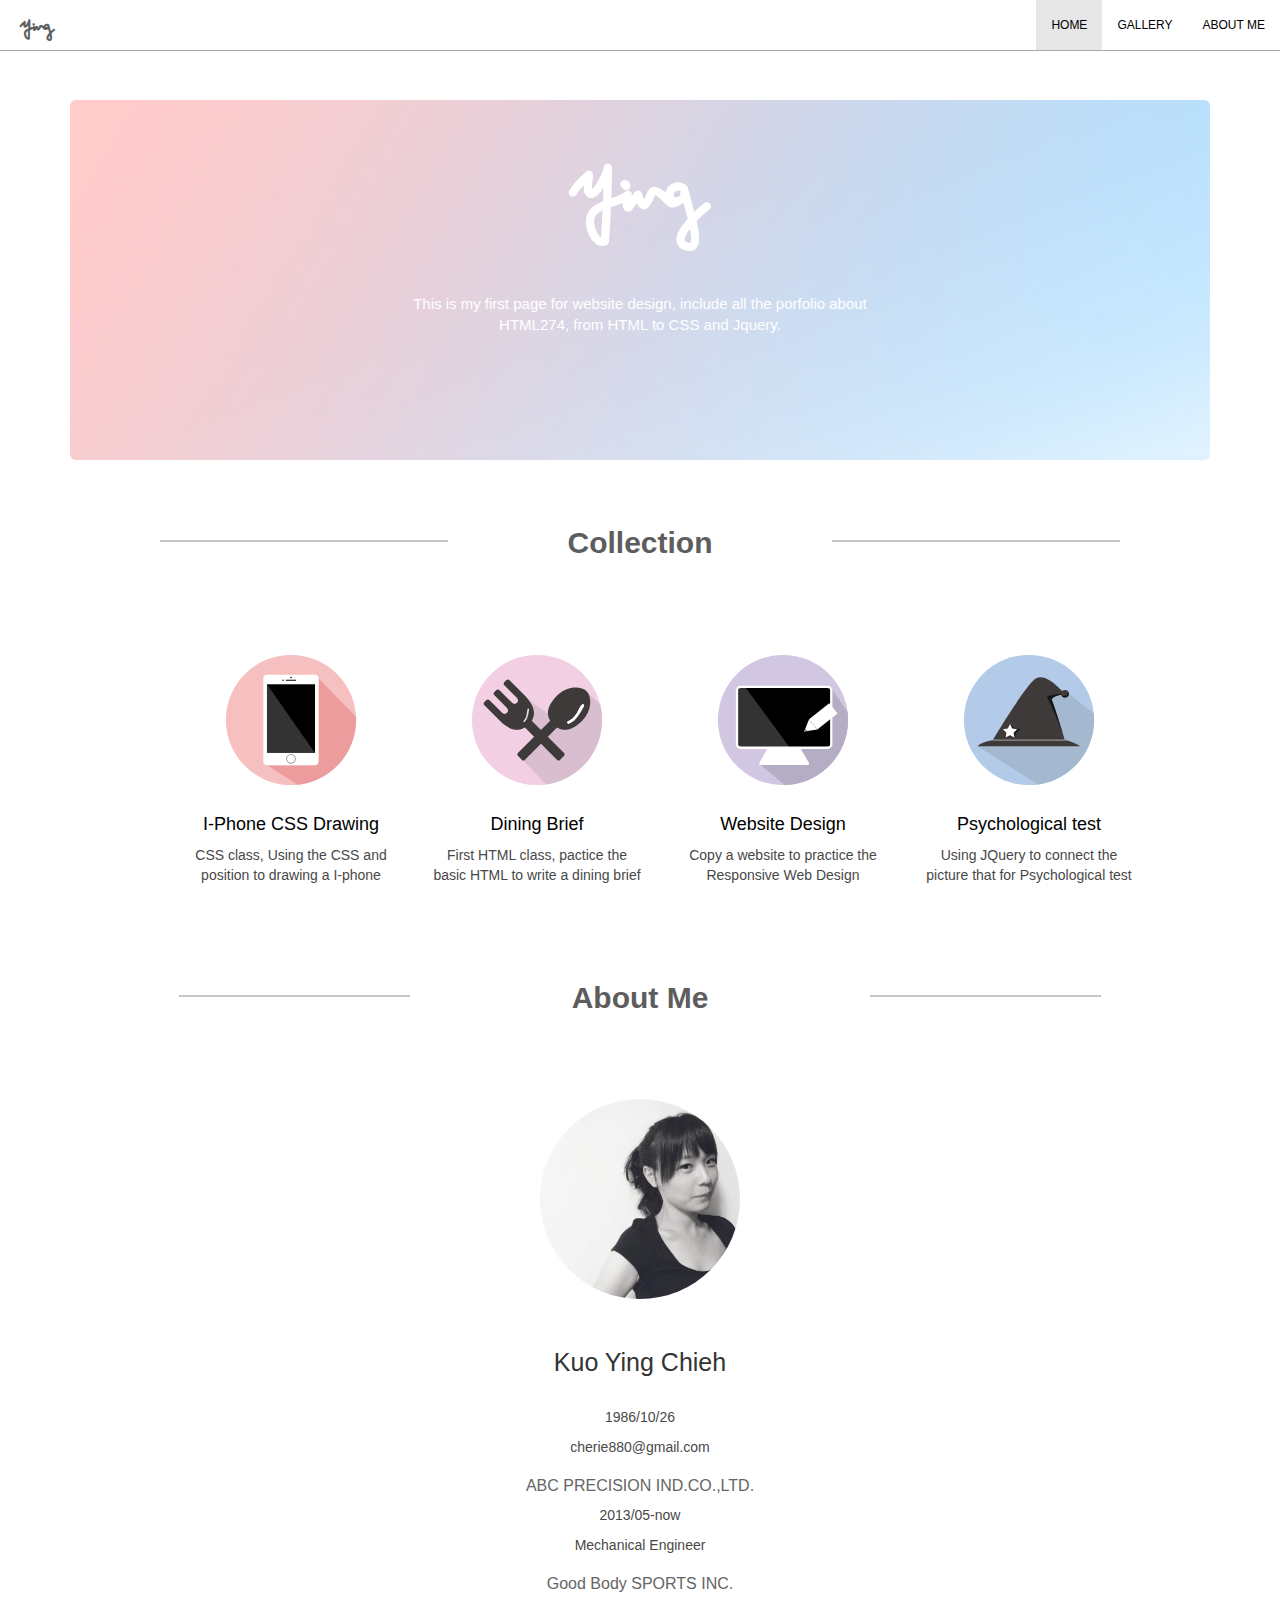
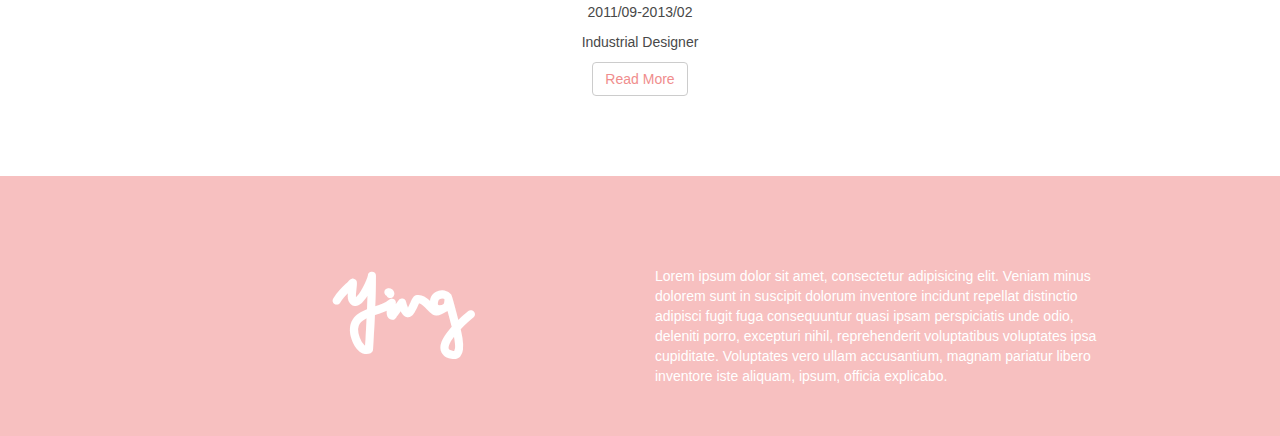
<file: index.html>
<!DOCTYPE html>
<html lang="en">

<head>
    <meta charset="UTF-8">
    <meta name="viewport" content="width=device-width, initial-scale=1, maximum-scale=1.0">
    <meta http-equiv="X-UA-Compatible" content="IE=edge">
    <meta name="renderer" content="webkit">
    <title>Final Test</title>
    <link rel="stylesheet" href="https://maxcdn.bootstrapcdn.com/bootstrap/3.3.4/css/bootstrap.min.css">
    <link rel="stylesheet" href="css/main.css">
    <link rel="stylesheet" href="icon/style.css">
</head>

<body data-spy="scroll" data-target=".navbar" data-offset="30">

    <!--Nav-->
    <nav class="navbar navbar-default navbar-fixed-top">
        <div class="container-fluid">
            <div class="navbar-header">
                <a class="navbar-brand icon-Ying-03" href="#"></a>
                <button type="button" class="navbar-toggle collapsed" data-toggle="collapse" data-target="#menu-nav" aria-expanded="false">
                        <span class="icon-bar"></span>
                        <span class="icon-bar"></span>
                        <span class="icon-bar"></span>
                    </button>
            </div>
            <div class="collapse navbar-collapse" id="menu-nav">
                <ul class="nav navbar-nav navbar-right">
                    <li class="active"><a href="">HOME</a></li>
                    <li><a href="#gallery">GALLERY</a></li>
                    <li><a href="#aboutMe">ABOUT ME</a></li>
                </ul>
            </div>
        </div>
    </nav>

    <!--Nav END-->
    <!--Jumbotron-->
    <div class="container">
        <div class="jumbotron">
            <div class="logo-name">
                <div class="icon-Ying-03"></div>
            </div>
            <p class="intro-web">This is my first page for website design, include all the porfolio about HTML274, from HTML to CSS and Jquery.</p>
        </div>
    </div>
    <!--Jumbotron END-->
    <!--Collection-->
    <section>
        <div class="gallery-title" id="gallery"><span>Collection</span></div>
        <div class="section-gallery">
            <div class="row section-container">
                <ul>
                    <!--I-Phone CSS Drawing-->
                    <li class="col-md-3" >
                        <a href="homework/HTML274-iphone/">
                            <div class=""><img class="pic-iphone iPhoneIcon" src="img/iphone-05.svg" alt="iphone"></div>
                            <div>
                                <h1 class="section-h1">I-Phone CSS Drawing</h1>
                                <P class="section-p">CSS class, Using the CSS and position to drawing a I-phone</P>
                            </div>
                        </a>
                    </li>
                    <!--Dining Brief-->
                    <li class="col-md-3" >
                        <a href="homework/HTML274-1/">
                            <div><img class="pic-dining diningIcon" src="img/eating-06.svg" alt="eating"></div>
                            <div>
                                <h1 class="section-h1">Dining Brief</h1>
                                <P class="section-p">First HTML class, pactice the basic HTML to write a dining brief </P>
                            </div>
                        </a>
                    </li>
                    <!--Web Design-->
                    <li class="col-md-3" id="webDesign">
                         <a  href="">
                                <div><img class="pic-web webIcon" src="img/html-07.svg" alt="website design"></div>
                                <div>
                                    <h1 class="section-h1">Website Design</h1>
                                    <P class="section-p">Copy a website to practice the Responsive Web Design</P>
                                </div>
                            </a>
                        <!--Sub-menu-hover setting-->
                        <div class="subMenu-container subMenu">
                            <a href="homework/HTML274-4-1/">
                                <div><img src="img/4-1.jpg" alt=""></div>
                                <h1 class="section-h1">4-1</h1>
                                <p class="section-p">Website Copy</p>
                            </a>

                            <div>
                                <a href="homework/HTML274-4-2/">
                                    <div><img src="img/4-2.jpg" alt=""></div>
                                    <h1 class="section-h1">4-2</h1>
                                    <p class="section-p">Website Copy</p>
                                </a>
                            </div>
                            <div>
                                <a href="homework/HTML274-5-1_MediaQuery/">
                                    <div><img src="img/4-1.jpg" alt=""></div>
                                    <h1 class="section-h1">5-1</h1>
                                    <p class="section-p">MediaQuery</p>
                                </a>
                            </div>


                            <div>
                                <a href="homework/HTML274-5-2_GridSystem/">
                                    <div><img src="img/4-2.jpg" alt=""></div>
                                    <h1 class="section-h1">5-2</h1>
                                    <p class="section-p">GridSystem</p>
                                </a>
                            </div>


                            <div>
                                <a href="homework/HTML274-6-1-Bootstrap/">
                                    <div><img src="img/4-2.jpg" alt=""></div>
                                    <h1 class="section-h1">6-1</h1>
                                    <p class="section-p">Bootstrap</p>
                                </a>
                            </div>

                            <a href="homework/HTML274-6-2-Bootstrap/">
                                <div><img src="img/6-2.jpg" alt=""></div>
                                <h1 class="section-h1">6-2</h1>
                                <p class="section-p">Bootstrap</p>
                            </a>

                        </div>
                    </li>
                    <!--Psychological test-->
                    <li class="col-md-3" >
                        <a href="homework/HTML274-7/">
                            <div><img class="pic-psychological psychologicalIcon" src="img/jq-08.svg" alt="Psychological test"></div>
                            <div>
                                <h1 class="section-h1">Psychological test</h1>
                                <P class="section-p">Using JQuery to connect the picture that for Psychological test</P>
                            </div>
                        </a>
                    </li>
                </ul>
            </div>
        </div>

    </section>
    <section>
        <div class="aboutMe-container" id="aboutMe">
            <div class="aboutMe-title"><span>About Me</span></div>
            <div>
                <div class="author-img"><img src="img/394308_478193725533206_1740356856_n.jpg" alt=""></div>
            </div>
            <!--  Collection End-->
            <!--基本資料-->
            <div class="mydata">
                <h2>Kuo Ying Chieh</h2>
                <P>1986/10/26</P>
                <P>cherie880@gmail.com</P>
                <h3>ABC PRECISION IND.CO.,LTD.</h3>
                <P>2013/05-now</P>
                <P>Mechanical Engineer</P>
                <h3>Good Body SPORTS INC.</h3>
                <P>2011/09-2013/02</P>
                <P>Industrial Designer</P>
                <div class="dataHide">
                    <h3 class="skill">Skill</h3>
                    <P>Software</P>
                    <p>Adobe illustrator</p>
                    <p>Adobe photoshop</p>
                    <p>Cole draw</p>
                    <p>Pro/E</p>
                    <p>C4D</p>
                    <p>Keyshot</p>

                </div>
                <button class="btn btn-default" id="readMore-btn">Read More</button>
            </div>

        </div>
    </section>
    <footer>
        <div class="row footer-container">
            <div class="col-md-6 footer-icon">
                <a class="icon-Ying-03" href=""></a>
            </div>
            <div class="col-md-6 loremWord">Lorem ipsum dolor sit amet, consectetur adipisicing elit. Veniam minus dolorem sunt in suscipit dolorum inventore incidunt repellat distinctio adipisci fugit fuga consequuntur quasi ipsam perspiciatis unde odio, deleniti porro, excepturi nihil, reprehenderit voluptatibus voluptates ipsa cupiditate. Voluptates vero ullam accusantium, magnam pariatur libero inventore iste aliquam, ipsum, officia explicabo.</div>
        </div>

    </footer>

    <script src="https://cdnjs.cloudflare.com/ajax/libs/jquery/1.12.4/jquery.min.js"></script>
    <script src="https://maxcdn.bootstrapcdn.com/bootstrap/3.3.6/js/bootstrap.min.js"></script>
    <script src="app.js"></script>

</body>
</file>
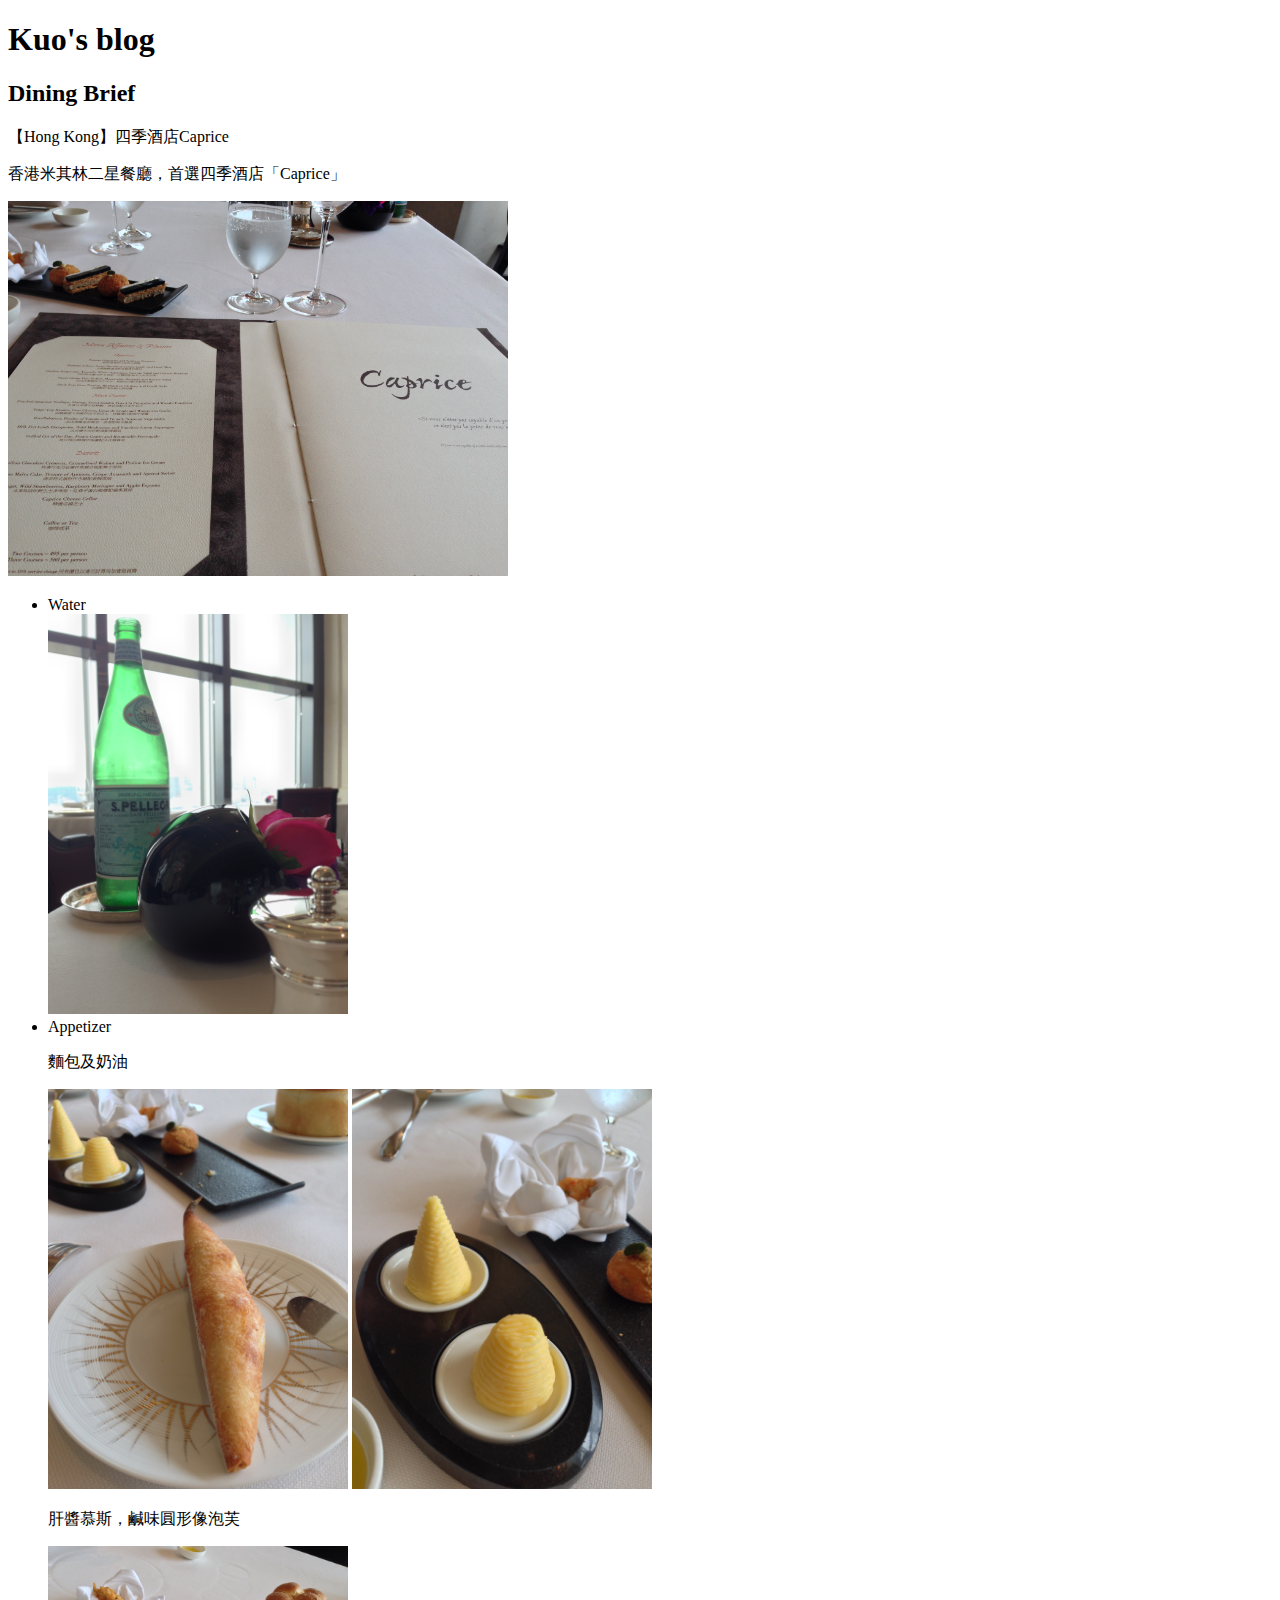
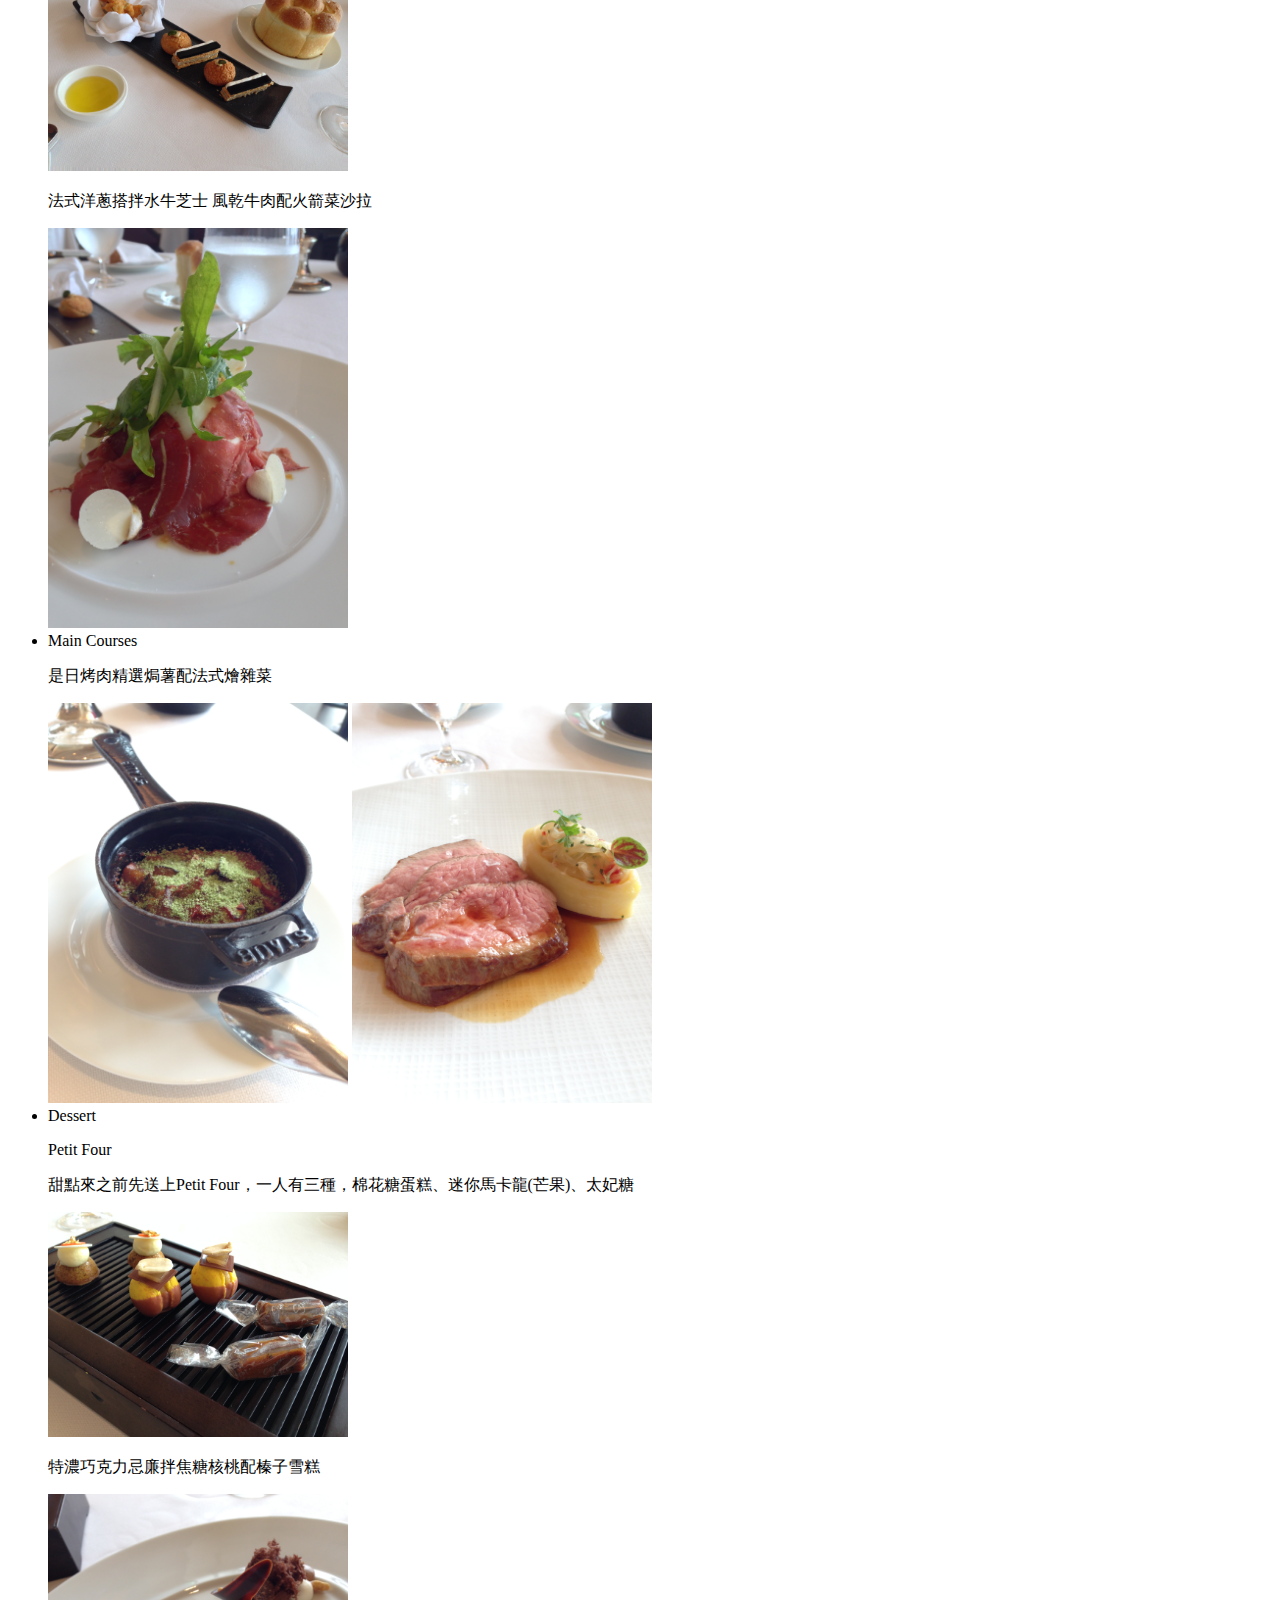
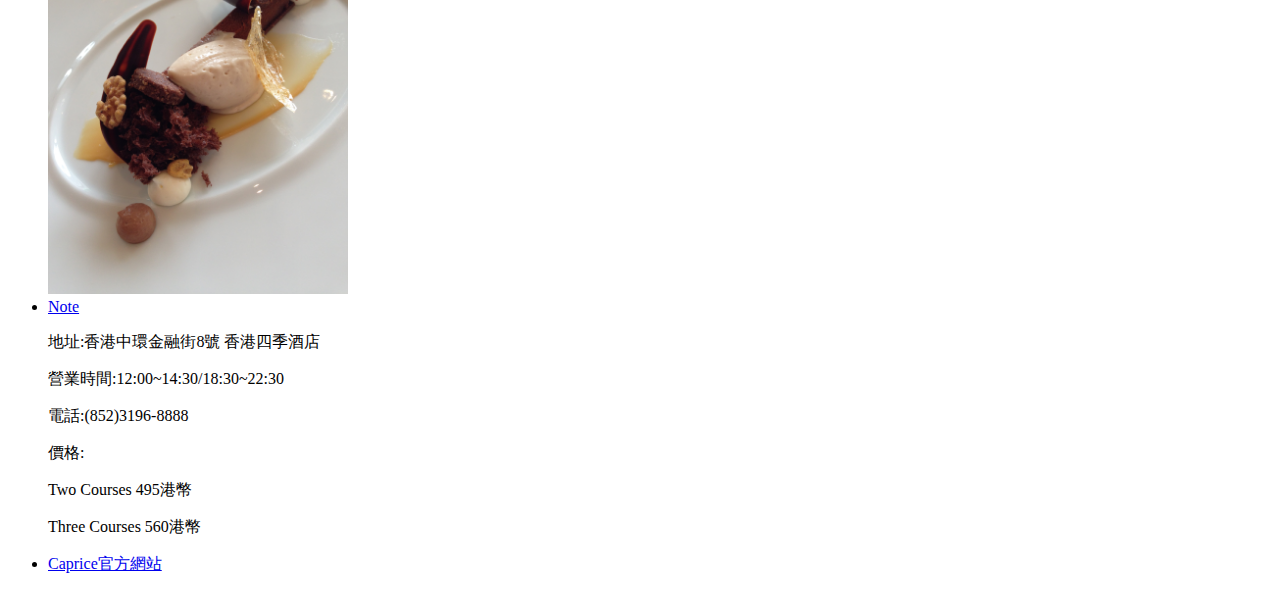
<file: homework/HTML274-1/index.html>
<!DOCTYPE html>
<html lang="en">
<head>
    <meta charset="UTF-8">
    <title>Kuo's Blog</title>
</head>
<body>
   <h1>Kuo's blog</h1>
   <h2>Dining Brief</h2>
  <p>【Hong Kong】四季酒店Caprice</p>
   <p>香港米其林二星餐廳，首選四季酒店「Caprice」</p>
    <img src="images/SSDL7343.jpg" width="500px" alt="">
    <ul>
    <li>Water</li>
    <img src="images/OEYL3436.jpg" width="300px" alt="">
    <li>Appetizer</li>
    <p>麵包及奶油</p>
    <img src="images/ABZO5445.jpg" width="300PX" alt="">
    <img src="images/OQXB5676.jpg" width="300PX" alt="">
    <p>肝醬慕斯，鹹味圓形像泡芙</p>
    <img src="images/EEJT3005.jpg" width="300PX" alt="">
    <p>法式洋蔥搭拌水牛芝士 風乾牛肉配火箭菜沙拉</p>
    <img src="images/KPZE7671.jpg" width="300px" alt="">
    <li>Main Courses</li>
    <p>是日烤肉精選焗薯配法式燴雜菜</p>
    <img src="images/XJQW8558.jpg" width="300PX" alt="">
    <img src="images/KQIP5050.jpg" width="300PX" alt="">
    <li>Dessert</li>
    <p>Petit Four</p>
    <p>甜點來之前先送上Petit Four，一人有三種，棉花糖蛋糕、迷你馬卡龍(芒果)、太妃糖</p>
    <img src="images/LZYY1051.jpg" width="300PX" alt="">
    <p>特濃巧克力忌廉拌焦糖核桃配榛子雪糕</p>
    <img src="images/JMTP7735.jpg" width="300PX" alt="">
    
    <li><a href="Pages/Note.html">Note</a></li>
  <P>地址:香港中環金融街8號 香港四季酒店</P>
  <P>營業時間:12:00~14:30/18:30~22:30</P>
  <P>電話:(852)3196-8888</P>
  <P>價格:</P>
   <p>Two Courses 495港幣</p>
   <p>Three Courses 560港幣</p>
     <li><a href="http://www.fourseasons.com/zh/hongkong/dining/restaurants/caprice/">Caprice官方網站</a></li></ul>
</body>
</html>
</file>
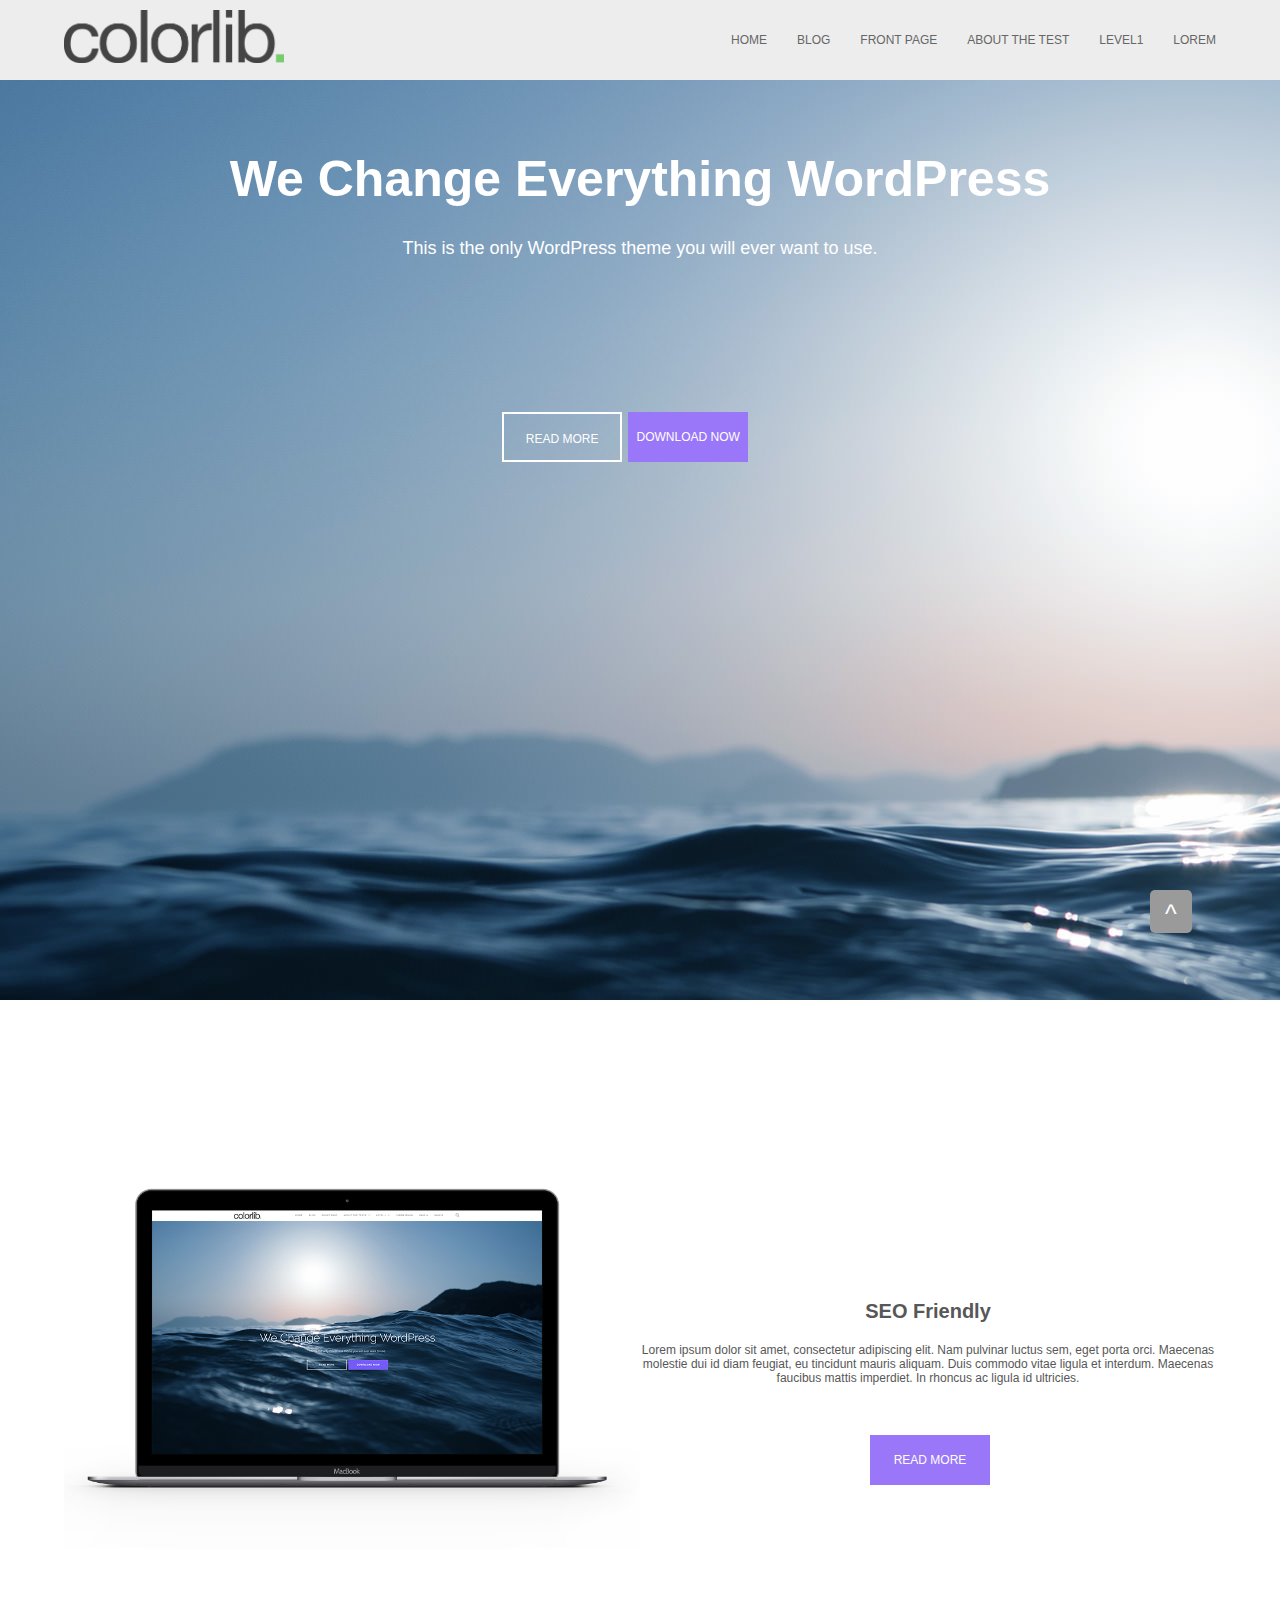
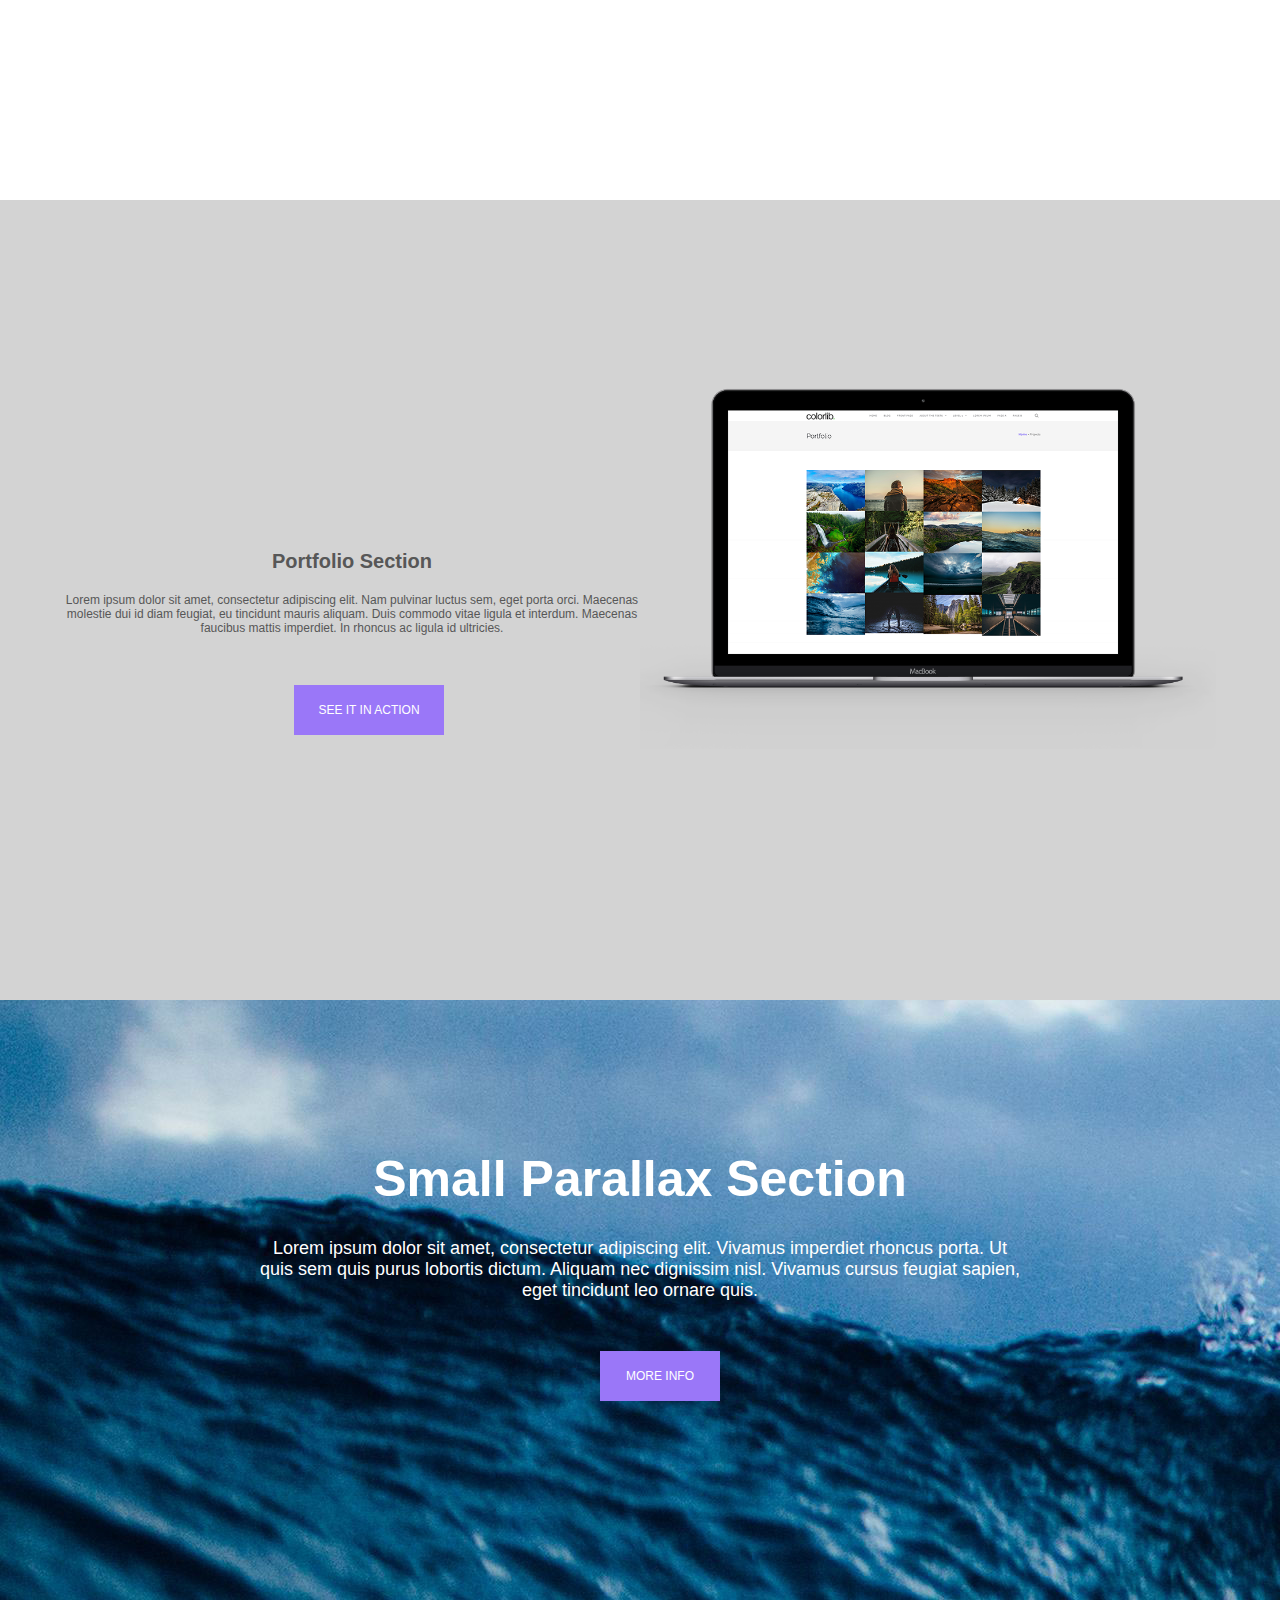
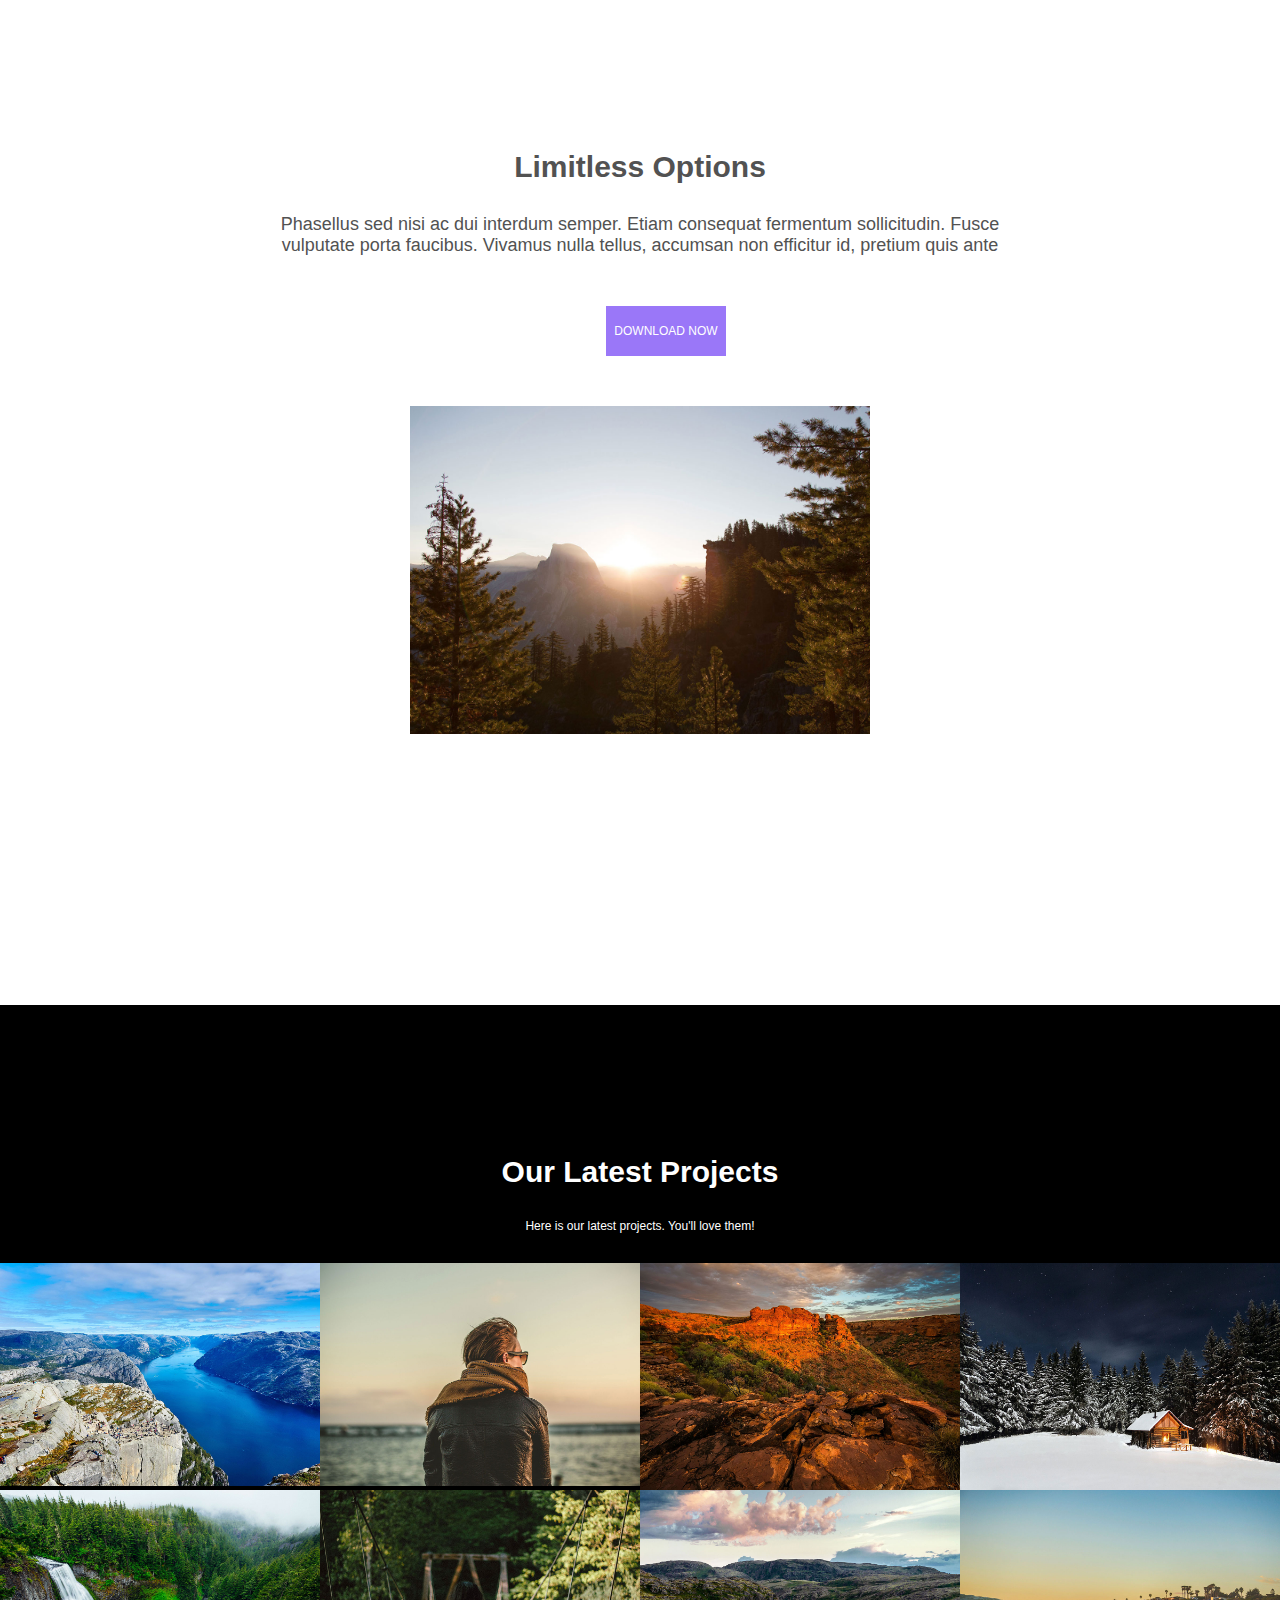
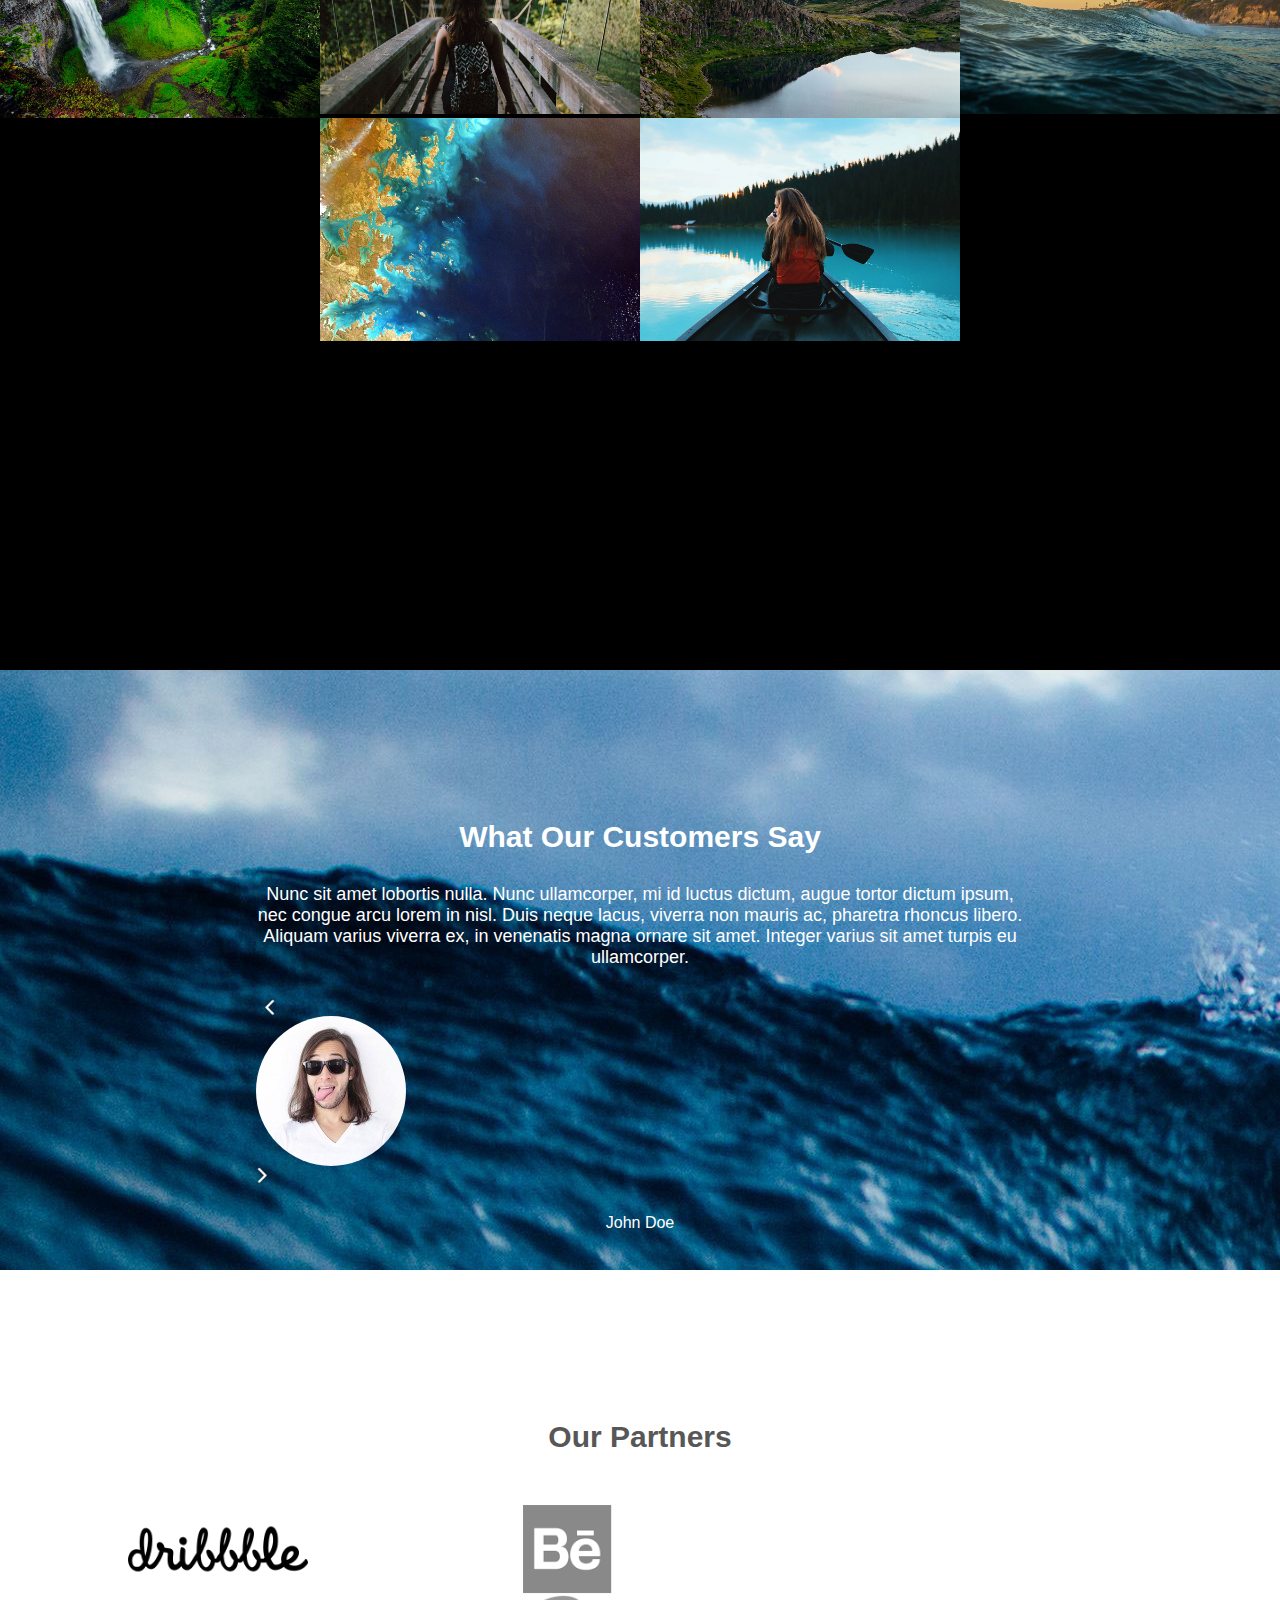
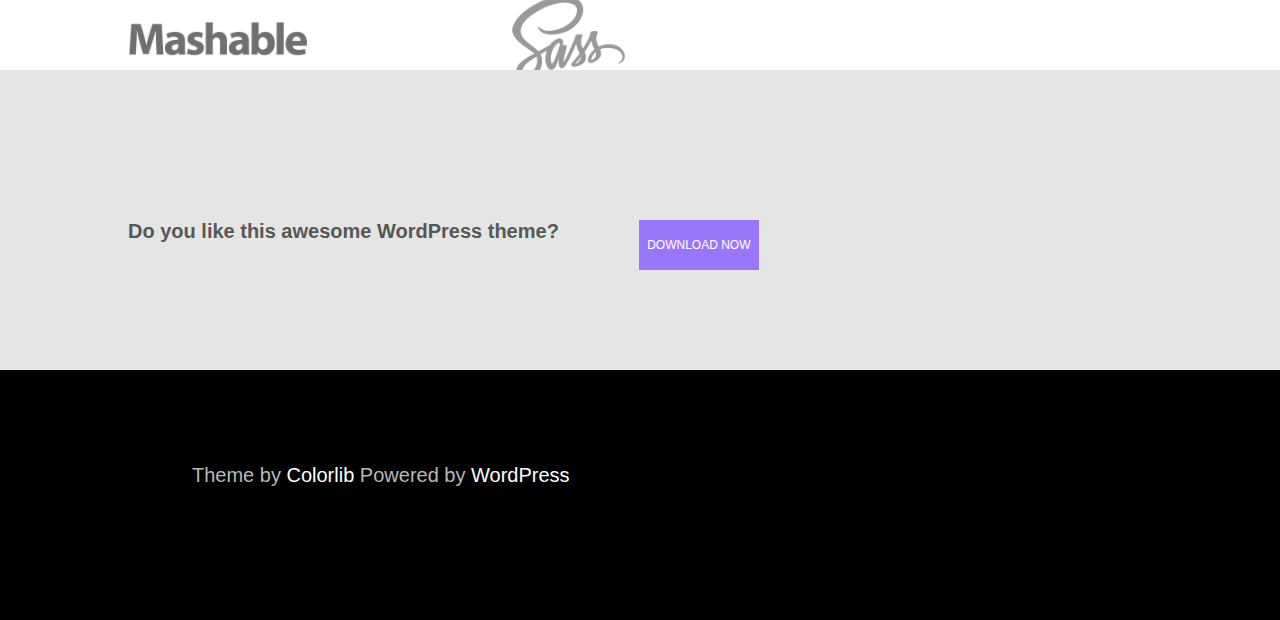
<file: homework/HTML274-4-1/index.html>
<!DOCTYPE html>
<html lang="en">

<head>
    <meta charset="UTF-8">
    <title>Document</title>
    <link rel="stylesheet" href="css/basic.css">
    <link rel="stylesheet" href="css/main.css">
</head>

<body>
    <!--導覽列-->
    <nav>
        <!--導覽列容器設定-->
        <div class="nav-container">
            <!--導覽列左方連結-->
            <div class="nav-logo"><img src="img/colorlib-logo-top.png" width="220px" alt=""></div>
            <!--導覽列右方連結-->
            <ul class="nav-item">
                <li><a href="">HOME</a></li>
                <li><a href="">BLOG</a></li>
                <li><a href="">FRONT PAGE</a></li>
                <li><a href="">ABOUT THE TEST</a></li>
                <li><a href="">LEVEL1</a></li>
                <li><a href="">LOREM</a></li>
            </ul>
        </div>
    </nav>
    <!--文章區塊-->
    <section>
        <!--文章段落1-->
        <div class="section-1">
            <h1>We Change Everything WordPress</h1>
            <p>This is the only WordPress theme you will ever want to use.</p>
            <div class="button-section-1-all">
                <div class="button-section-1-read_more">
                    <a href="">READ MORE</a></div>
                <div class="button-section-1-download"> <a href="">DOWNLOAD NOW</a></div>
            </div>
        </div>
        <!--文章段落2-->
        <div class="section-2">
            <div class="section-2-container">
                <div class="section-2-pic"><img src="img/macbook-preview-flexible.png" alt=""></div>
                <div class="section-2-word">
                    <h1>SEO Friendly</h1>
                    <p>Lorem ipsum dolor sit amet, consectetur adipiscing elit. Nam pulvinar luctus sem, eget porta orci. Maecenas molestie dui id diam feugiat, eu tincidunt mauris aliquam. Duis commodo vitae ligula et interdum. Maecenas faucibus mattis imperdiet. In rhoncus ac ligula id ultricies.</p>
                    <div class="section-2-button">
                        <a href="">READ MORE</a></div>
                </div>
            </div>

        </div>
        <!--文章段落3-->
        <div class="section-3">
            <div class="section-3-container">
                <div class="section-3-word">
                    <h1>Portfolio Section</h1>
                    <p>Lorem ipsum dolor sit amet, consectetur adipiscing elit. Nam pulvinar luctus sem, eget porta orci. Maecenas molestie dui id diam feugiat, eu tincidunt mauris aliquam. Duis commodo vitae ligula et interdum. Maecenas faucibus mattis imperdiet. In rhoncus ac ligula id ultricies.</p>
                    <div class="section-3-button"><a href="">SEE IT IN ACTION</a></div>



                </div>
                <div class="section-3-pic"><img src="img/flexible-portfolio.png" width="500px" alt=""></div>
            </div>

        </div>
        <!--文章段落4-->
        <div class="section-4">
            <h1>Small Parallax Section</h1>
            <p>Lorem ipsum dolor sit amet, consectetur adipiscing elit. Vivamus imperdiet rhoncus porta. Ut quis sem quis purus lobortis dictum. Aliquam nec dignissim nisl. Vivamus cursus feugiat sapien, eget tincidunt leo ornare quis.</p>

            <div class="section-4-button">
                <a href="">MORE INFO</a></div>

        </div>
        <!--文章段落5-->
        <div class="section-5">
            <div class="section-5-container">
                <h1>Limitless Options</h1>
                <p>Phasellus sed nisi ac dui interdum semper. Etiam consequat fermentum sollicitudin. Fusce vulputate porta faucibus. Vivamus nulla tellus, accumsan non efficitur id, pretium quis ante</p>

                <div class="section-5-button">
                    <a href="">DOWNLOAD NOW</a></div>
                <div class="section-5-pic"><img src="img/photo-1440557653082-e8e186733eeb-1.jpg" alt=""></div>
            </div>


        </div>
        <!--文章段落6-->
        <div class="section-6">
            <h1>Our Latest Projects</h1>
            <p>Here is our latest projects. You'll love them!</p>

            <div class="section-6-pic"><img src="img/photo-1443890484047-5eaa67d1d630-1.jpg" alt=""><img src="img/photo-1422568374078-27d3842ba676-1.jpg" alt=""><img src="img/photo-1447834353189-91c48abf20e1-1.jpg" alt=""><img src="img/photo-1447877085163-3cce903855cd-1.jpg" alt=""><img src="img/photo-1447958374760-1ce70cf11ee3-1.jpg" alt=""><img src="img/photo-1430329429612-babb42f88673-1.jpg" alt=""><img src="img/photo-1449057528837-7ca097b3520c-1.jpg" alt=""><img src="img/photo-1449168013943-3a15804bb41c-1.jpg" alt=""><img src="img/photo-1451186859696-371d9477be93-1.jpg" alt=""><img src="img/photo-1448518184296-a22facb4446f-1.jpg" alt="">
            </div>
        </div>
        <!--文章段落7-->
        <div class="section-7">
            <div class="section-7-container">
                <h1>What Our Customers Say</h1>
                <p>Nunc sit amet lobortis nulla. Nunc ullamcorper, mi id luctus dictum, augue tortor dictum ipsum, nec congue arcu lorem in nisl. Duis neque lacus, viverra non mauris ac, pharetra rhoncus libero. Aliquam varius viverra ex, in venenatis magna ornare sit amet. Integer varius sit amet turpis eu ullamcorper.</p>
                <div class="section-7-pic-all">
                    <div class="section-7-pic-1"><img src="img/prev.png" alt=""> </div>
                    <div class="section-7-pic-2"><img src="img/mike-muller-150x150.jpg" alt=""> </div>
                    <div class="section-7-pic-3"><img src="img/next.png" alt=""></div>
                </div>
                <div id="john">John Doe</div>
            </div>

        </div>
        <!--文章段落8-->
        <div class="section-8">
            <div class="section-8-container">
                <h1>Our Partners</h1>
                <div class="section-8-pic-all">
                    <div class="section-8-pic-1"><img src="img/l1.png" alt=""> </div>
                    <div class="section-8-pic-2"><img src="img/l2.png" alt=""> </div>
                    <div class="section-8-pic-3"><img src="img/l3.png" alt=""></div>
                    <div class="section-8-pic-4"><img src="img/l4.png" alt=""></div>
                </div>
            </div>
        </div>
        <!--文章段落9-->
        <div class="section-9">
            <div class="section-9-container">
                <h1>Do you like this awesome WordPress theme?</h1>
                <div class="section-9-button">
                    <a href="">DOWNLOAD NOW</a></div>
            </div>

        </div>
    </section>

    <!--Footer設定-->
    <footer>
        <!--footer容器設定-->
        <div class="footer-container">
            <!--footer連結<-->
            <div id="footer-link">
                <p>Theme by <a href="">Colorlib</a> Powered by <a href="">WordPress</a> </p>
            </div>
            <!--回上層箭頭-->
                <div class="top"><a href="">^</a></div>
        </div>
    </footer>

</body>
</file>
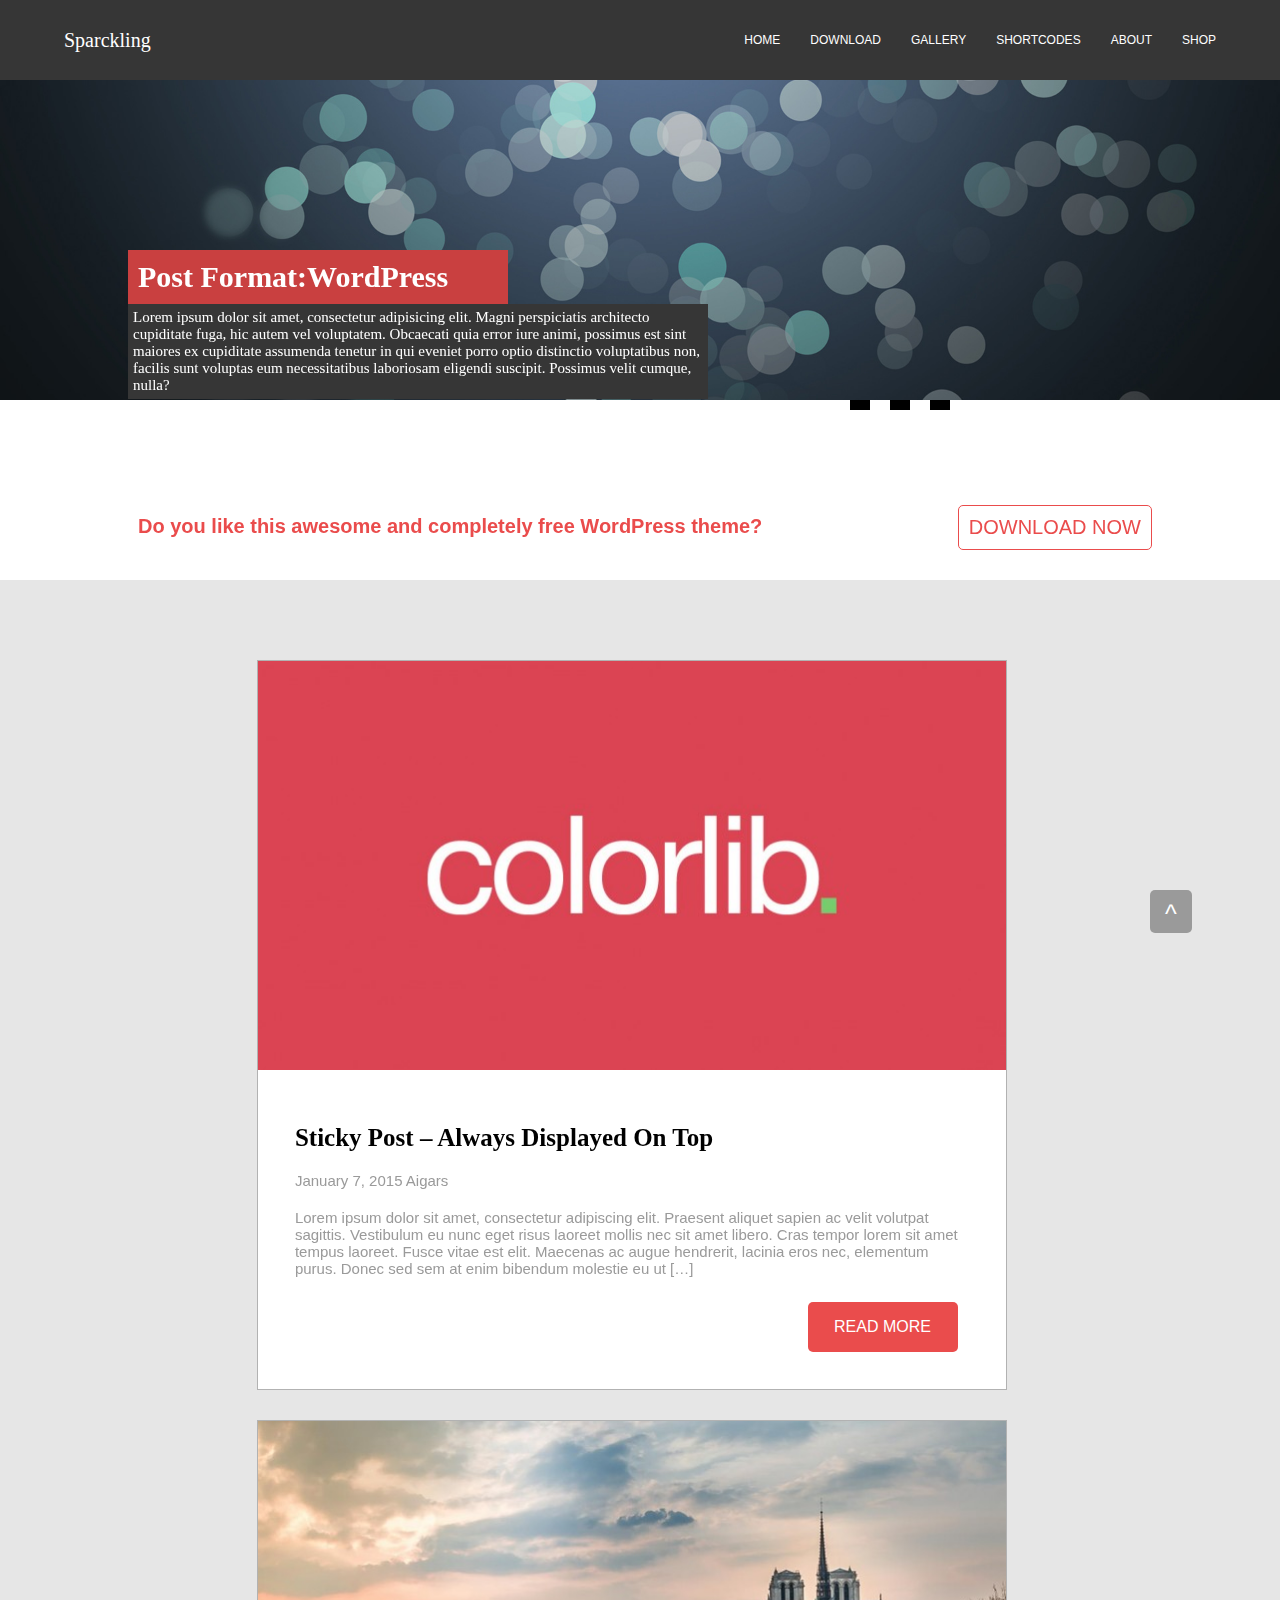
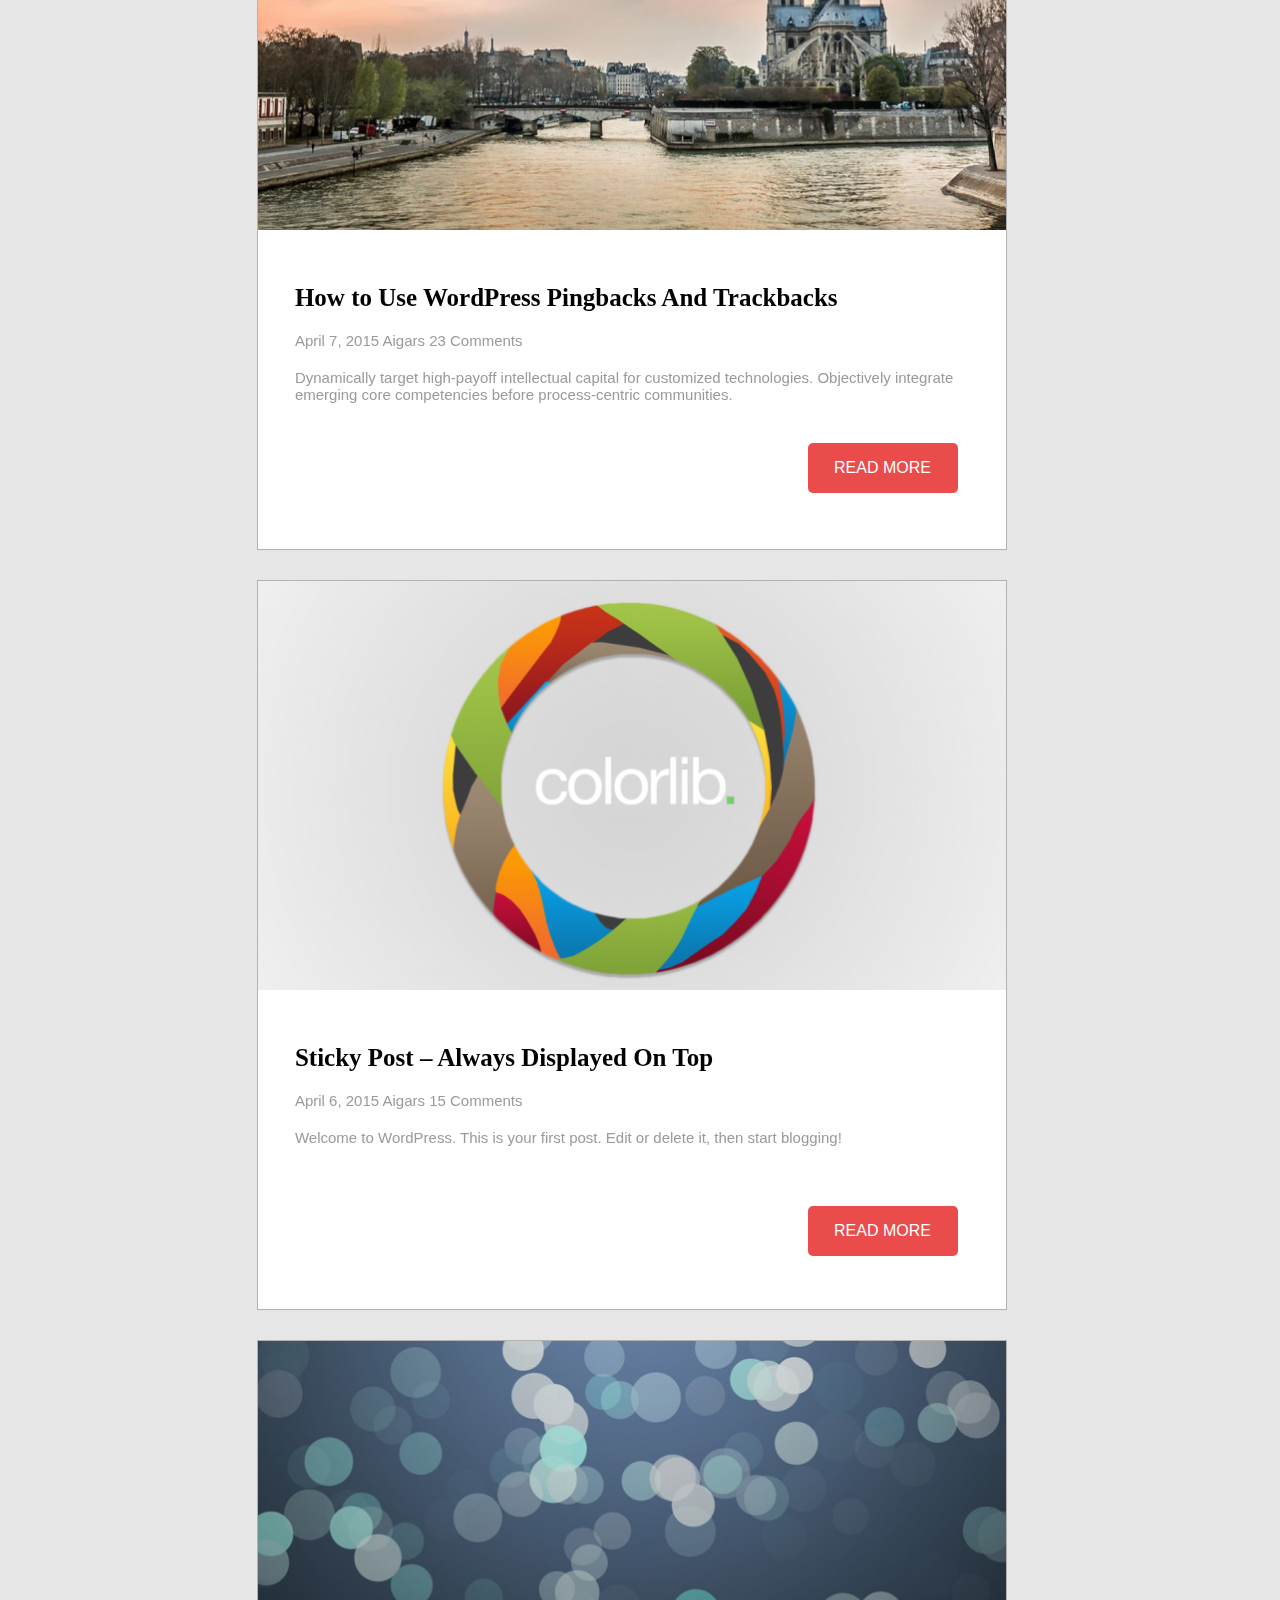
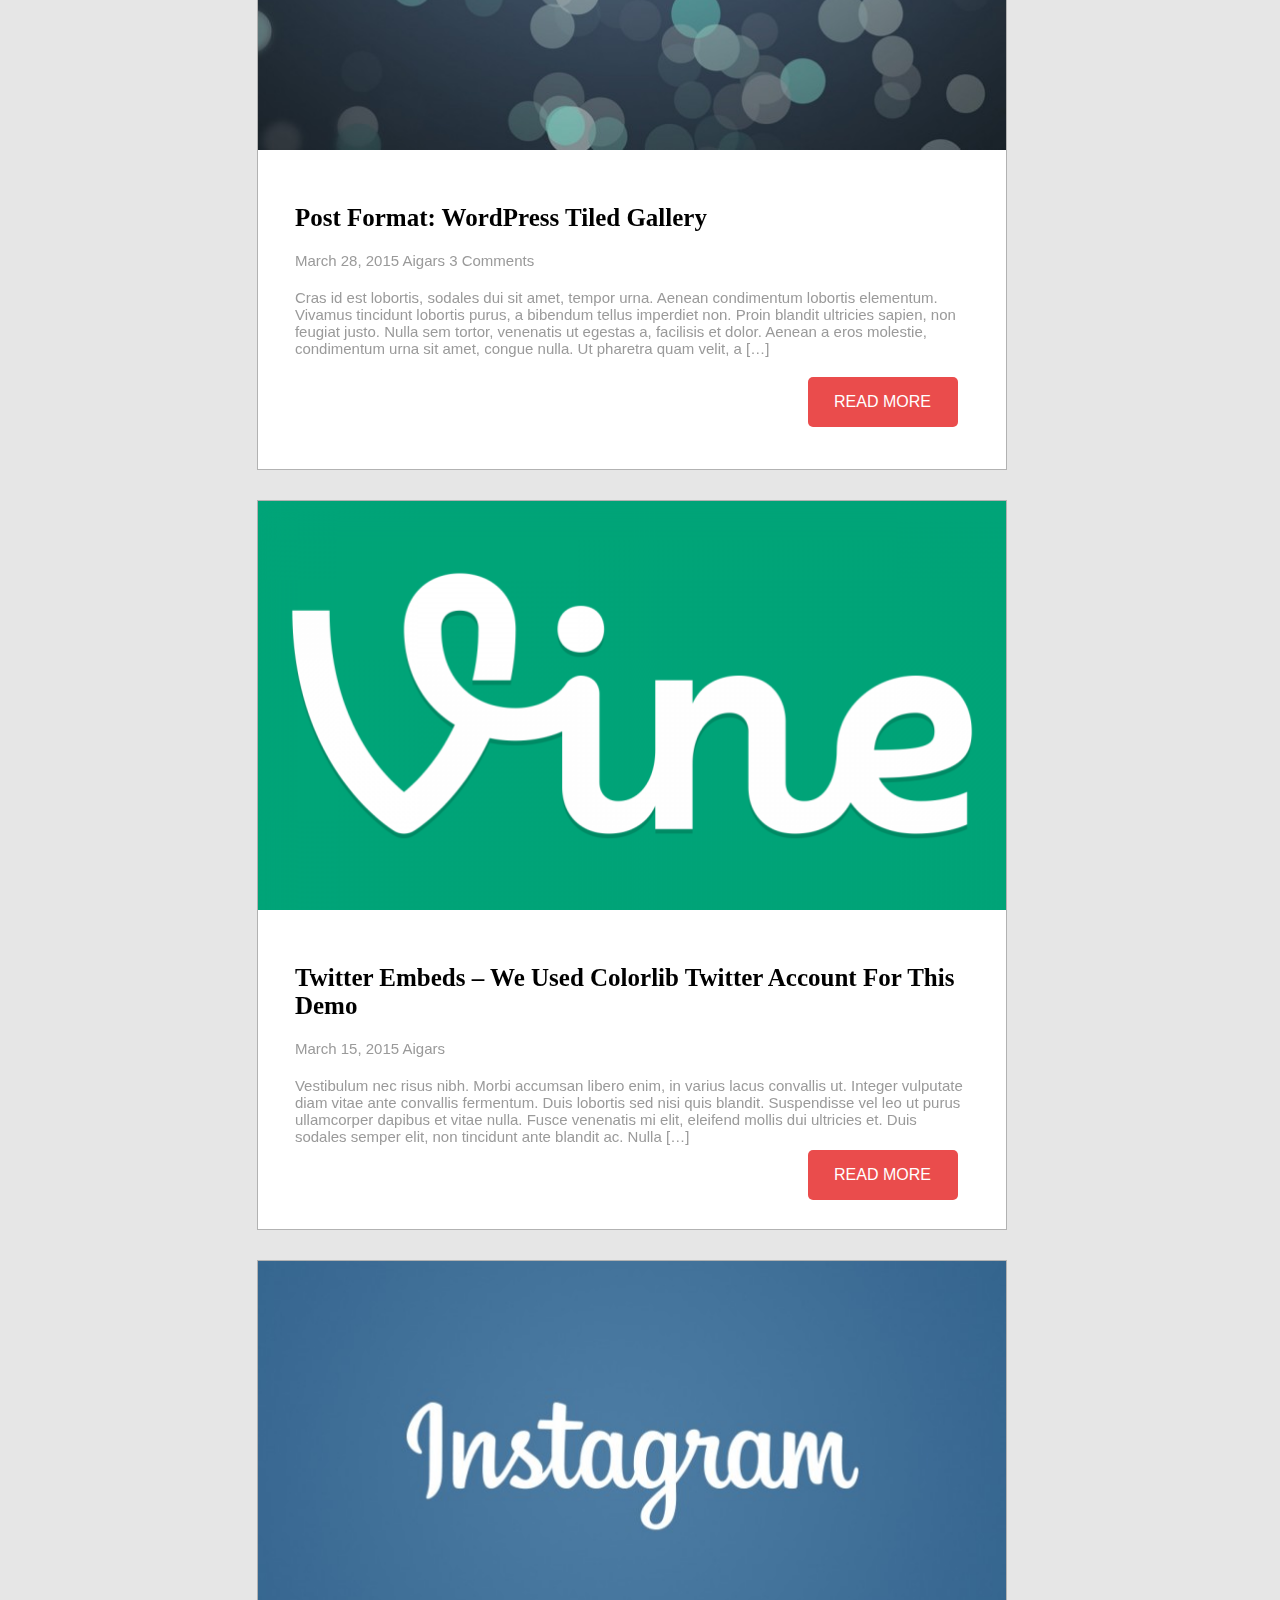
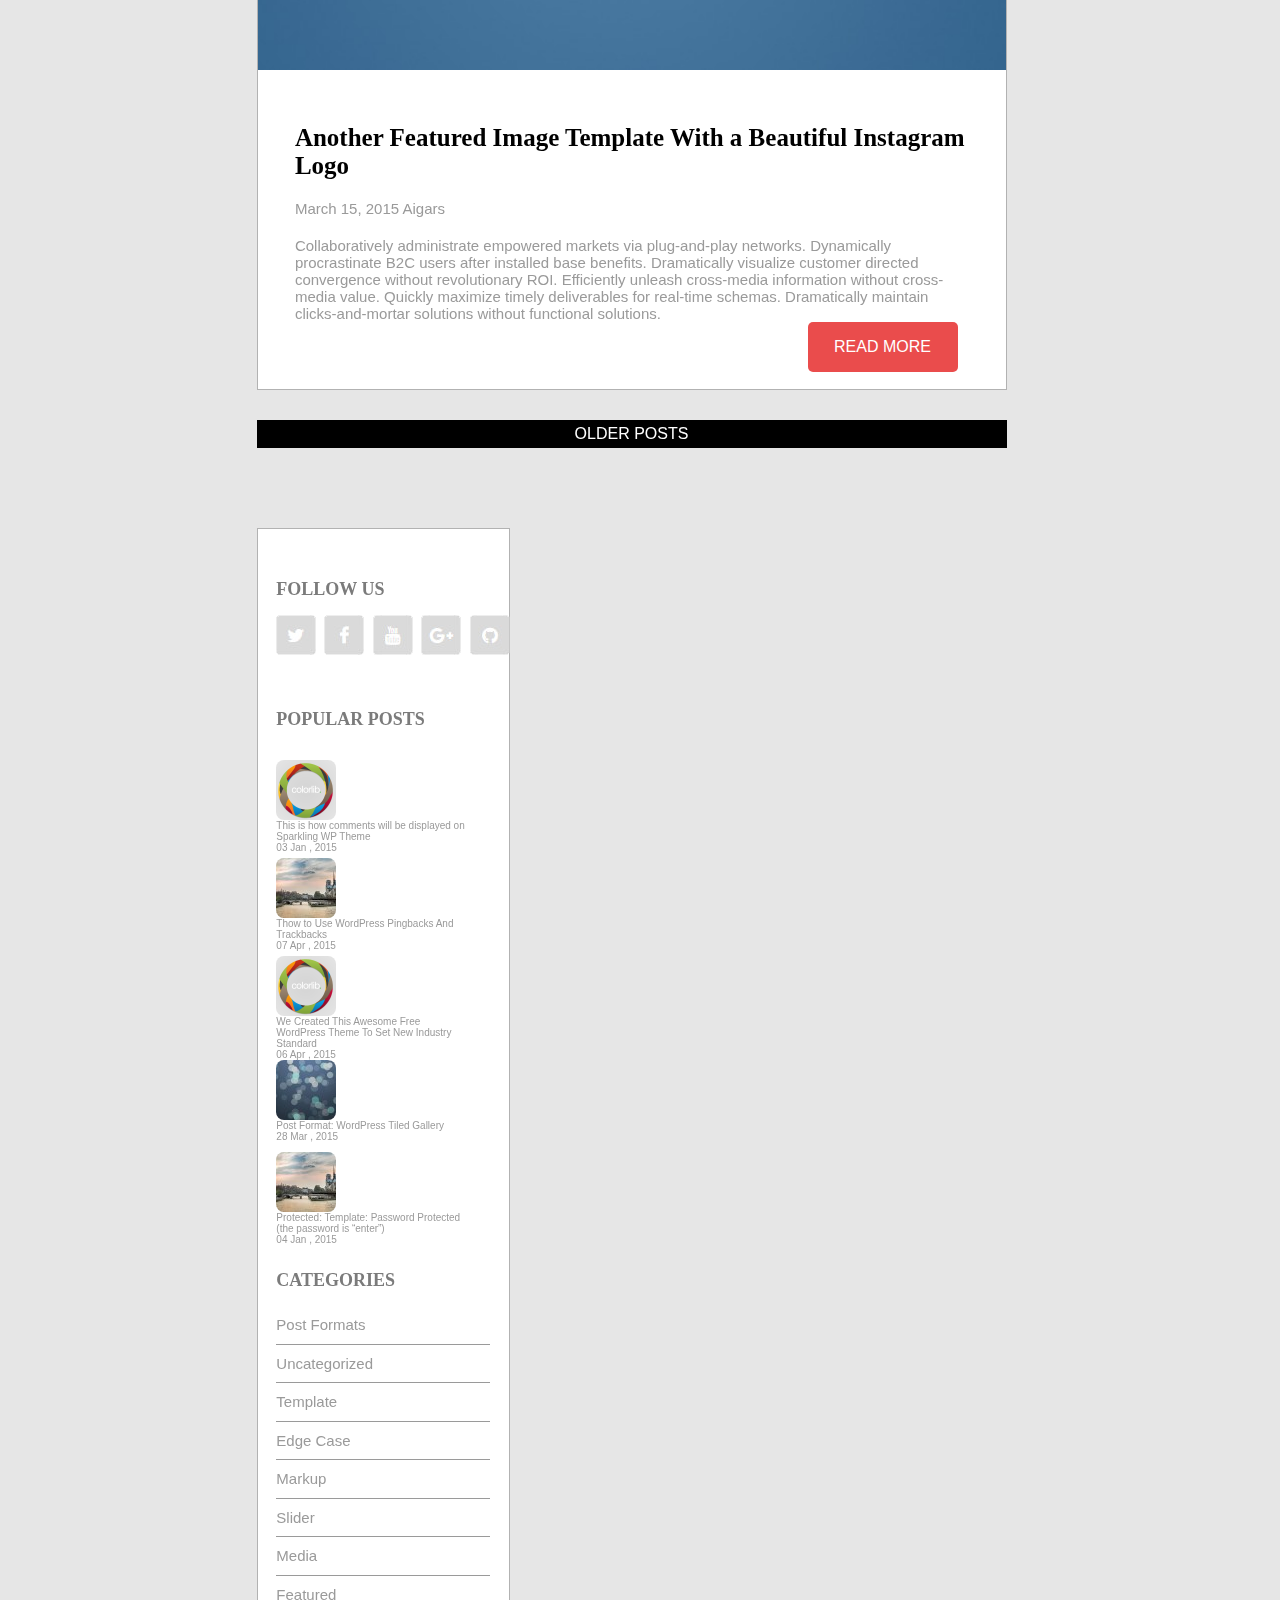
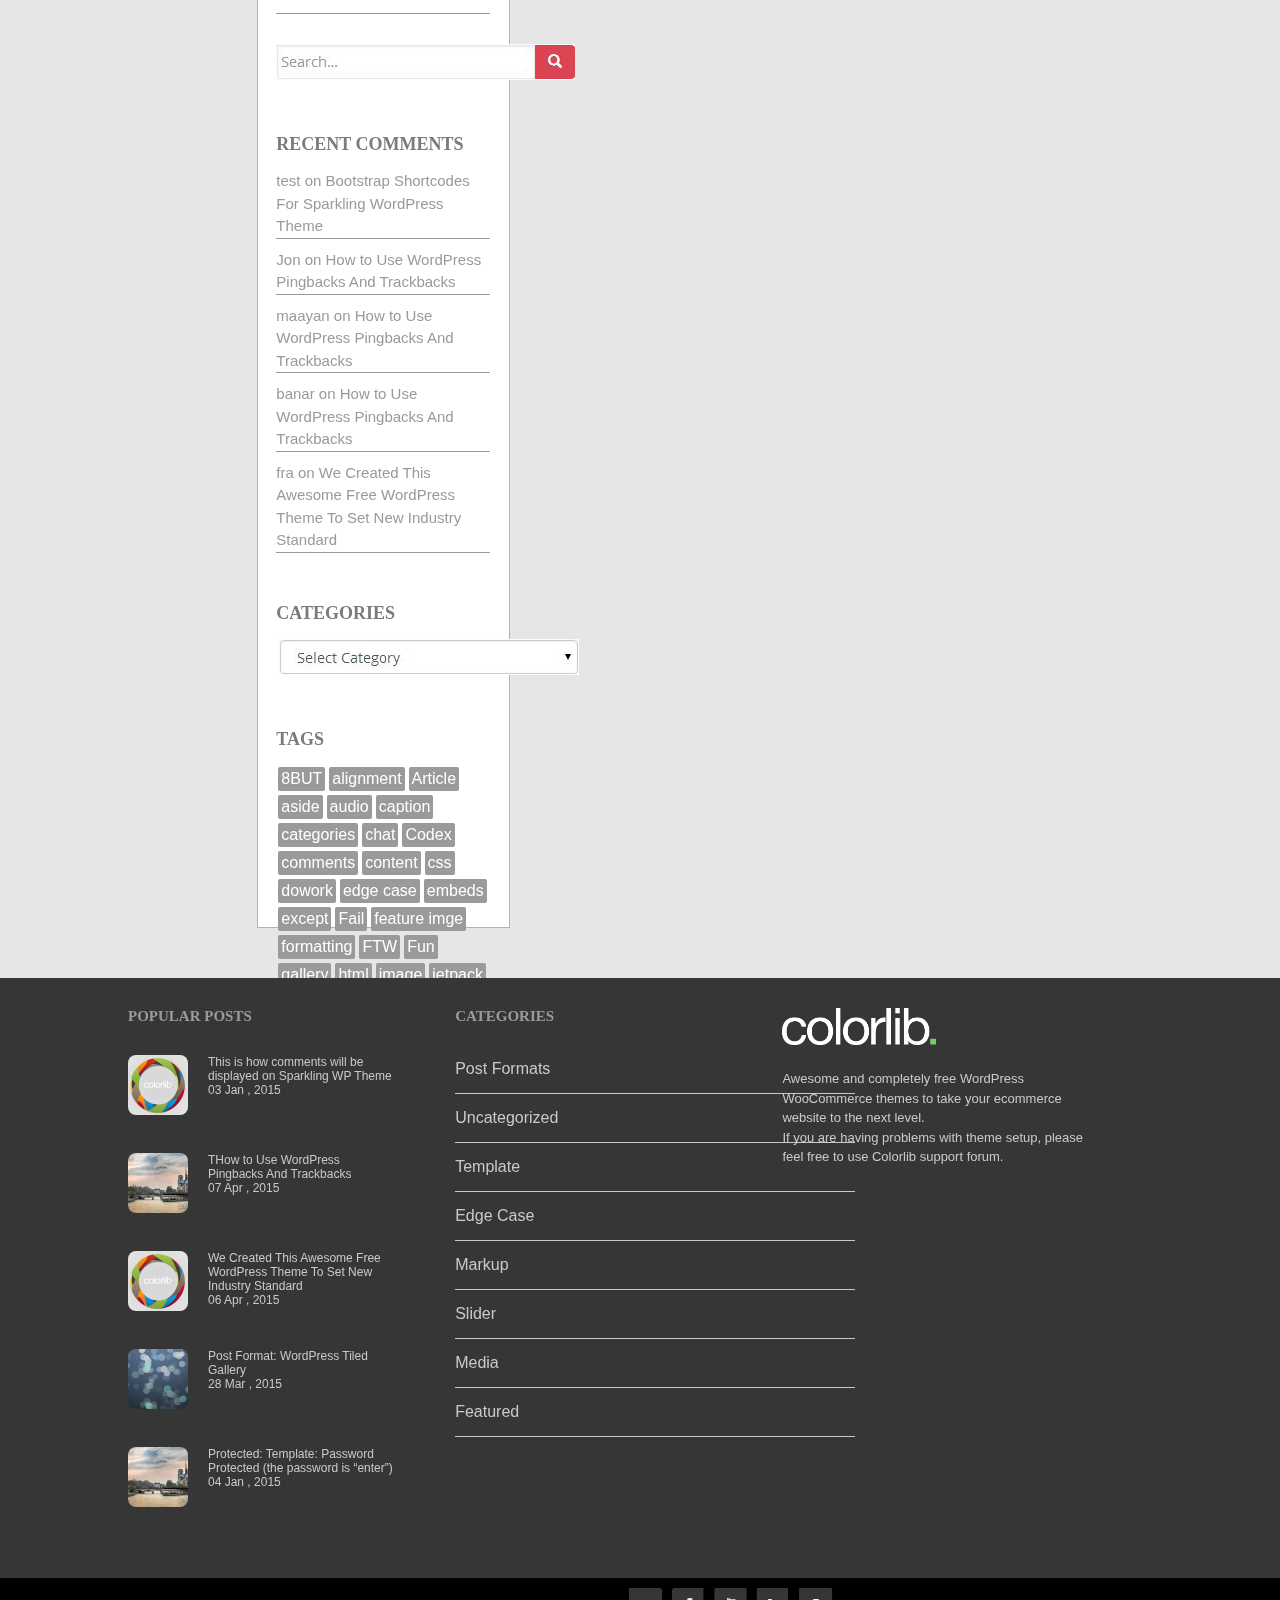
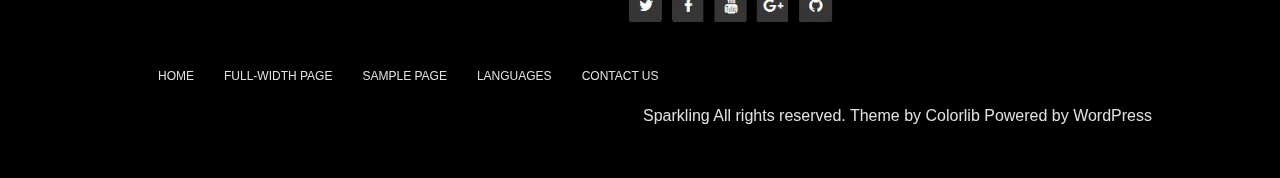
<file: homework/HTML274-4-2/index.html>
<!DOCTYPE html>
<html lang="en">

<head>
    <meta charset="UTF-8">
    <title>Document</title>
    <link rel="stylesheet" href="css/basic.css">
    <link rel="stylesheet" href="css/main.css">
</head>

<body>
    <!--導覽列-->
    <nav>
        <!--導覽列容器設定-->
        <div class="nav-container">
            <!--導覽列左方連結-->
            <div class="sparkling"><a href="">Sparckling</a></div>
            <!--導覽列右方連結-->
            <ul class="nav-item">
                <li><a href="">HOME</a></li>
                <li><a href="">DOWNLOAD</a></li>
                <li><a hr                                                               ef="">GALLERY</a></li>
                <li><a href="">SHORTCODES</a></li>
                <li><a href="">ABOUT</a></li>
                <li><a href="">SHOP</a></li>
            </ul>
        </div>
    </nav>
    <!--標題列-->
    <header>
        <!--標題列上方區塊-->
        <div class="header-top">
            <!--標題列上方區塊容器-->
            <div class="header-top-container">
                <!--標題列上方區塊容器區塊-->
                <div class="top-container-box">
                    <!--標題列上方區塊容器內容物-->
                    <div class="post-format">
                        <h1>Post Format:WordPress</h1></div>
                    <div class="post-format-contain">Lorem ipsum dolor sit amet, consectetur adipisicing elit. Magni perspiciatis architecto cupiditate fuga, hic autem vel voluptatem. Obcaecati quia error iure animi, possimus est sint maiores ex cupiditate assumenda tenetur in qui eveniet porro optio distinctio voluptatibus non, facilis sunt voluptas eum necessitatibus laboriosam eligendi suscipit. Possimus velit cumque, nulla?</div>
                </div>
                <!--切換格子-->
                <div class="black_box1"></div>
                <div class="black_box2"></div>
                <div class="black_box3"></div>
            </div>
        </div>
        <!--標題列下方區塊-->
        <div class="header-bot">
            <!--標題列下方區塊容器-->
            <div class="header-bot-container">
                <!--標題列下方區塊容器區塊-->
                <div class="bop-container-box">
                    <!--標題列下方區塊容器內容物-->
                    <h1>Do you like this awesome and completely free WordPress theme?</h1>
                    <a href="">DOWNLOAD NOW</a>
                </div>
            </div>
        </div>
    </header>
    <!--文章區塊-->
    <section>
        <!--文章區塊容器-->
        <div class="section-container">
            <!--左區塊-->
            <div class="left-section">
                <!--文章1-->
                <div class="article"><img src="img/colorlib-logo-slider-750x410.jpg" alt="">
                    <div class="block-1">
                        <h1><a href="">Sticky Post – Always Displayed On Top</a></h1>
                        <p>January 7, 2015 Aigars</p>
                        <p>Lorem ipsum dolor sit amet, consectetur adipiscing elit. Praesent aliquet sapien ac velit volutpat sagittis. Vestibulum eu nunc eget risus laoreet mollis nec sit amet libero. Cras tempor lorem sit amet tempus laoreet. Fusce vitae est elit. Maecenas ac augue hendrerit, lacinia eros nec, elementum purus. Donec sed sem at enim bibendum molestie eu ut […]</p>
                    </div>
                    <div class="read_more-button-1"><a href="">READ MORE</a></div>
                </div>
                <!--文章2-->
                <div class="article"><img src="img/city-landscape-slider-750x410.jpg" alt="">
                    <div class="block-1">
                        <h1><a href="">How to Use WordPress Pingbacks And Trackbacks</a></h1>
                        <p>April 7, 2015 Aigars 23 Comments</p>
                        <p>Dynamically target high-payoff intellectual capital for customized technologies. Objectively integrate emerging core competencies before process-centric communities.</p>
                    </div>
                    <div class="read_more-button-2"><a href="">READ MORE</a></div>
                </div>
                <!--文章3-->
                <div class="article"><img src="img/slider-wallpaper-colorlib-750x410.png" alt="">
                    <div class="block-1">
                        <h1><a href="">Sticky Post – Always Displayed On Top</a></h1>
                        <p>April 6, 2015 Aigars 15 Comments</p>
                        <p>Welcome to WordPress. This is your first post. Edit or delete it, then start blogging!</p>
                    </div>
                    <div class="read_more-button-3"><a href="">READ MORE</a></div>
                </div>
                <!--文章4-->
                <div class="article"><img src="img/slider-image-blurry-750x410.jpg" alt="">
                    <div class="block-1">
                        <h1><a href="">Post Format: WordPress Tiled Gallery</a></h1>
                        <p>March 28, 2015 Aigars 3 Comments</p>
                        <p>Cras id est lobortis, sodales dui sit amet, tempor urna. Aenean condimentum lobortis elementum. Vivamus tincidunt lobortis purus, a bibendum tellus imperdiet non. Proin blandit ultricies sapien, non feugiat justo. Nulla sem tortor, venenatis ut egestas a, facilisis et dolor. Aenean a eros molestie, condimentum urna sit amet, congue nulla. Ut pharetra quam velit, a […]</p>
                    </div>
                    <div class="read_more-button-4"><a href="">READ MORE</a></div>
                </div>
                <!--文章5-->
                <div class="article"><img src="img/vine-logo-750x410.png" alt="">
                    <div class="block-1">
                        <h1><a href="">Twitter Embeds – We Used Colorlib Twitter Account For This Demo</a></h1>
                        <p>March 15, 2015 Aigars</p>
                        <p>Vestibulum nec risus nibh. Morbi accumsan libero enim, in varius lacus convallis ut. Integer vulputate diam vitae ante convallis fermentum. Duis lobortis sed nisi quis blandit. Suspendisse vel leo ut purus ullamcorper dapibus et vitae nulla. Fusce venenatis mi elit, eleifend mollis dui ultricies et. Duis sodales semper elit, non tincidunt ante blandit ac. Nulla […]</p>
                    </div>
                    <div class="read_more-button-5"><a href="">READ MORE</a></div>
                </div>
                <!--文章6-->
                <div class="article"><img src="img/instagram_logo_new-750x410.jpg" alt="">
                    <div class="block-1">
                        <h1><a href="">Another Featured Image Template With a Beautiful Instagram Logo</a></h1>
                        <p> March 15, 2015 Aigars</p>
                        <p>Collaboratively administrate empowered markets via plug-and-play networks. Dynamically procrastinate B2C users after installed base benefits. Dramatically visualize customer directed convergence without revolutionary ROI. Efficiently unleash cross-media information without cross-media value. Quickly maximize timely deliverables for real-time schemas. Dramatically maintain clicks-and-mortar solutions without functional solutions.</p>
                    </div>
                    <div class="read_more-button-6"><a href="">READ MORE</a></div>
                </div>
                <div class="older_posts"><a href="">OLDER POSTS</a></div>
            </div>
            <!--右區塊-->
            <div class="right-section">
                <div class="right-section-container">
                    <!--社群網站連結-->
                    <h1>FOLLOW US</h1>
                    <!--社群網站連結圖示-->
                    <div class="snap1"><img src="img/Snap1.png" alt=""></div>
                    <!--熱點連結-->
                    <h1>POPULAR POSTS</h1>
                    <div class="popular-link-all">
                        <!--熱點圖示1-->
                        <div class="popular-link">
                            <div class="popular-link-pic"><img src="img/slider-wallpaper-colorlib-60x60.png" alt=""></div>
                            <div class="popular-link-word">
                                <p>This is how comments will be displayed on Sparkling WP Theme</p>
                                <p>03 Jan , 2015</p>
                            </div>
                        </div>
                        <!--熱點圖示2-->
                        <div class="popular-link">
                            <div class="popular-link-pic"><img src="img/city-landscape-slider-60x60.jpg" alt=""></div>
                            <div class="popular-link-word">
                                <p>Thow to Use WordPress Pingbacks And Trackbacks</p>
                                <p>07 Apr , 2015</p>
                            </div>
                        </div>
                        <!--熱點圖示3-->
                        <div class="popular-link">
                            <div class="popular-link-pic"><img src="img/slider-wallpaper-colorlib-60x60.png" alt=""></div>
                            <div class="popular-link-word">
                                <p>We Created This Awesome Free WordPress Theme To Set New Industry Standard</p>
                                <p>06 Apr , 2015</p>
                            </div>
                        </div>
                        <!--熱點圖示4-->
                        <div class="popular-link">
                            <div class="popular-link-pic"><img src="img/slider-image-blurry-60x60.jpg" alt=""></div>
                            <div class="popular-link-word">
                                <p>Post Format: WordPress Tiled Gallery</p>
                                <p>28 Mar , 2015</p>
                            </div>
                        </div>
                        <!--熱點圖示5-->
                        <div class="popular-link">
                            <div class="popular-link-pic"><img src="img/city-landscape-slider-60x60.jpg" alt=""></div>
                            <div class="popular-link-word">
                                <p>Protected: Template: Password Protected (the password is “enter”)</p>
                                <p>04 Jan , 2015</p>
                            </div>
                        </div>
                    </div>
                    <!--分類表-->
                    <div class="right-section-catagory1">
                        <h1>CATEGORIES</h1>
                        <ul>
                            <li>Post Formats</li>
                            <li>Uncategorized</li>
                            <li>Template</li>
                            <li>Edge Case</li>
                            <li>Markup</li>
                            <li>Slider</li>
                            <li>Media</li>
                            <li>Featured</li>
                        </ul>
                    </div>
                    <!--搜尋-->
                    <div class="right-section-search"><img src="img/search.png" alt=""></div>
                    <!--評論列表-->
                    <div class="right-section-commet">
                        <h1>RECENT COMMENTS</h1>
                        <ul>
                            <li>test on Bootstrap Shortcodes For Sparkling WordPress Theme</li>
                            <li>Jon on How to Use WordPress Pingbacks And Trackbacks</li>
                            <li>maayan on How to Use WordPress Pingbacks And Trackbacks</li>
                            <li>banar on How to Use WordPress Pingbacks And Trackbacks</li>
                            <li>fra on We Created This Awesome Free WordPress Theme To Set New Industry Standard</li>
                        </ul>
                    </div>

                    <!--分類選單-->
                    <h1>CATEGORIES</h1>
                    <img src="img/select-category.png" alt="">
                    <div></div>
                    <!--關鍵字-->
                    <h1>TAGS</h1>
                    <div class="tag-container">
                        <ul>
                            <li>8BUT</li>
                            <li>alignment</li>
                            <li>Article</li>
                            <li>aside</li>
                            <li>audio</li>
                            <li>caption</li>
                            <li>categories</li>
                            <li>chat</li>
                            <li>Codex</li>
                            <li>comments</li>
                            <li>content</li>
                            <li>css</li>
                            <li>dowork</li>
                            <li>edge case</li>
                            <li>embeds</li>
                            <li>except</li>
                            <li>Fail</li>
                            <li>feature imge</li>
                            <li>formatting</li>
                            <li>FTW</li>
                            <li>Fun</li>
                            <li>gallery</li>
                            <li>html</li>
                            <li>image</li>
                            <li>jetpack</li>
                            <li>layout</li>
                            <li>link</li>
                            <li>lists</li>
                            <li>love</li>
                            <li>markup</li>
                            <li>media</li>
                            <li>MOthership</li>
                            <li>Must Read</li>
                            <li>Neiled It</li>
                            <li>quote</li>
                        </ul>
                    </div>

                </div>
            </div>
            

        </div>
    </section>
    <!--Footer-->
    <footer>
        <div class="footer1">
            <!--連結區塊-->
            <div class="footer-container">
                <!--第一區-->
                <div class="zone1">
                    <h1>POPULAR POSTS</h1>

                    <div class="popular-link-all">
                        <!--熱點圖示1-->
                        <div class="popular-link">
                            <div class="popular-link-pic"><img src="img/slider-wallpaper-colorlib-60x60.png" alt=""></div>
                            <div class="popular-link-word">
                                <p>This is how comments will be displayed on Sparkling WP Theme</p>
                                <p>03 Jan , 2015</p>
                            </div>
                        </div>
                        <!--熱點圖示2-->
                        <div class="popular-link">
                            <div class="popular-link-pic"><img src="img/city-landscape-slider-60x60.jpg" alt=""></div>
                            <div class="popular-link-word">
                                <p>THow to Use WordPress Pingbacks And Trackbacks</p>
                                <p>07 Apr , 2015</p>
                            </div>
                        </div>
                        <!--熱點圖示3-->
                        <div class="popular-link">
                            <div class="popular-link-pic"><img src="img/slider-wallpaper-colorlib-60x60.png" alt=""></div>
                            <div class="popular-link-word">
                                <p>We Created This Awesome Free WordPress Theme To Set New Industry Standard</p>
                                <p>06 Apr , 2015</p>
                            </div>
                        </div>
                        <!--熱點圖示4-->
                        <div class="popular-link">
                            <div class="popular-link-pic"><img src="img/slider-image-blurry-60x60.jpg" alt=""></div>
                            <div class="popular-link-word">
                                <p>Post Format: WordPress Tiled Gallery</p>
                                <p>28 Mar , 2015</p>
                            </div>
                        </div>
                        <!--熱點圖示5-->
                        <div class="popular-link">
                            <div class="popular-link-pic"><img src="img/city-landscape-slider-60x60.jpg" alt=""></div>
                            <div class="popular-link-word">
                                <p>Protected: Template: Password Protected (the password is “enter”)</p>
                                <p>04 Jan , 2015</p>
                            </div>
                        </div>
                    </div>
                </div>
                <!--第2區-->
                <div class="zone2">
                    <h1>CATEGORIES</h1>
                    <ul>
                        <li>Post Formats</li>
                        <li>Uncategorized</li>
                        <li>Template</li>
                        <li>Edge Case</li>
                        <li>Markup</li>
                        <li>Slider</li>
                        <li>Media</li>
                        <li>Featured</li>
                    </ul>
                </div>
                <!--第3區-->
                <div class="zone3">
                    <div><img src="img/colorlib-logo.png" alt=""></div>
                    <p> Awesome and completely free WordPress WooCommerce themes to take your ecommerce website to the next level.</p>
                    <p>If you are having problems with theme setup, please feel free to use Colorlib support forum.</p>
                </div>
            </div>
        </div>
        <div class="footer2">
            <div class="footer-container">
                <div class="footer2-1"><img src="img/Snap2.png" alt=""></div>
                <div class="footer2-2">
                    <!--footer2連結-->
                    <ul class="footer2-2-item">
                        <li><a href="">HOME</a></li>
                        <li><a href="">FULL-WIDTH PAGE</a></li>
                        <li><a href="">SAMPLE PAGE</a></li>
                        <li><a href="">LANGUAGES</a></li>
                        <li><a href="">CONTACT US</a></li>
                    </ul>
                    <div class="footer2-2_word">Sparkling All rights reserved. Theme by Colorlib Powered by WordPress</div>

                </div>

            </div>
        </div>

    </footer>
    <!--回上層箭頭-->
                <div class="top"><a href="">^</a></div>

</body>
</file>
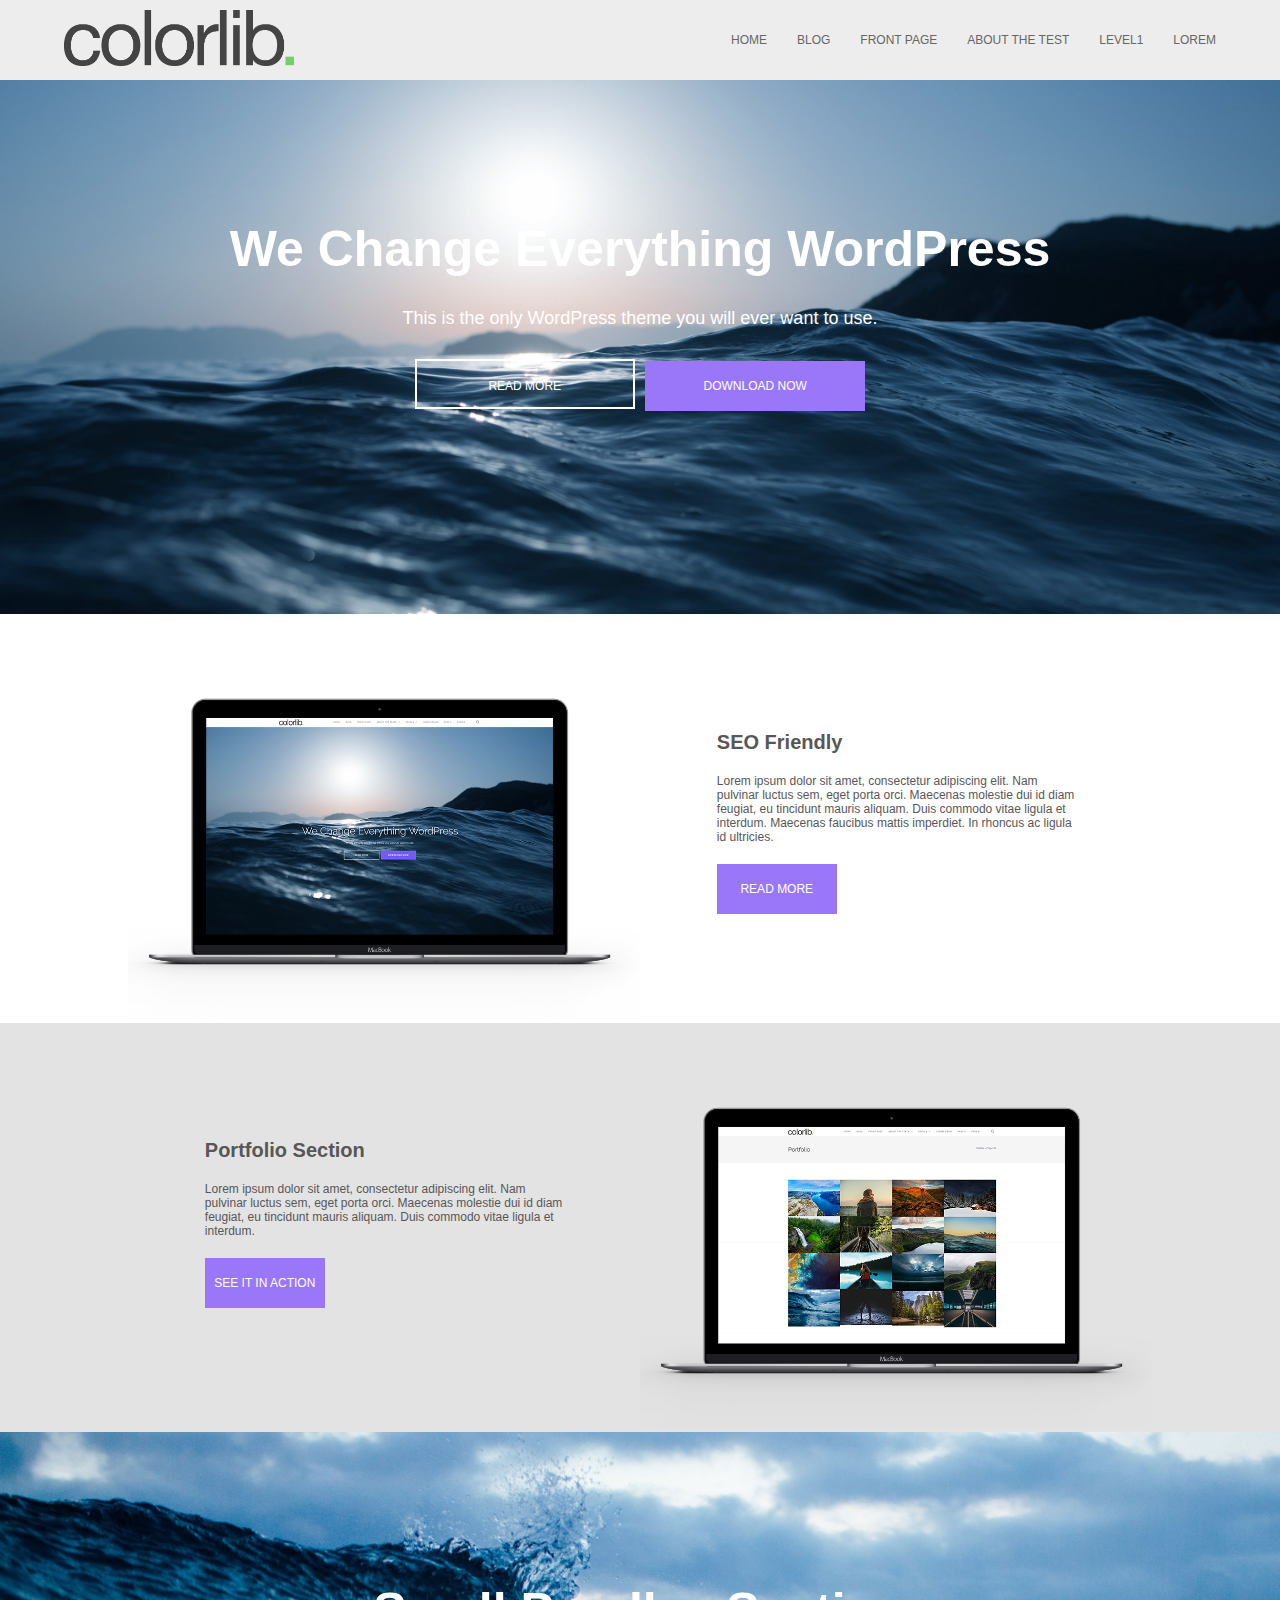
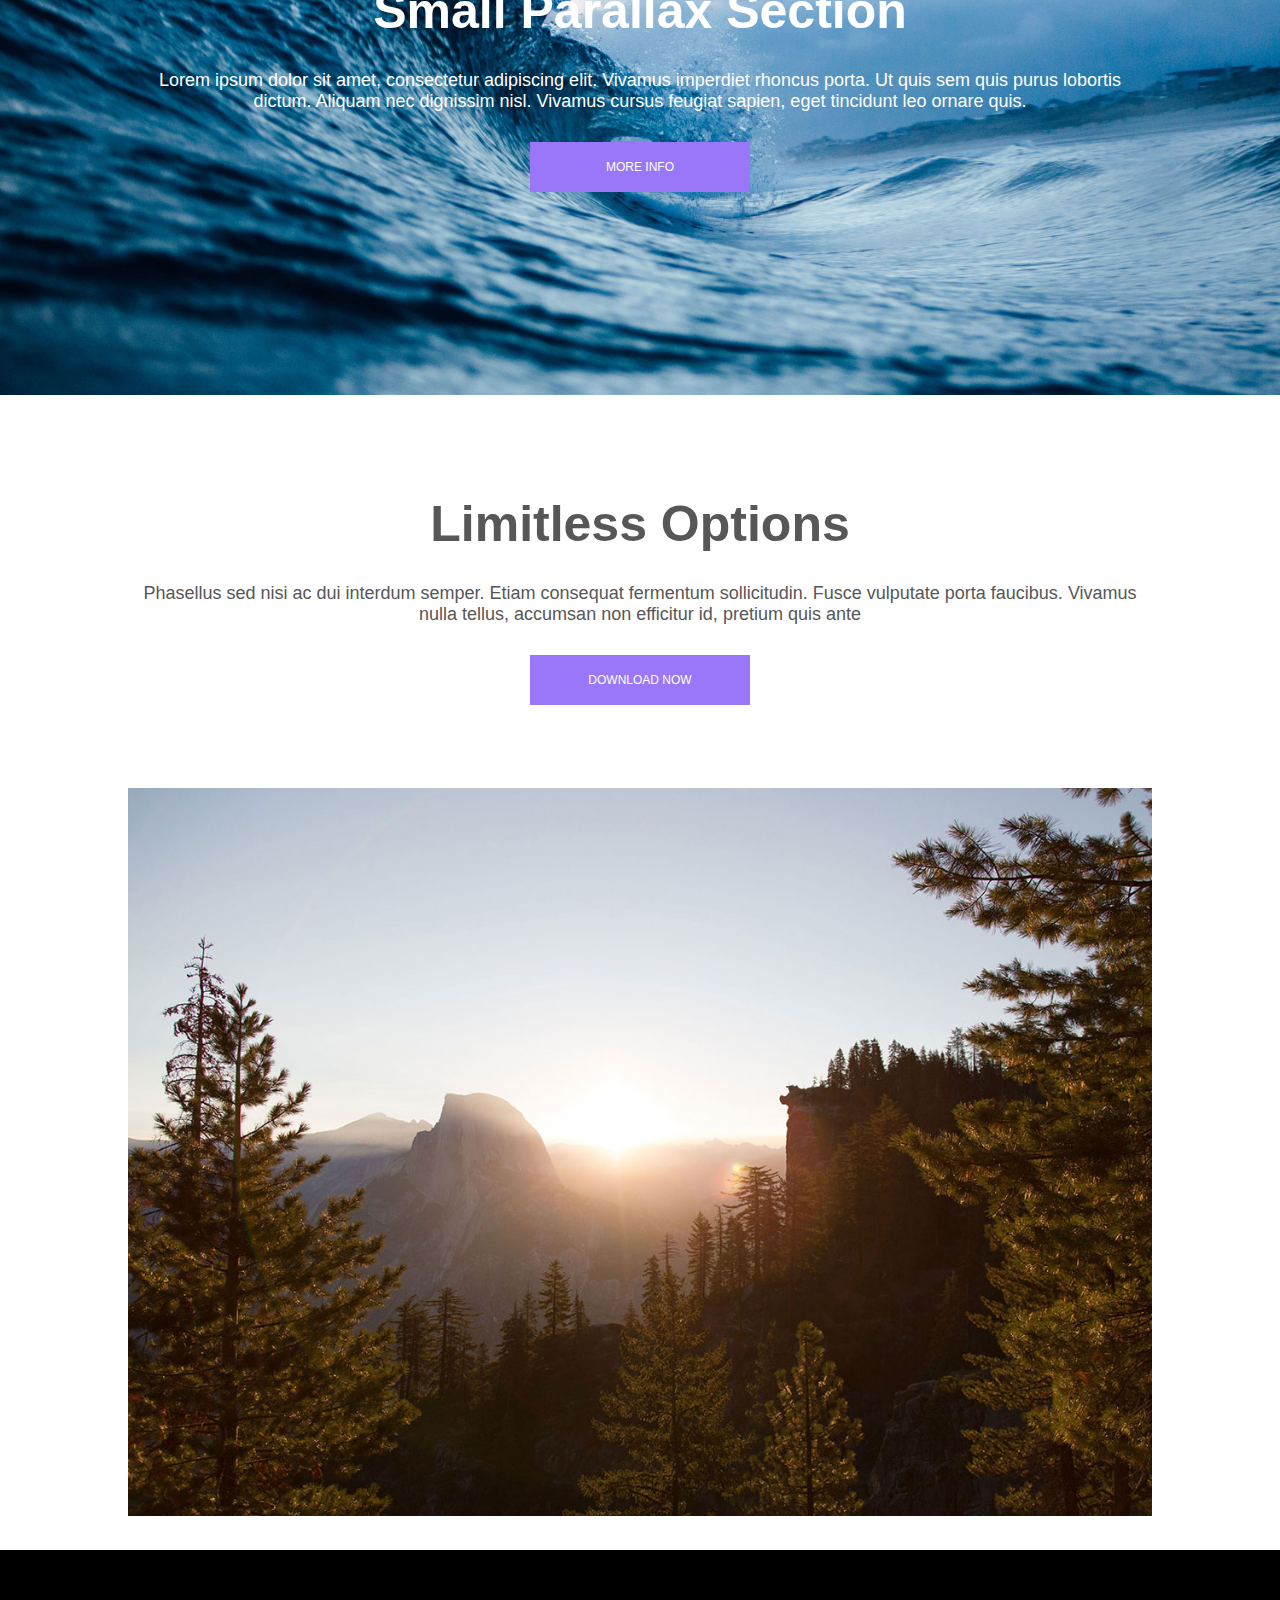
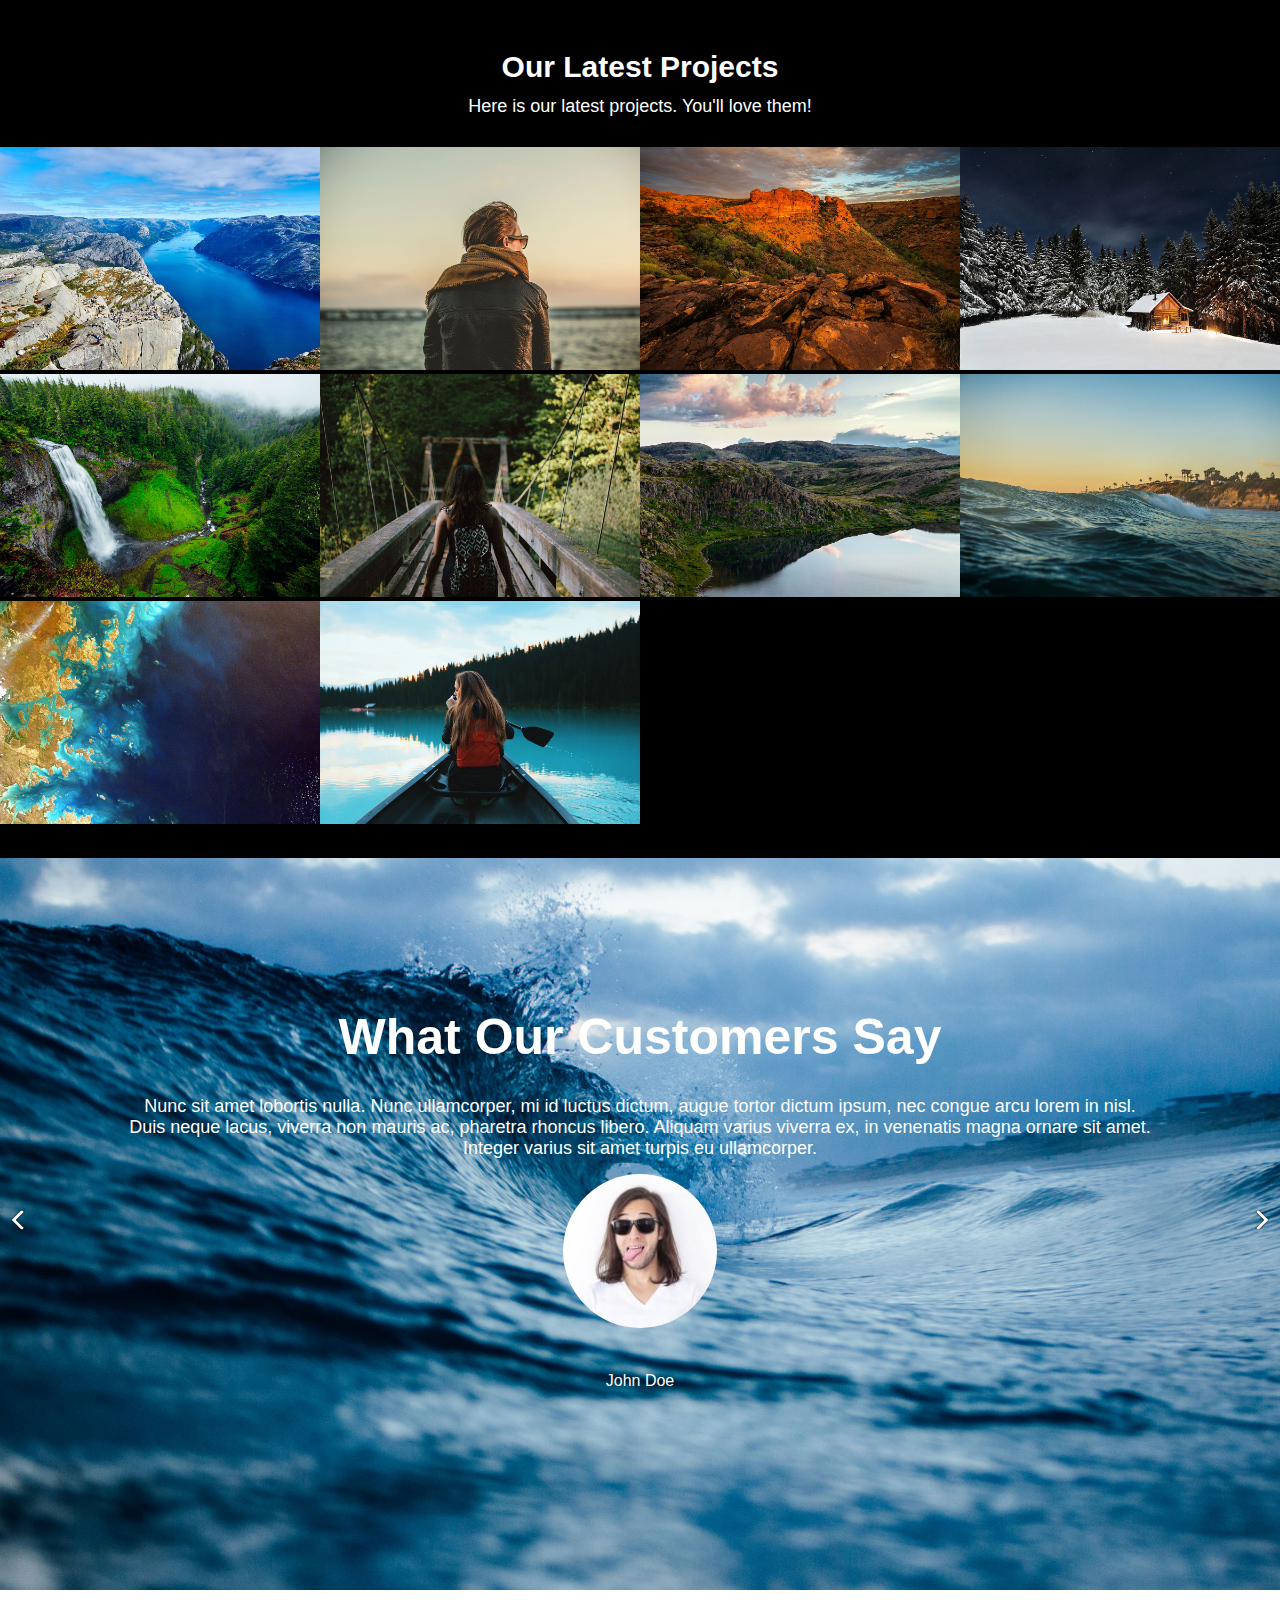
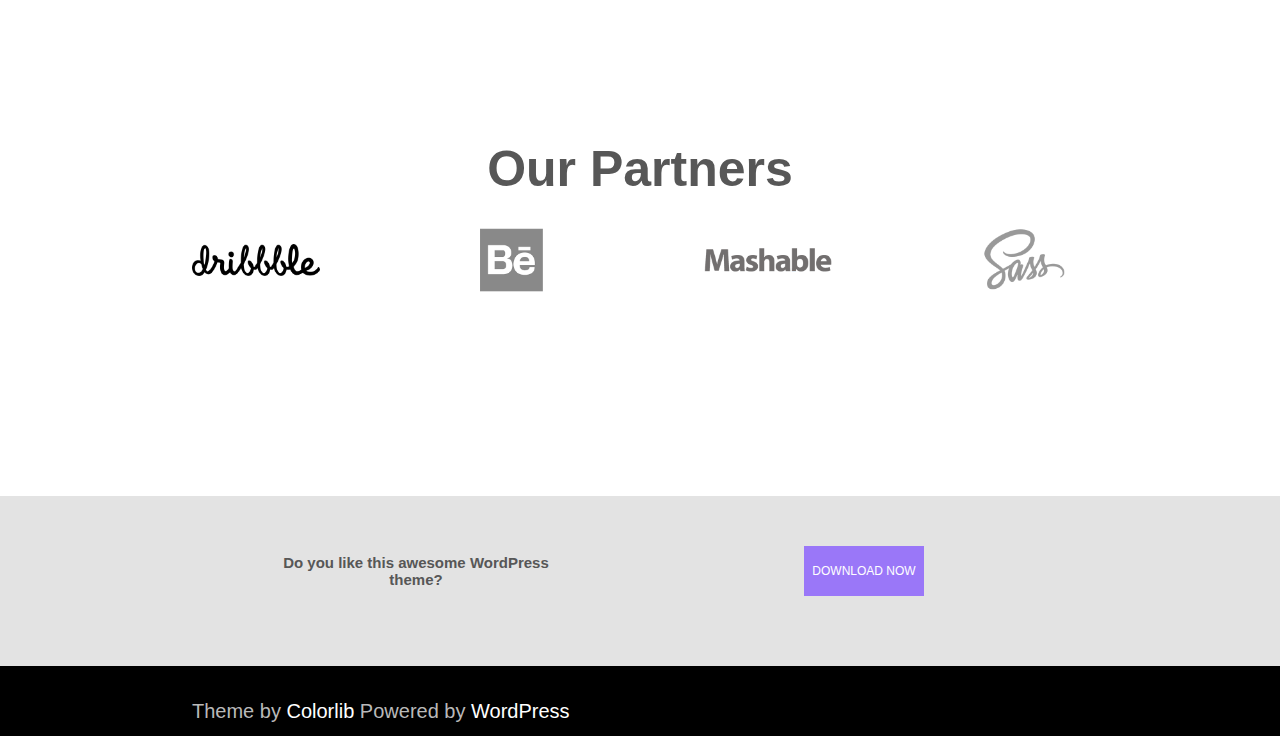
<file: homework/HTML274-5-1_MediaQuery/index.html>
<!DOCTYPE html>
<html lang="en">

<head>
    <meta charset="UTF-8">
    <meta name="viewport" content="width=device-width, 
initial-scale=1.0">
    <title>Document</title>
    <link rel="stylesheet" href="css/grid.css">
    <link rel="stylesheet" href="css/main.css">
</head>

<body>
    <!--導覽列-->
    <nav>
        <div class="row">
            <div class="nav-container">
                <!--導覽列左方連結-->
                <div class="nav-logo"><img src="img/colorlib-logo-top.png" alt=""></div>
                <!--導覽列右方連結-->
                <ul class="nav-item">
                    <li><a href="">HOME</a></li>
                    <li><a href="">BLOG</a></li>
                    <li><a href="">FRONT PAGE</a></li>
                    <li><a href="">ABOUT THE TEST</a></li>
                    <li><a href="">LEVEL1</a></li>
                    <li><a href="">LOREM</a></li>
                </ul>
            </div>
        </div>
    </nav>
    <!--文章區塊-->
    <!--段落1 We Change Everything WordPress-->
    <section class="section-1">
        <div class="row col-md-12 section-1-container">
            <h1>We Change Everything WordPress</h1>
            <p>This is the only WordPress theme you will ever want to use.</p>

            <ul class="button-section-1-all">
                <li class="button-section-1-read_more"><a href="">READ MORE</a></li>
                <li class="button-section-1-download"><a href="">DOWNLOAD NOW</a></li>
            </ul>
        </div>
    </section>
    <!--段落2 MAC left-->
    <section class="section-2">
        <div class="row section-2-container">
            <div class="col-sm-12 col-md-12 col-lg-6 "><img src="img/macbook-preview-flexible.png" alt=""></div>
            <div class="col-sm-12 col-md-12 col-lg-6 ">
                <div class="word-container">
                    <h1>SEO Friendly</h1>
                    <p>Lorem ipsum dolor sit amet, consectetur adipiscing elit. Nam pulvinar luctus sem, eget porta orci. Maecenas molestie dui id diam feugiat, eu tincidunt mauris aliquam. Duis commodo vitae ligula et interdum. Maecenas faucibus mattis imperdiet. In rhoncus ac ligula id ultricies.</p>
                    <div class="section-2-button">
                        <a href="">READ MORE</a></div>
                </div>
            </div>
        </div>
    </section>
    <!--段落3 MAC right-->
    <section class="section-3">
        <div class="row section-2-container">
            <div class="col-sm-12 col-md-12 col-lg-6 ">
                <div class="word-container">
                    <h1>Portfolio Section</h1>
                    <p>Lorem ipsum dolor sit amet, consectetur adipiscing elit. Nam pulvinar luctus sem, eget porta orci. Maecenas molestie dui id diam feugiat, eu tincidunt mauris aliquam. Duis commodo vitae ligula et interdum.</p>
                    <div class="section-2-button">
                        <a href="">SEE IT IN ACTION</a></div>
                </div>
            </div>
            <div class="col-sm-12 col-md-12 col-lg-6 ">
                <img src="img/flexible-portfolio.png" alt="">
            </div>
        </div>
    </section>
    <!--段落4 Small Parallax Section-->
    <section class="section-4">
        <div class="row col-md-12 section-4-container">
            <h1>Small Parallax Section</h1>
            <p>Lorem ipsum dolor sit amet, consectetur adipiscing elit. Vivamus imperdiet rhoncus porta. Ut quis sem quis purus lobortis dictum. Aliquam nec dignissim nisl. Vivamus cursus feugiat sapien, eget tincidunt leo ornare quis.
            </p>

            <ul class="button-section-1-all">
                <li class="button-section-1-download"><a href="">MORE INFO</a></li>
            </ul>
        </div>
    </section>
    <!--段落5 Limitless Options-->
    <section class="section-5">
        <div class="row col-md-12 section-5-container">

            <h1>Limitless Options</h1>
            <p>Phasellus sed nisi ac dui interdum semper. Etiam consequat fermentum sollicitudin. Fusce vulputate porta faucibus. Vivamus nulla tellus, accumsan non efficitur id, pretium quis ante</p>

            <ul class="button-section-1-all">
                <li class="button-section-1-download"><a href="">DOWNLOAD NOW</a></li>
            </ul>
            <img src="img/photo-1440557653082-e8e186733eeb-1.jpg" alt=""> </div>
    </section>
    <!--段落6 Our Latest Projects-->
    <section class="row section-6">
        <h1>Our Latest Projects</h1>
        <p>Here is our latest projects. You'll love them!</p>
        <div class="row section-6-pic">
            <div class="col-sm-12 col-md-6 col-lg-3 section-6-pic"><img src="img/1.jpg" alt=""></div>
            <div class="col-sm-12 col-md-6 col-lg-3 section-6-pic"><img src="img/2.jpg" alt=""></div>
            <div class="col-sm-12 col-md-6 col-lg-3 section-6-pic"><img src="img/3.jpg" alt=""></div>
            <div class="col-sm-12 col-md-6 col-lg-3 section-6-pic"><img src="img/4.jpg" alt=""></div>
            <div class="col-sm-12 col-md-6 col-lg-3 section-6-pic"><img src="img/5.jpg" alt=""></div>
            <div class="col-sm-12 col-md-6 col-lg-3 section-6-pic"><img src="img/6.jpg" alt=""></div>
            <div class="col-sm-12 col-md-6 col-lg-3 section-6-pic"><img src="img/7.jpg" alt=""></div>
            <div class="col-sm-12 col-md-6 col-lg-3 section-6-pic"><img src="img/8.jpg" alt=""></div>
            <div class="col-sm-12 col-md-6 col-lg-3 section-6-pic"><img src="img/9.jpg" alt=""></div>
            <div class="col-sm-12 col-md-6 col-lg-3 section-6-pic"><img src="img/10.jpg" alt=""></div>
        </div>
    </section>

    <!--段落7 What Our Customers Say-->
    <section class="section-7">
        <div class="section-7-pic-1"><img src="img/prev.png" alt=""> </div>
        <div class="section-7-pic-3"><img src="img/next.png" alt=""></div>
        <div class="row col-md-12 section-7-container">
            <h1>What Our Customers Say</h1>
            <p>Nunc sit amet lobortis nulla. Nunc ullamcorper, mi id luctus dictum, augue tortor dictum ipsum, nec congue arcu lorem in nisl. Duis neque lacus, viverra non mauris ac, pharetra rhoncus libero. Aliquam varius viverra ex, in venenatis magna ornare sit amet. Integer varius sit amet turpis eu ullamcorper.
            </p>
            <div class="section-7-pic-2"><img src="img/mike-muller-150x150.jpg" alt=""> </div>
            <div id="john">John Doe</div>
        </div>
    </section>
    <!--段落8 Our Partners-->
    <section class="section-8">
        <div class="row col-md-12 section-8-container">
            <h1>Our Partners</h1>
            <div class="section-8-pic">
                <div class="col-sm-12 col-md-6 col-lg-3 ">
                    <img src="img/l1.png" alt=""></div>
                <div class="col-sm-12 col-md-6 col-lg-3">
                    <img src="img/l2.png" alt=""></div>
                <div class="col-sm-12 col-md-6 col-lg-3">
                    <img src="img/l3.png" alt=""></div>
                <div class="col-sm-12 col-md-6 col-lg-3 ">
                    <img src="img/l4.png" alt=""></div>
            </div>

        </div>
    </section>
    <!--段落9 Do you like this awesome WordPress theme?-->
    <section class="section-9">
        <div class="row section-9-container">
            <div class="col-sm-12 col-md-12 col-lg-6 ">
                <div class="word-container">
                    <h1>Do you like this awesome WordPress theme?</h1>

                </div>
            </div>
            <div class="col-sm-12 col-md-12 col-lg-6 ">
                <div class="section-9-button">
                    <a href="">DOWNLOAD NOW</a></div>
            </div>
        </div>
    </section>
    <!--Footer設定-->
    <footer>
        <!--footer容器設定-->
        <div class="footer-container">
            <!--footer連結<-->
            <div id="footer-link">
                <p>Theme by <a href="">Colorlib</a> Powered by <a href="">WordPress</a> </p>
            </div>
        </div>
    </footer>
</body>
</file>
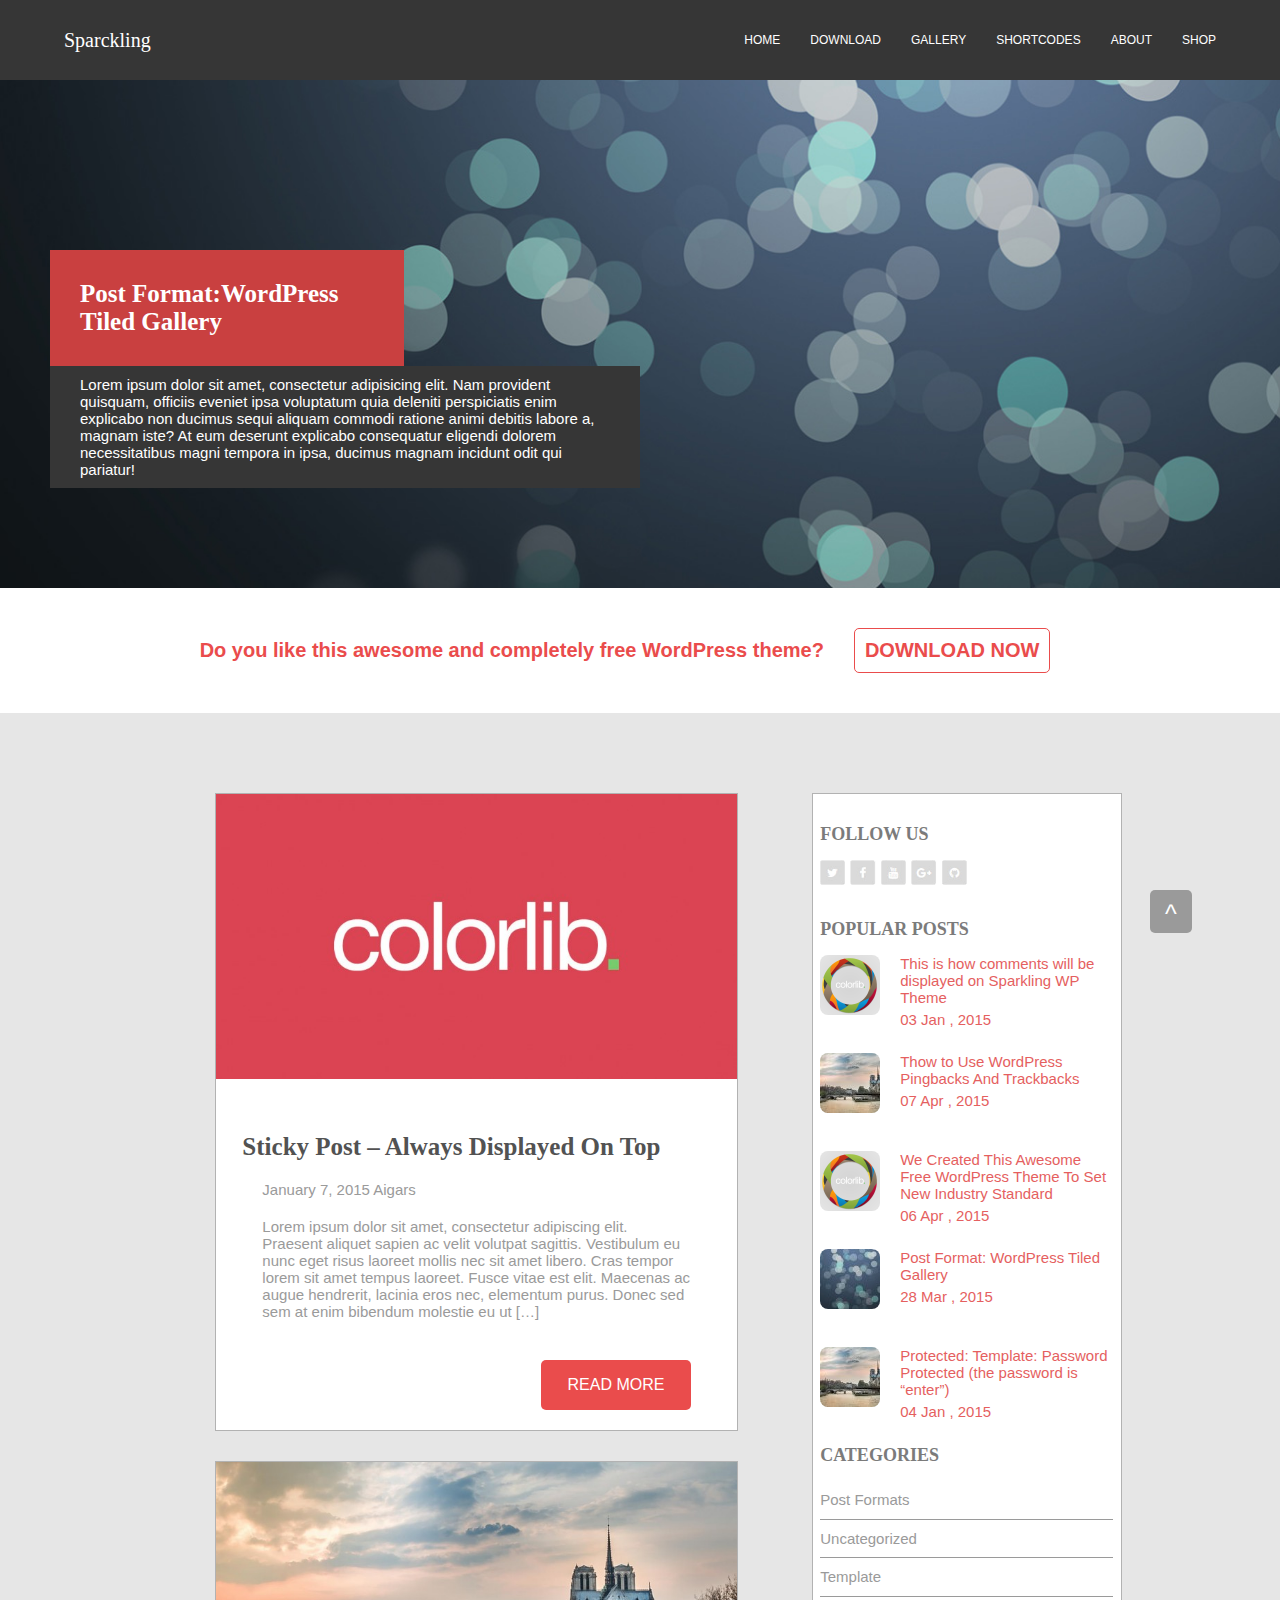
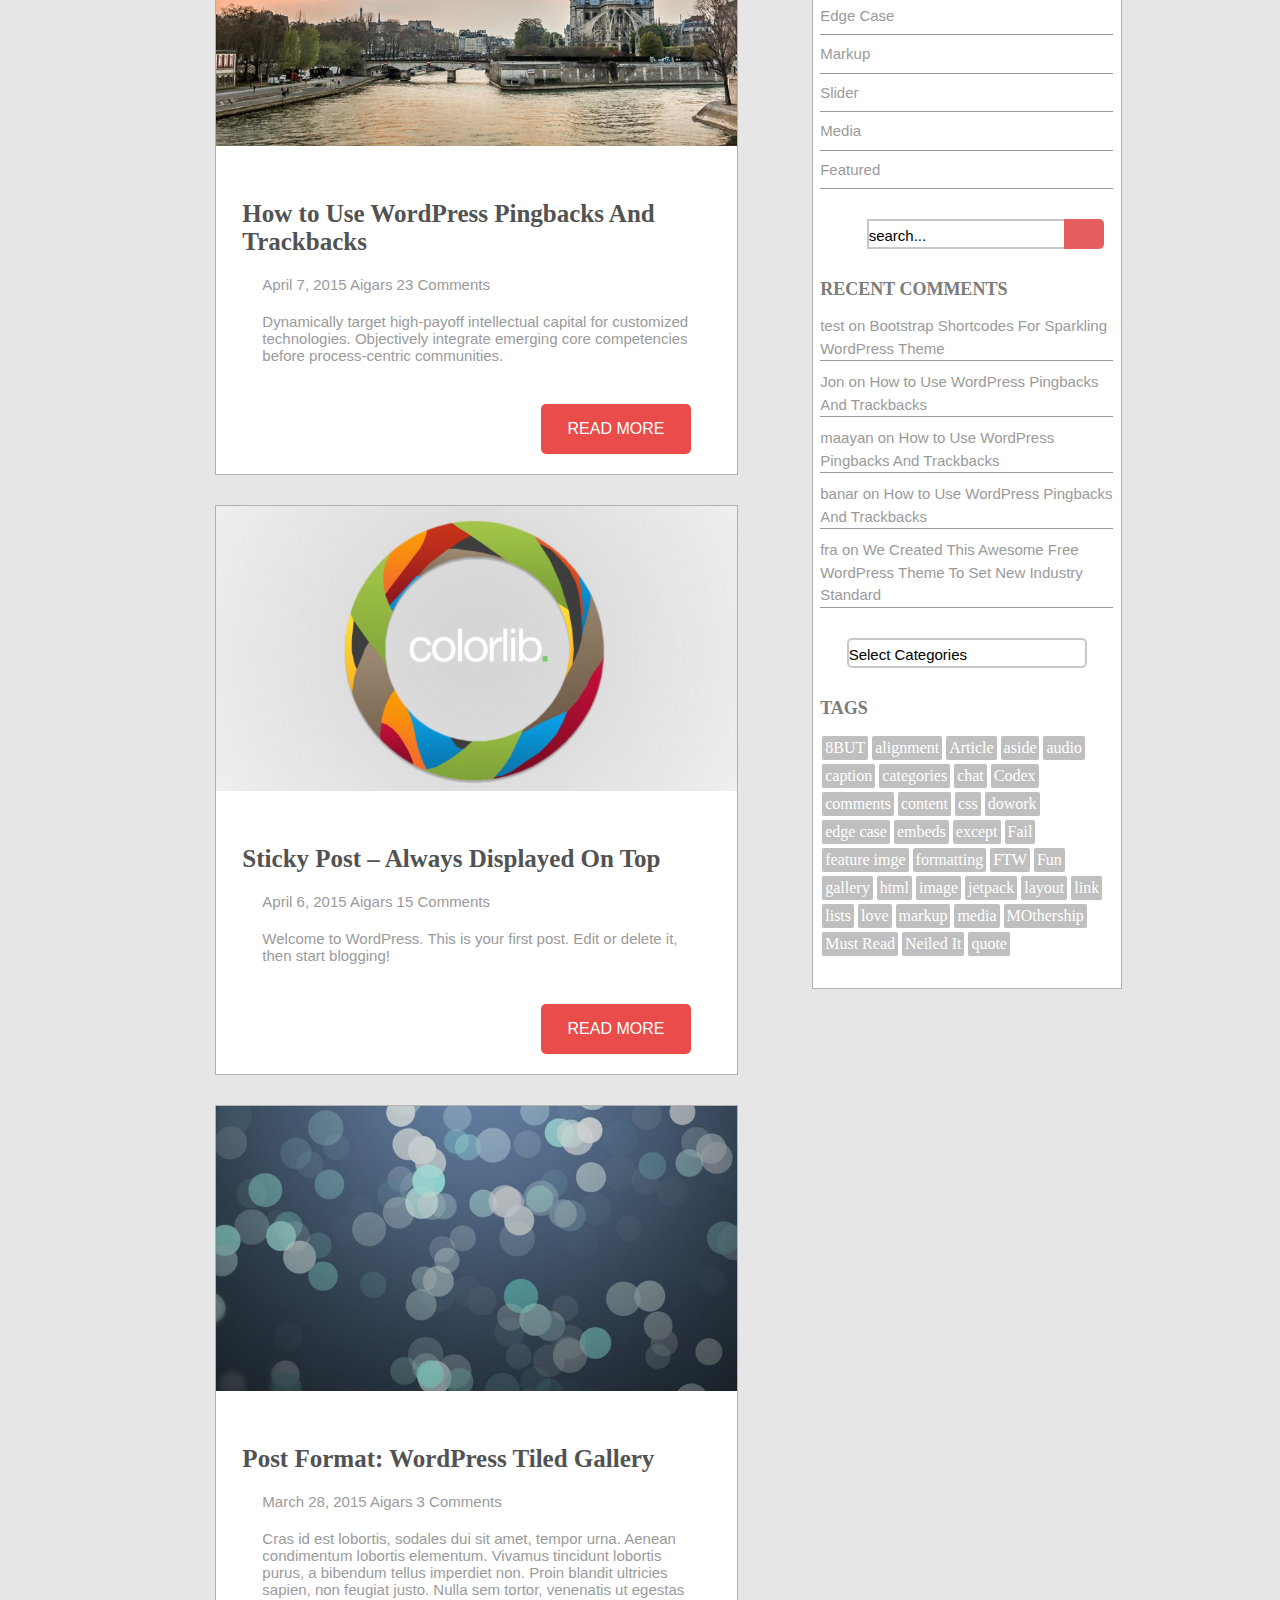
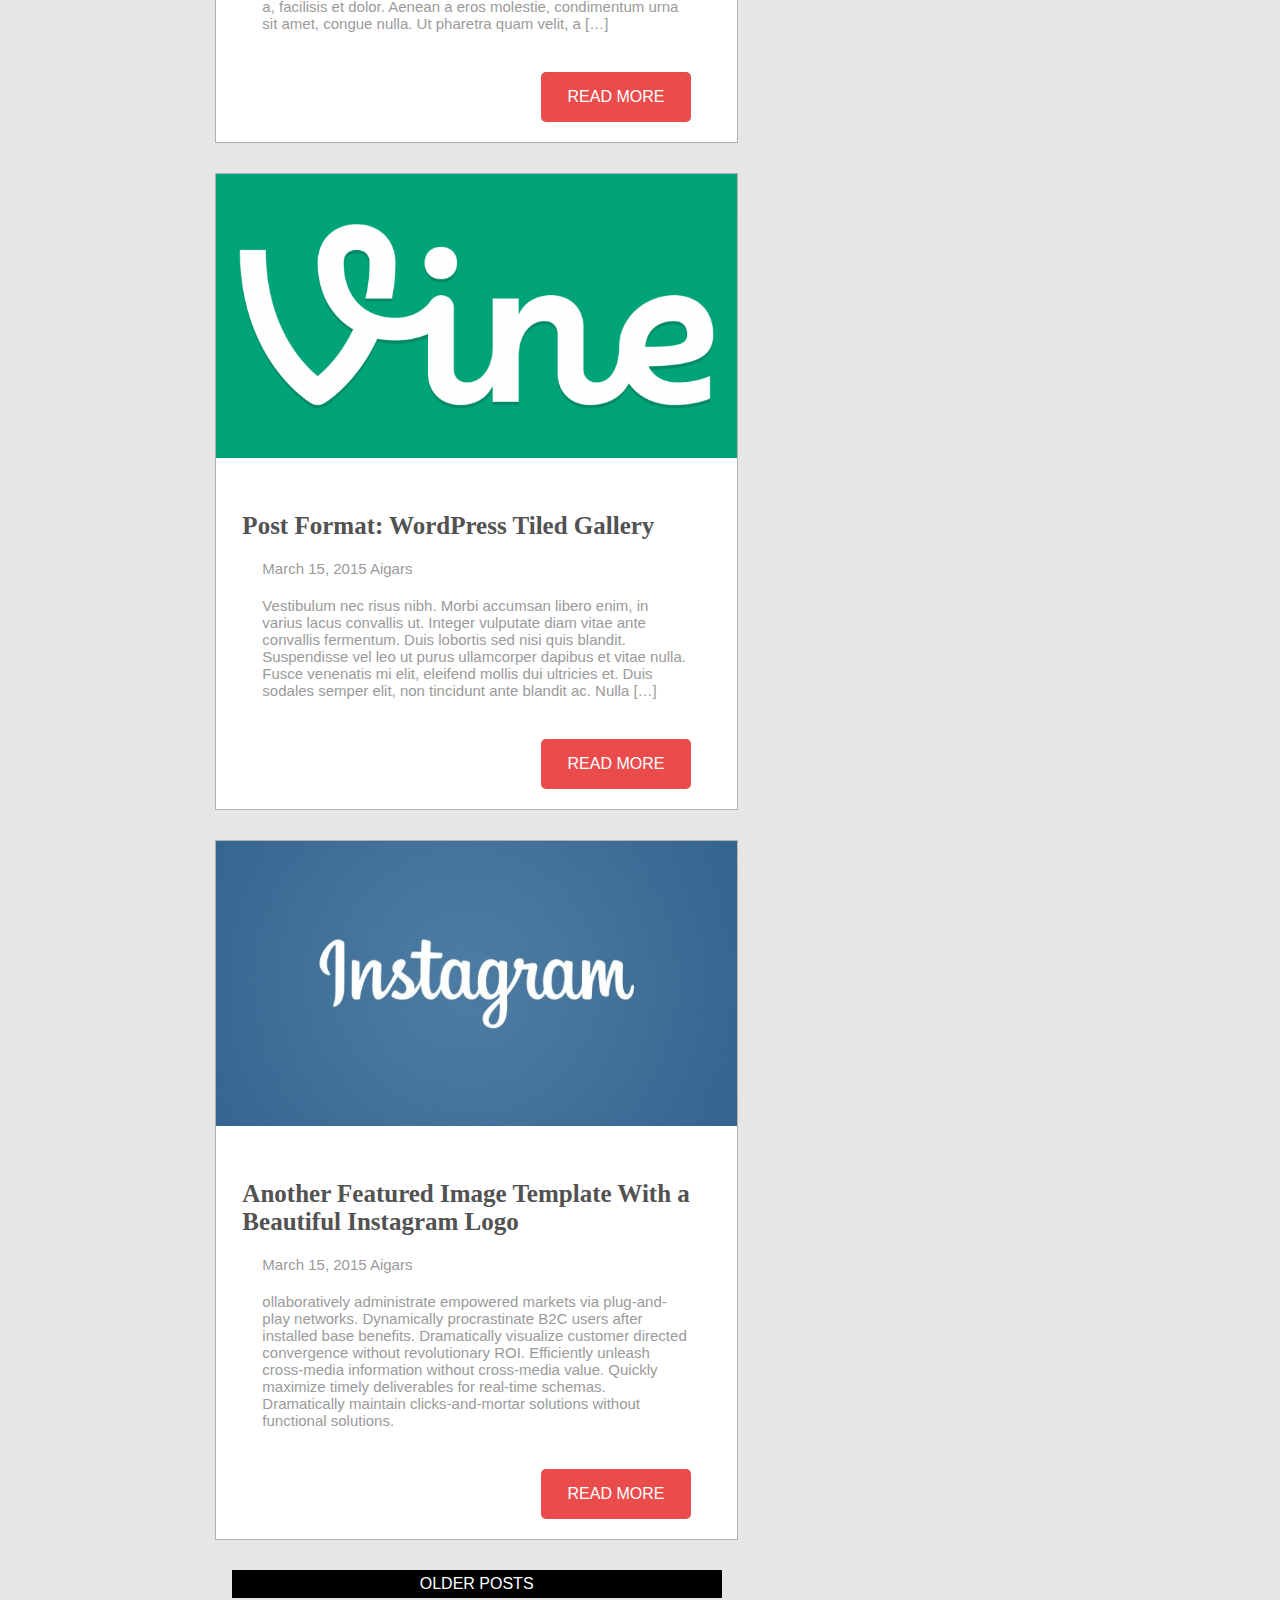
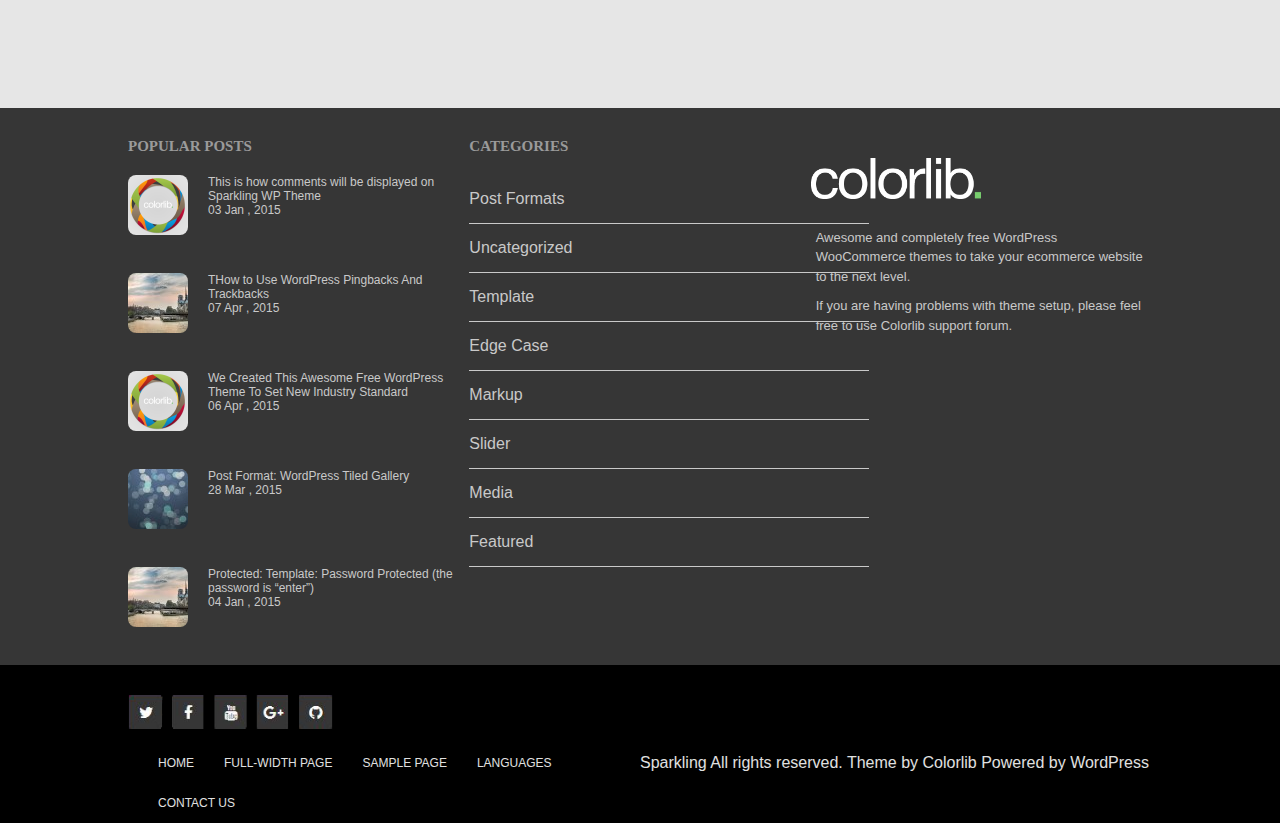
<file: homework/HTML274-5-2_GridSystem/index.html>
<!DOCTYPE html>
<html lang="en">

<head>
    <meta charset="UTF-8">
    <meta name="viewport" content="width=device-width, 
initial-scale=1.0">
    <title>Document</title>
    <link rel="stylesheet" href="css/grid.css">
    <link rel="stylesheet" href="css/main.css">
</head>

<body>
    <!--導覽列-->
    <nav>
        <div class="nav-container">
            <!--導覽列左方連結-->
            <div class="sparkling"><a href="">Sparckling</a></div>
            <!--導覽列右方連結-->
            <ul class="nav-item">
                <li><a href="">HOME</a></li>
                <li><a href="">DOWNLOAD</a></li>
                <li><a hr ef="">GALLERY</a></li>
                <li><a href="">SHORTCODES</a></li>
                <li><a href="">ABOUT</a></li>
                <li><a href="">SHOP</a></li>
            </ul>
        </div>
    </nav>
    <!--標題列-->
    <header>

        <div class="row header-top">
            <div class="col-md-12 col-sm-12 col-lg-12 top-container">
                <h1>Post Format:WordPress Tiled Gallery</h1>
                <p>Lorem ipsum dolor sit amet, consectetur adipisicing elit. Nam provident quisquam, officiis eveniet ipsa voluptatum quia deleniti perspiciatis enim explicabo non ducimus sequi aliquam commodi ratione animi debitis labore a, magnam iste? At eum deserunt explicabo consequatur eligendi dolorem necessitatibus magni tempora in ipsa, ducimus magnam incidunt odit qui pariatur!</p>
            </div>
        </div>
        <div class="row header-bot">
            <div class="col-sm-12 col-md-12 col-lg-12">
                <h1>Do you like this awesome and completely free 

WordPress theme?<a href="">DOWNLOAD NOW</a></h1></div>

        </div>

    </header>

    <!--文章區塊-->
    <section>
        <div class="row section-container">
            <div class="col-sm-12 col-md-12 col-lg-8 tumbnail-all">
                <!--Tumbnail-1-->
                <div class="tumbnail-1">
                    <img src="img/colorlib-logo-slider-750x410.jpg" alt="">
                    <div class="block">
                        <h1><a href="">Sticky Post – Always Displayed On Top</a></h1>
                        <p>January 7, 2015 Aigars</p>
                        <p>Lorem ipsum dolor sit amet, consectetur adipiscing elit. Praesent aliquet sapien ac velit volutpat sagittis. Vestibulum eu nunc eget risus laoreet mollis nec sit amet libero. Cras tempor lorem sit amet tempus laoreet. Fusce vitae est elit. Maecenas ac augue hendrerit, lacinia eros nec, elementum purus. Donec sed sem at enim bibendum molestie eu ut […]</p>
                        <div class="read_more-button"><a href="">READ MORE</a>
                        </div>
                    </div>
                </div>

                <!--Tumbnail-2-->
                <div class="tumbnail-2">
                    <img src="img/city-landscape-slider-750x410.jpg" alt="">
                    <div class="block">
                        <h1><a href="">How to Use WordPress Pingbacks And Trackbacks</a></h1>
                        <p>April 7, 2015 Aigars 23 Comments</p>
                        <p>Dynamically target high-payoff intellectual capital for customized technologies. Objectively integrate emerging core competencies before process-centric communities.</p>
                        <div class="read_more-button"><a href="">READ MORE</a>
                        </div>
                    </div>
                </div>

                <!--Tumbnail-3-->
                <div class="tumbnail-3">
                    <img src="img/slider-wallpaper-colorlib-750x410.png" alt="">
                    <div class="block">
                        <h1><a href="">Sticky Post – Always Displayed On Top</a></h1>
                        <p>April 6, 2015 Aigars 15 Comments</p>
                        <p>Welcome to WordPress. This is your first post. Edit or delete it, then start blogging!</p>
                        <div class="read_more-button"><a href="">READ MORE</a>
                        </div>
                    </div>
                </div>

                <!--Tumbnail-4-->
                <div class="tumbnail-4">
                    <img src="img/slider-image-blurry-750x410.jpg" alt="">
                    <div class="block">
                        <h1><a href="">Post Format: WordPress Tiled Gallery</a></h1>
                        <p>March 28, 2015 Aigars 3 Comments</p>
                        <p>Cras id est lobortis, sodales dui sit amet, tempor urna. Aenean condimentum lobortis elementum. Vivamus tincidunt lobortis purus, a bibendum tellus imperdiet non. Proin blandit ultricies sapien, non feugiat justo. Nulla sem tortor, venenatis ut egestas a, facilisis et dolor. Aenean a eros molestie, condimentum urna sit amet, congue nulla. Ut pharetra quam velit, a […]</p>
                        <div class="read_more-button"><a href="">READ MORE</a>
                        </div>
                    </div>
                </div>

                <!--Tumbnail-5-->
                <div class="tumbnail-5">
                    <img src="img/vine-logo-750x410.png" alt="">
                    <div class="block">
                        <h1><a href="">Post Format: WordPress Tiled Gallery</a></h1>
                        <p>March 15, 2015 Aigars</p>
                        <p>Vestibulum nec risus nibh. Morbi accumsan libero enim, in varius lacus convallis ut. Integer vulputate diam vitae ante convallis fermentum. Duis lobortis sed nisi quis blandit. Suspendisse vel leo ut purus ullamcorper dapibus et vitae nulla. Fusce venenatis mi elit, eleifend mollis dui ultricies et. Duis sodales semper elit, non tincidunt ante blandit ac. Nulla […]</p>
                        <div class="read_more-button"><a href="">READ MORE</a>
                        </div>
                    </div>
                </div>

                <!--Tumbnail-6-->
                <div class="tumbnail-6">
                    <img src="img/instagram_logo_new-750x410.jpg" alt="">
                    <div class="block">
                        <h1><a href="">Another Featured Image Template With a Beautiful Instagram Logo</a></h1>
                        <p>March 15, 2015 Aigars</p>
                        <p>ollaboratively administrate empowered markets via plug-and-play networks. Dynamically procrastinate B2C users after installed base benefits. Dramatically visualize customer directed convergence without revolutionary ROI. Efficiently unleash cross-media information without cross-media value. Quickly maximize timely deliverables for real-time schemas. Dramatically maintain clicks-and-mortar solutions without functional solutions.</p>
                        <div class="read_more-button"><a href="">READ MORE</a>
                        </div>
                    </div>
                </div>

                <!--Older_posts-7-->
                <div class="older_posts"><a href="">OLDER POSTS</a></div>
            </div>



            <div class="col-sm-12 col-md-12 col-lg-4 ">
                <div class="section-right-all">
                    <div class="section-r-container">
                        <!--段落1-社群網站連結-->
                        <div class="section-r-container-1">
                            <h1>FOLLOW US</h1>
                            <div class="snap1"><img src="img/Snap1.png" alt=""></div>
                        </div>
                        <!--段落2-熱點連結-->
                        <h1>POPULAR POSTS</h1>
                        <div class="section-r-container-2">
                            <!--熱點圖示1-->
                            <div class="popular-link">
                                <div class="popular-link-pic"><img src="img/slider-wallpaper-colorlib-60x60.png" alt=""></div>
                                <div class="popular-link-word">
                                    <p>This is how comments will be displayed on Sparkling WP Theme</p>
                                    <p>03 Jan , 2015</p>
                                </div>
                            </div>
                            <!--熱點圖示2-->
                            <div class="popular-link">
                                <div class="popular-link-pic"><img src="img/city-landscape-slider-60x60.jpg" alt=""></div>
                                <div class="popular-link-word">
                                    <p>Thow to Use WordPress Pingbacks And Trackbacks</p>
                                    <p>07 Apr , 2015</p>
                                </div>
                            </div>
                            <!--熱點圖示3-->
                            <div class="popular-link">
                                <div class="popular-link-pic"><img src="img/slider-wallpaper-colorlib-60x60.png" alt=""></div>
                                <div class="popular-link-word">
                                    <p>We Created This Awesome Free WordPress Theme To Set New Industry Standard</p>
                                    <p>06 Apr , 2015</p>
                                </div>
                            </div>
                            <!--熱點圖示4-->
                            <div class="popular-link">
                                <div class="popular-link-pic"><img src="img/slider-image-blurry-60x60.jpg" alt=""></div>
                                <div class="popular-link-word">
                                    <p>Post Format: WordPress Tiled Gallery</p>
                                    <p>28 Mar , 2015</p>
                                </div>
                            </div>
                            <!--熱點圖示5-->
                            <div class="popular-link">
                                <div class="popular-link-pic"><img src="img/city-landscape-slider-60x60.jpg" alt=""></div>
                                <div class="popular-link-word">
                                    <p>Protected: Template: Password Protected (the password is “enter”)</p>
                                    <p>04 Jan , 2015</p>
                                </div>
                            </div>
                        </div>
                        <!--段落3-分類表-->
                        <div class="section-r-container-3">
                            <h1>CATEGORIES</h1>
                            <ul>
                                <li>Post Formats</li>
                                <li>Uncategorized</li>
                                <li>Template</li>
                                <li>Edge Case</li>
                                <li>Markup</li>
                                <li>Slider</li>
                                <li>Media</li>
                                <li>Featured</li>
                            </ul>
                        </div>
                        <!--段落4-搜尋-->
                        <div class="section-r-container-4">
                            <div class="input-bar">
                                <p>search...</p>
                            </div>
                        </div>
                        <!--段落5-評論列表-->
                        <div class="section-r-container-5">
                            <h1>RECENT COMMENTS</h1>
                            <ul>
                                <li>test on Bootstrap Shortcodes For Sparkling WordPress Theme</li>
                                <li>Jon on How to Use WordPress Pingbacks And Trackbacks</li>
                                <li>maayan on How to Use WordPress Pingbacks And Trackbacks</li>
                                <li>banar on How to Use WordPress Pingbacks And Trackbacks</li>
                                <li>fra on We Created This Awesome Free WordPress Theme To Set New Industry Standard</li>
                            </ul>
                        </div>
                        <!--段落6-分類選單-->
                        <div class="section-r-container-6">
                            <div class="categories">
                                <p>Select Categories</p>
                            </div>
                        </div>
                        <!--段落7-Tags-->
                        <div class="section-r-container-7">
                            <h1>TAGS</h1>
                            <div class="tag-container">
                                <ul>
                                    <li>8BUT</li>
                                    <li>alignment</li>
                                    <li>Article</li>
                                    <li>aside</li>
                                    <li>audio</li>
                                    <li>caption</li>
                                    <li>categories</li>
                                    <li>chat</li>
                                    <li>Codex</li>
                                    <li>comments</li>
                                    <li>content</li>
                                    <li>css</li>
                                    <li>dowork</li>
                                    <li>edge case</li>
                                    <li>embeds</li>
                                    <li>except</li>
                                    <li>Fail</li>
                                    <li>feature imge</li>
                                    <li>formatting</li>
                                    <li>FTW</li>
                                    <li>Fun</li>
                                    <li>gallery</li>
                                    <li>html</li>
                                    <li>image</li>
                                    <li>jetpack</li>
                                    <li>layout</li>
                                    <li>link</li>
                                    <li>lists</li>
                                    <li>love</li>
                                    <li>markup</li>
                                    <li>media</li>
                                    <li>MOthership</li>
                                    <li>Must Read</li>
                                    <li>Neiled It</li>
                                    <li>quote</li>
                                </ul>
                            </div>
                        </div>
                    </div>
                </div>
            </div>
        </div>
    </section>
    <!--Footer-->
    <footer>
        <div class="footer-top">
            <div class="footer-container">
                <div class="row">
                    <!--第一區-->
                    <div class="col-md-12 col-sm-12 col-lg-4 zone1">
                        <h1>POPULAR POSTS</h1>
                        <div class="popular-link-all">
                            <!--熱點圖示1-->
                            <div class="popular-link">
                                <div class="popular-link-pic"><img src="img/slider-wallpaper-colorlib-60x60.png" alt=""></div>
                                <div class="popular-link-word">
                                    <p>This is how comments will be displayed on Sparkling WP Theme</p>
                                    <p>03 Jan , 2015</p>
                                </div>
                            </div>
                            <!--熱點圖示2-->
                            <div class="popular-link">
                                <div class="popular-link-pic"><img src="img/city-landscape-slider-60x60.jpg" alt=""></div>
                                <div class="popular-link-word">
                                    <p>THow to Use WordPress Pingbacks And Trackbacks</p>
                                    <p>07 Apr , 2015</p>
                                </div>
                            </div>
                            <!--熱點圖示3-->
                            <div class="popular-link">
                                <div class="popular-link-pic"><img src="img/slider-wallpaper-colorlib-60x60.png" alt=""></div>
                                <div class="popular-link-word">
                                    <p>We Created This Awesome Free WordPress Theme To Set New Industry Standard</p>
                                    <p>06 Apr , 2015</p>
                                </div>
                            </div>
                            <!--熱點圖示4-->
                            <div class="popular-link">
                                <div class="popular-link-pic"><img src="img/slider-image-blurry-60x60.jpg" alt=""></div>
                                <div class="popular-link-word">
                                    <p>Post Format: WordPress Tiled Gallery</p>
                                    <p>28 Mar , 2015</p>
                                </div>
                            </div>
                            <!--熱點圖示5-->
                            <div class="popular-link">
                                <div class="popular-link-pic"><img src="img/city-landscape-slider-60x60.jpg" alt=""></div>
                                <div class="popular-link-word">
                                    <p>Protected: Template: Password Protected (the password is “enter”)</p>
                                    <p>04 Jan , 2015</p>
                                </div>
                            </div>
                        </div>
                    </div>
                    <!--第2區-->
                    <div class="col-md-12 col-sm-12 col-lg-4 zone2">
                        <h1>CATEGORIES</h1>
                        <ul>
                            <li>Post Formats</li>
                            <li>Uncategorized</li>
                            <li>Template</li>
                            <li>Edge Case</li>
                            <li>Markup</li>
                            <li>Slider</li>
                            <li>Media</li>
                            <li>Featured</li>
                        </ul>
                    </div>
                    <!--第3區-->
                    <div class="col-md-12 col-sm-12 col-lg-4 zone3">
                        <div><img src="img/colorlib-logo.png" alt=""></div>
                        <p> Awesome and completely free WordPress WooCommerce themes to take your ecommerce website to the next level.</p>
                        <p>If you are having problems with theme setup, please feel free to use Colorlib support forum.</p>
                    </div>
                </div>
            </div>
        </div>
        <div class="row footer-bot">
            <div class="footer-container">
                <div class="col-md-12"><img src="img/Snap2.png" alt=""></div>
                <div class="col-md-12 col-sm-12 col-lg-6 footer2-2">
                    <ul class="footer2-2-item">
                        <li><a href="">HOME</a></li>
                        <li><a href="">FULL-WIDTH PAGE</a></li>
                        <li><a href="">SAMPLE PAGE</a></li>
                        <li><a href="">LANGUAGES</a></li>
                        <li><a href="">CONTACT US</a></li>
                    </ul>
                </div>
                <div class="col-md-12 col-sm-12 col-lg-6 footer2-2"><p>Sparkling All rights reserved. Theme by Colorlib Powered by WordPress</p></div>
            </div>
        </div>
    </footer>
    <!--回上層箭頭-->
    <div class="top"><a href="">^</a></div>
    
</body>
</file>
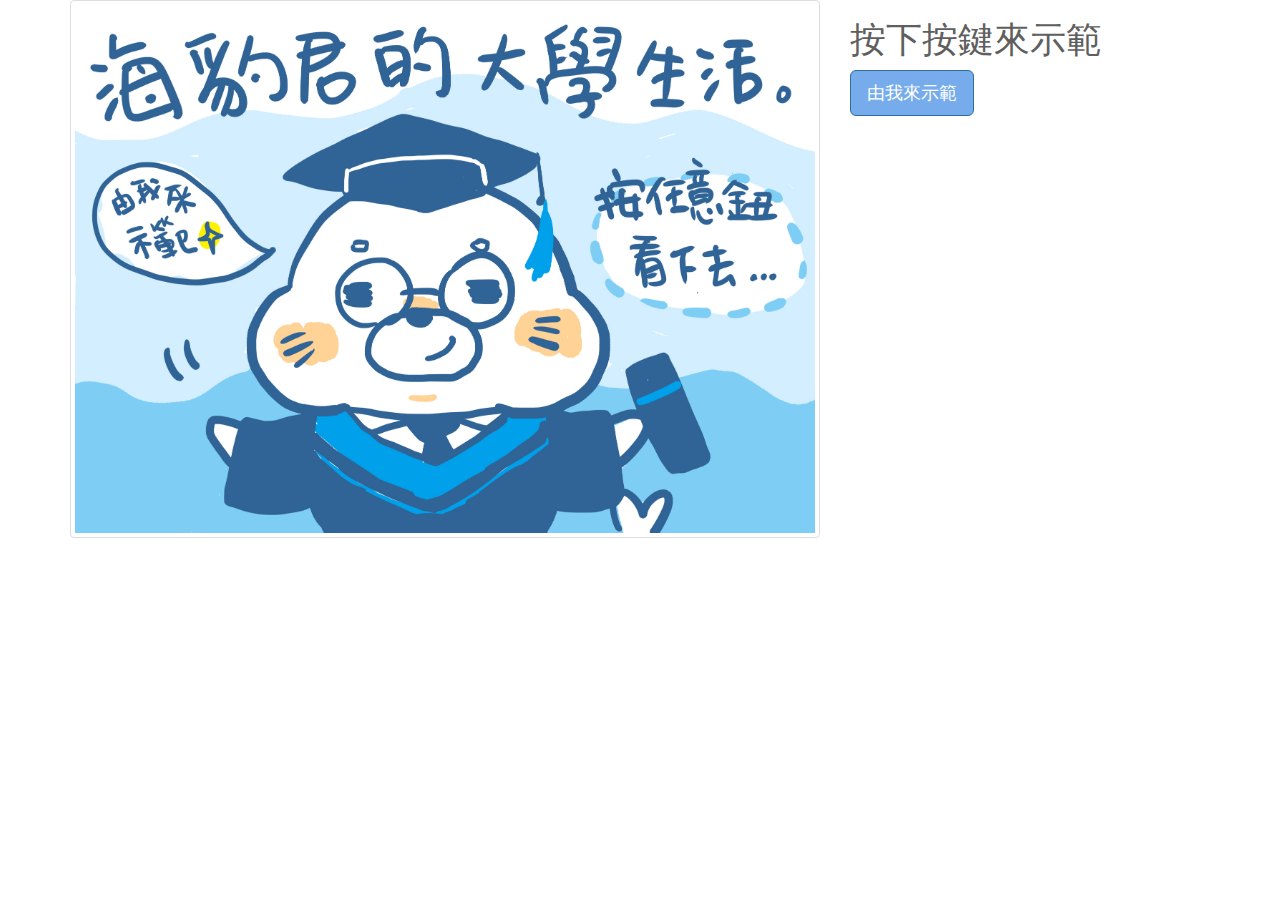
<file: homework/HTML274-7/index.html>
<html>

<head>
    <meta charset="UTF-8">
    <meta name="viewport" content="width=device-width, initial-scale=1, maximum-scale=1.0">
    <meta http-equiv="X-UA-Compatible" content="IE=edge">
    <meta name="renderer" content="webkit">
    <title>海豹君的大學生活</title>
    <link rel="stylesheet" href="https://maxcdn.bootstrapcdn.com/bootstrap/3.3.4/css/bootstrap.min.css">
    <link rel="stylesheet" href="style.css">
</head>

<body>
    <div class="container">
        <div class="row">
            <div class="col-md-8">
                <div class="thumbnail"><img id="scene" src="img/1.jpg" alt="">
                </div>

            </div>
            <div class="col-md-4">
               <h1 id="title">按任意鈕看下去</h1><button class="btn btn-primary btn-lg " id="yesButton">1. Yes</button>
                <button class="btn btn-primary btn-lg " id="noButton">2. No</button></div>
        </div>
    </div>
    <script src="https://cdnjs.cloudflare.com/ajax/libs/jquery/1.12.4/jquery.min.js"></script>
    <script src="https://maxcdn.bootstrapcdn.com/bootstrap/3.3.6/js/bootstrap.min.js"></script>
    <script src="app.js"></script>
</body>

</html>
</file>
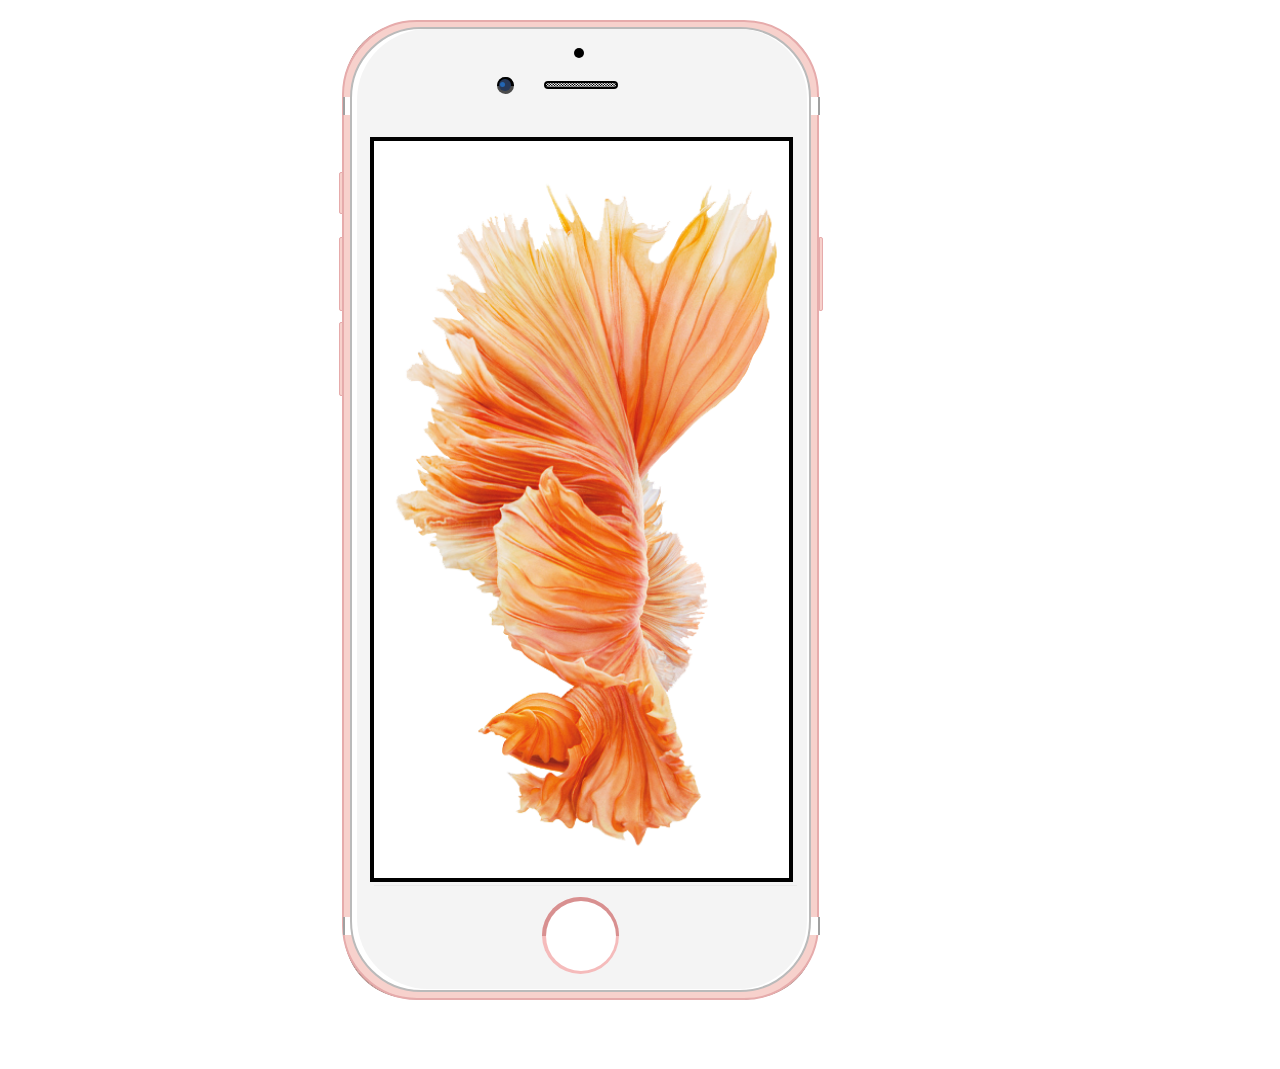
<file: homework/HTML274-iphone/index.html>
<!DOCTYPE html>
<html lang="en">

<head>
    <meta charset="UTF-8">
    <title>I-phone drawing</title>
    <link rel="stylesheet" href="css/basic.css">
    <link rel="stylesheet" href="css/main.css">
</head>

<body>
    <!--最外層容器-->
    <div>
        <div class="container">
            <!--背景圖-->
            <div class="i-phone">
                <!--外觀尺寸-->
                <div class="outline-iphone">
                    <!--靜音鍵-->
                    <div class="vibration-leftkey"></div>
                    <!--音量鍵-->
                    <div class="volum-up-leftkey"></div>
                    <div class="volum-down-leftkey"></div>
                    <!--電源鍵-->
                    <div class="power-key"></div>

                    <!--天線-->
                    <div class="ant-top">
                        <div class="ant-top-white"></div>
                    </div>
                    <div class="ant-bot">
                        <div class="ant-bot-white"></div>
                    </div>
                    <!--Touch Panel-->
                    <!--Glass-->
                    <div class="glass-shadow">
                        <div class="glass-highlight"></div>
                    </div>
                    <!--Dispay area-->
                    <div class="display-area">
                        <img src="Images/Screen.png" width="423" height="745" alt="">
                    </div>
                    <!--Home button-->
                    <div class="home-button">
                        <!--裝飾環-->
                        <div class="deco-ring">
                            <div class="deco-ring-shadow">
                                <!--指紋辨識區-->
                                <div class="button-sensor"></div>
                            </div>
                        </div>
                    </div>
                    <!--感應器-->
                    <div class="sensor-asm"></div>
                    <!--前攝像頭-->
                    <div class="cam-f">
                        <!--前攝像頭高光-->
                        <div class="cam-f-hight">
                            <!--前攝像頭鏡片-->
                            <div class="cam-lens">
                                <div class="cam-lens-highlight"></div>
                            </div>
                        </div>
                    </div>
                    <!--聽筒-->
                    <div class="earpiece-speaker"></div>
                </div>
            </div>
        </div>
    </div>
</body>

</html>
</file>
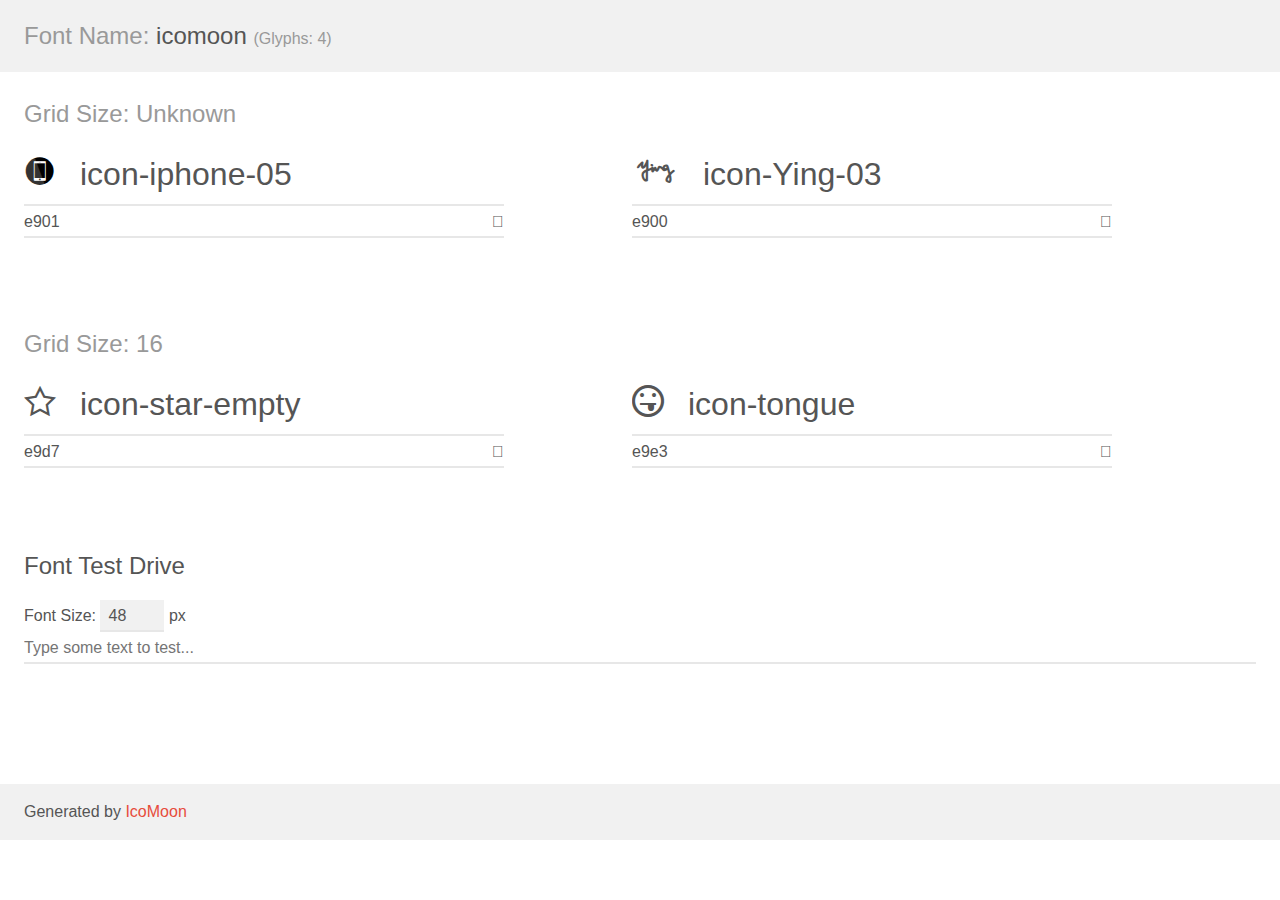
<file: icon/demo.html>
<!doctype html>
<html>
<head>
    <meta charset="utf-8">
    <title>IcoMoon Demo</title>
    <meta name="description" content="An Icon Font Generated By IcoMoon.io">
    <meta name="viewport" content="width=device-width, initial-scale=1">
    <link rel="stylesheet" href="demo-files/demo.css">
    <link rel="stylesheet" href="style.css"></head>
<body>
    <div class="bgc1 clearfix">
        <h1 class="mhmm mvm"><span class="fgc1">Font Name:</span> icomoon <small class="fgc1">(Glyphs:&nbsp;4)</small></h1>
    </div>
    <div class="clearfix mhl ptl">
        <h1 class="mvm mtn fgc1">Grid Size: Unknown</h1>
        <div class="glyph fs1">
            <div class="clearfix bshadow0 pbs">
                <span class="icon-iphone-05">
                <span class="path1"></span><span class="path2"></span><span class="path3"></span>
                </span>
                <span class="mls"> icon-iphone-05</span>
            </div>
            <fieldset class="fs0 size1of1 clearfix hidden-false">
                <input type="text" readonly value="e901" class="unit size1of2" />
                <input type="text" maxlength="1" readonly value="&#xe901;" class="unitRight size1of2 talign-right" />
            </fieldset>
            <div class="fs0 bshadow0 clearfix hidden-true">
                <span class="unit pvs fgc1">liga: </span>
                <input type="text" readonly value="" class="liga unitRight" />
            </div>
        </div>
        <div class="glyph fs1">
            <div class="clearfix bshadow0 pbs">
                <span class="icon-Ying-03">
                
                </span>
                <span class="mls"> icon-Ying-03</span>
            </div>
            <fieldset class="fs0 size1of1 clearfix hidden-false">
                <input type="text" readonly value="e900" class="unit size1of2" />
                <input type="text" maxlength="1" readonly value="&#xe900;" class="unitRight size1of2 talign-right" />
            </fieldset>
            <div class="fs0 bshadow0 clearfix hidden-true">
                <span class="unit pvs fgc1">liga: </span>
                <input type="text" readonly value="" class="liga unitRight" />
            </div>
        </div>
  </div>
    <div class="clearfix mhl ptl">
        <h1 class="mvm mtn fgc1">Grid Size: 16</h1>
        <div class="glyph fs2">
            <div class="clearfix bshadow0 pbs">
                <span class="icon-star-empty">
                
                </span>
                <span class="mls"> icon-star-empty</span>
            </div>
            <fieldset class="fs0 size1of1 clearfix hidden-false">
                <input type="text" readonly value="e9d7" class="unit size1of2" />
                <input type="text" maxlength="1" readonly value="&#xe9d7;" class="unitRight size1of2 talign-right" />
            </fieldset>
            <div class="fs0 bshadow0 clearfix hidden-true">
                <span class="unit pvs fgc1">liga: </span>
                <input type="text" readonly value="star-empty, rate" class="liga unitRight" />
            </div>
        </div>
        <div class="glyph fs2">
            <div class="clearfix bshadow0 pbs">
                <span class="icon-tongue">
                
                </span>
                <span class="mls"> icon-tongue</span>
            </div>
            <fieldset class="fs0 size1of1 clearfix hidden-false">
                <input type="text" readonly value="e9e3" class="unit size1of2" />
                <input type="text" maxlength="1" readonly value="&#xe9e3;" class="unitRight size1of2 talign-right" />
            </fieldset>
            <div class="fs0 bshadow0 clearfix hidden-true">
                <span class="unit pvs fgc1">liga: </span>
                <input type="text" readonly value="tongue, emoticon5" class="liga unitRight" />
            </div>
        </div>
  </div>

    <!--[if gt IE 8]><!-->
    <div class="mhl clearfix mbl">
        <h1>Font Test Drive</h1>
        <label>
            Font Size: <input id="fontSize" type="number" class="textbox0 mbm"
            min="8" value="48" />
            px
        </label>
        <input id="testText" type="text" class="phl size1of1 mvl"
        placeholder="Type some text to test..." value=""/>
        </label>
        <div id="testDrive" class="icon-">&nbsp;
        </div>
    </div>
    <!--<![endif]-->
    <div class="bgc1 clearfix">
        <p class="mhl">Generated by <a href="https://icomoon.io/app">IcoMoon</a></p>
    </div>

    <script src="demo-files/demo.js"></script>
</body>
</html>
</file>
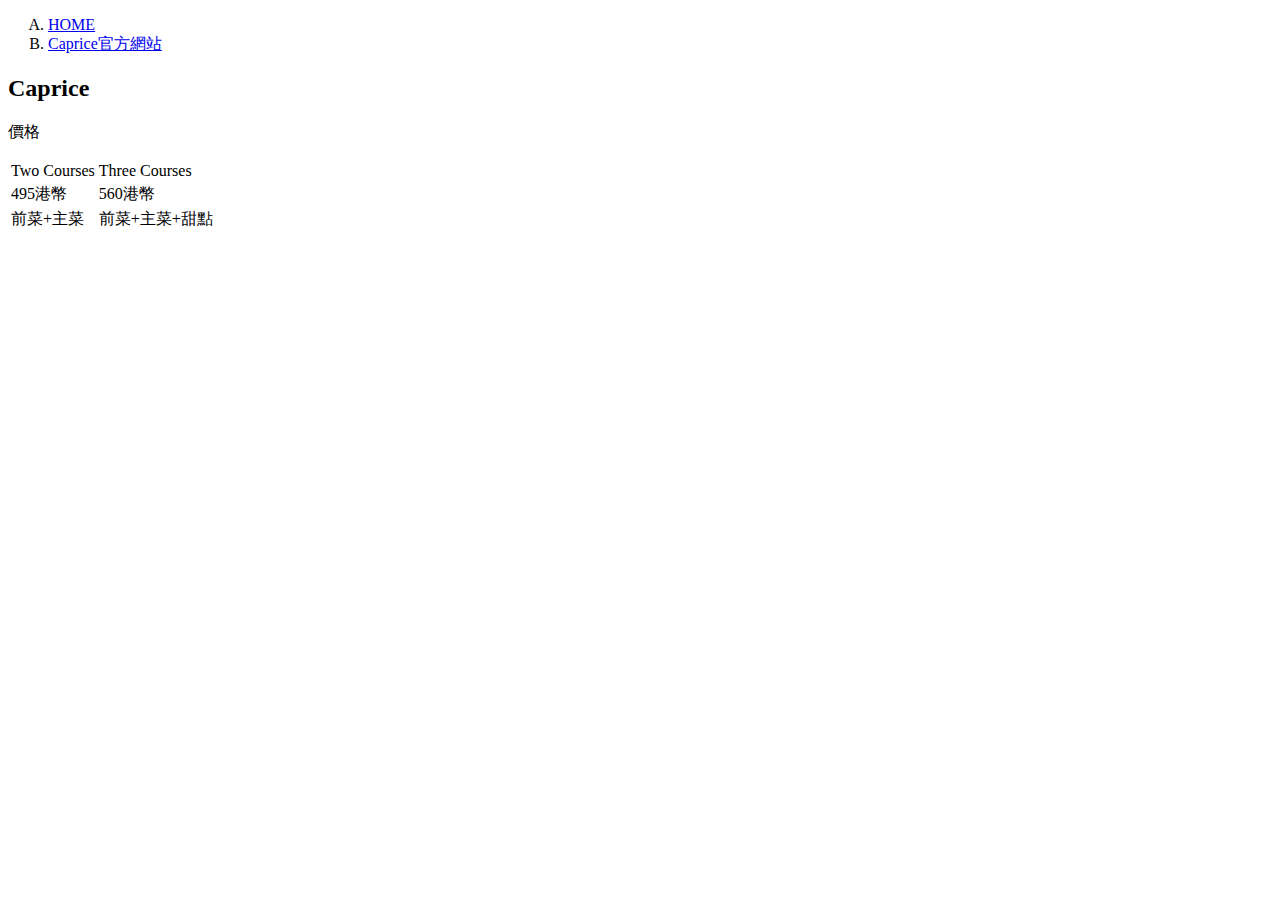
<file: homework/HTML274-1/Pages/Note.html>
<!DOCTYPE html>
<html lang="en">
<head>
    <meta charset="UTF-8">
    <title>Note</title>
</head>
<body>
<ol type="A">
    <li><a href="../">HOME</a></li>
    <li><a href="http://www.fourseasons.com/zh/hongkong/dining/restaurants/caprice/">Caprice官方網站</a></li>
</ol>
<h2>Caprice</h2>
<P>價格</P>
<table>
    <tr>
        <td>Two Courses</td>
        <td>Three Courses</td>
        
    </tr>
    <tr>
        <td>495港幣</td>
        <td>560港幣</td>
       
    </tr>
      <tr>
        <td>前菜+主菜</td>
        <td>前菜+主菜+甜點</td>
       
    </tr>
</table>
</body>
</html>
</file>
<file: css/main.css>
/*導覽列連結*/

.navbar {
    margin: 0 auto;
    background-color: rgb(255, 255, 255);
    border-color: rgba(255, 255, 255, 0);
    border-bottom: 1px solid #a8a8a8;
}

nav a {
    list-style: none;
    color: #ffffff;
    text-decoration: none;
}


/*導覽列選項設定*/

#menu-nav li {
    line-height: 8vh;
    font-size: 12px;
    font-family: sans-serif;
}

#menu-nav a {
    color: black;
}

#menu-nav a:hover {
    color: #f08d8d;
}

.navbar .icon-Ying-03 {
    /*Nav logo設定*/
    font-size: 30px;
    color: black;
}

.navbar-header a:hover {
    color: #f08d8d;
}


/*導覽列設定結束*/


/*Jumbotron setting*/

.logo-name {
    width: 50%;
    margin: 0 auto;
}

.jumbotron .icon-Ying-03 {
    /*logo設定*/
    text-align: center;
    font-size: 120px;
    color: #ffffff;
}

.jumbotron {
    margin-top: 100px;
    height: 40vh;
    background-image: url(../img/B1.jpg);
    background-size: cover;
}

.intro-web {
    margin: 0 auto;
    width: 50%;
    color: #ffffff;
    text-align: center;
}

.jumbotron p {
    margin-top: 25px;
    font-size: 15px;
}


/*Jumbotron setting End*/


/*Section setting*/

[class*=-title] {
    /*    all title setting*/
    text-align: center;
    font-size: 30px;
    padding: 55px;
    font-weight: bold;
    color: #5d5d5d;
}


/*Collection*/

.gallery-title {
    /*分隔線設定*/
    width: 75%;
    border-top: 2px solid #c6c6c6;
    padding: 0;
    display: block;
    margin: 0 auto;
    margin-top: 50px;
    margin-bottom: 50px;
}

.gallery-title span {
    display: block;
    margin: 0 auto;
    background-color: #fff;
    width: 40%;
    height: auto;
    padding: 5px 10px;
    position: relative;
    top: -25px;
}


.section-container {
    width: 80%;
    margin: 0 auto;
}

.section-container li {
    list-style: none;
}

[class^=pic-] {
    display: block;
    margin: 0 auto;
    width: 150px;
}

.section-h1 {
    font-size: 18px;
    text-align: center;
    color: #000000;
}

.section-p {
    font-size: 14px;
    text-align: center;
    color: black;
    color: #484848;
}

section a:hover h1 {
    color: #f08d8d;

}

section a:hover p {
    color: #f08d8d;
}

/*subMenu hover setting*/
/*subMenu setting*/
.subMenu-container{
    width: 80%;
    padding: 5px;
    margin: 0 auto;
    background-color: #D1C7E2;
    border-top: 2px solid #c2b0e2;
    border-bottom: 2px solid #c2b0e2;
}

.subMenu-container h1 {
    color: #ffffff;
    font-size: 10px;
}

.subMenu-container p {
    color: #ffffff;
     font-size: 10px;
}

.subMenu-container a:hover h1 {
    color: #000000;
}

.subMenu-container a:hover p {
    color: #000000;
}

.subMenu-container img {
    display: block;
    margin: 0 auto;
    width: 80%;
}

.subMenu{
    display: none;
}

/* Collection End*/

/*About Me setting*/

.aboutMe-container {
    margin: 0 auto;
    width: 80%;
    text-align: center;
}

.aboutMe-title {
    /*分隔線設定*/
    width: 90%;
    border-top: 2px solid #c6c6c6;
    padding: 0;
    display: block;
    margin: 0 auto;
    margin-top: 100px;
    margin-bottom: 50px;
}

.aboutMe-title span {
    display: block;
    margin: 0 auto;
    background-color: #fff;
    width: 50%;
    height: auto;
    padding: 5px 10px;
    position: relative;
    top: -25px;
}

.author-img img {
    display: block;
    margin: 0 auto;
    width: 200px;
    border-radius: 100px;
}

.mydata {
    padding: 30px;
}

.mydata h2 {
    font-size: 25px;
    margin-bottom: 30px;
}

.mydata p {
    color: #484848;
}

.mydata h3 {
    font-size: 16px;
    color: #656565;
}

#readMore-btn {
    color: #f08d8d;
}

button:hover#readMore-btn {
    background-color: #b4e5ff;
    color: #ffffff;
}

.dataHide{
    display: none;
}
.dataHide h3{
    color: #939393;
}


/*Section setting END*/

footer {
    margin-top: 50px;
    padding: 50px;
    height: auto;
    background-color: #F7C0C0;
}

.footer-container {
    width: 80%;
    margin: 0 auto;
}

.footer-icon {
    margin-top: 30px
}

.footer-icon .icon-Ying-03 {
    /*logo設定*/
    display: block;
    text-align: center;
    margin: 0 auto;
    font-size: 120px;
    color: #ffffff;
}

.loremWord {
    margin-top: 40px;
    color: #ffffff;
}
</file>
<file: icon/style.css>
@font-face {
  font-family: 'icomoon';
  src:  url('fonts/icomoon.eot?3lp6sv');
  src:  url('fonts/icomoon.eot?3lp6sv#iefix') format('embedded-opentype'),
    url('fonts/icomoon.ttf?3lp6sv') format('truetype'),
    url('fonts/icomoon.woff?3lp6sv') format('woff'),
    url('fonts/icomoon.svg?3lp6sv#icomoon') format('svg');
  font-weight: normal;
  font-style: normal;
}

[class^="icon-"], [class*=" icon-"] {
  /* use !important to prevent issues with browser extensions that change fonts */
  font-family: 'icomoon' !important;
  speak: none;
  font-style: normal;
  font-weight: normal;
  font-variant: normal;
  text-transform: none;
  line-height: 1;

  /* Better Font Rendering =========== */
  -webkit-font-smoothing: antialiased;
  -moz-osx-font-smoothing: grayscale;
}

.icon-iphone-05 .path1:before {
  content: "\e901";
  color: rgb(0, 0, 0);
}
.icon-iphone-05 .path2:before {
  content: "\e902";
  margin-left: -1em;
  color: rgb(255, 255, 255);
}
.icon-iphone-05 .path3:before {
  content: "\e903";
  margin-left: -1em;
  color: rgb(255, 255, 255);
  opacity: 0.2;
}
.icon-Ying-03:before {
  content: "\e900";
}
.icon-star-empty:before {
  content: "\e9d7";
}
.icon-tongue:before {
  content: "\e9e3";
}
</file>
<file: homework/HTML274-4-1/css/main.css>
/*導覽列*/

nav {
    width: 100%;
    height: 80px;
    background-color: #ededed;
    position: fixed;
    z-index: 1000;
}


/*導覽列容器設定*/

.nav-container {
    width: 90%;
    margin: 0 auto;
}


/*導覽列連結*/

nav a {
    list-style: none;
    color: #666;
    text-decoration: none;
    height: auto;
}

.nav-logo {
    margin-top: 10px;
    font-size: 20px;
    float: left;
    line-height: 80px;
    font-family: serif;
}


/*導覽列選項設定*/

.nav-item {
    float: right;
}

nav ul {
    margin: 0;
    height: 80px;
}

nav li {
    float: left;
    left: 120px;
    margin-left: 30px;
    list-style: none;
    font-size: 12px;
    font-family: sans-serif;
    line-height: 80px;
    text-align: center;
}

nav a:hover {
    color: #000000
}


/*區塊設定*/

section {
    margin: 0 auto;
    width: 100%;
}


/*區塊 1 設定*/

.section-1 {
    width: 100%;
    height: 1000px;
    float: left;
    background-image: url(../img/photo-1443527216320-7e744084f5a7.jpg);
    text-align: center;
    padding-top: 150px;
    color: #ffffff;
    font-family: sans-serif;
}


/*區塊 1 文字設定*/

.section-1 h1 {
    font-size: 50px;
}

.section-1 p {
    font-size: 18px;
    margin-top: 30px;
}


/*區塊 1 button設定*/

.button-section-1-all {
    margin: 150px auto;
    width: 22%;
}

.button-section-1-read_more {
    font-size: 12px;
    margin: 3px;
    width: 120px;
    border: 2px solid #ffffff;
    height: 50px;
    text-align: center;
    font-family: sans-serif;
    float: left;
}

.button-section-1-download {
    font-size: 12px;
    margin: 3px;
    background-color: #9a77f8;
    width: 120px;
    height: 50px;
    text-align: center;
    font-family: sans-serif;
    float: left;
}

.button-section-1-read_more a {
    color: #ffffff;
    text-decoration: none;
    line-height: 50px;
}

.button-section-1-download a {
    color: #ffffff;
    text-decoration: none;
    line-height: 50px;
}


/*區塊 2 設定*/

.section-2 {
    width: 100%;
    height: 800px;
    clear: both;
    padding-top: 150px;
    color: #575757;
    font-family: sans-serif;
}

.section-2-container {
    margin: 0 auto;
    width: 90%;
}

.section-2-pic img {
    width: 50%;
    float: left;
}

.section-2-word {
    height: 300px;
    width: 50%;
    float: left;
    text-align: center;
    padding-top: 150px;
}

.section-2-word h1 {
    font-size: 20px;
    padding-bottom: 20px
}

.section-2-word p {
    font-size: 12px;
}

.section-2-button {
    font-size: 12px;
    background-color: #9a77f8;
    width: 120px;
    height: 50px;
    text-align: center;
    font-family: sans-serif;
    position: relative;
    top: 50px;
    left: 230px;
}

.section-2-button a {
    color: #ffffff;
    text-decoration: none;
    line-height: 50px;
}


/*區塊 3 設定*/

.section-3 {
    width: 100%;
    height: 800px;
    clear: both;
    padding-top: 150px;
    color: #575757;
    font-family: sans-serif;
    background-color: #d3d3d3;
}

.section-3-container {
    margin: 0 auto;
    width: 90%;
}

.section-3-pic img {
    width: 50%;
    float: left;
}

.section-3-word {
    height: 380px;
    width: 50%;
    float: left;
    text-align: center;
    vertical-align: bottom;
    padding-top: 200px;
}

.section-3-word h1 {
    font-size: 20px;
    padding-bottom: 20px
}

.section-3-word p {
    font-size: 12px;
}

.section-3-button {
    font-size: 12px;
    background-color: #9a77f8;
    width: 150px;
    height: 50px;
    text-align: center;
    font-family: sans-serif;
    position: relative;
    top: 50px;
    left: 230px;
}

.section-3-button a {
    color: #ffffff;
    text-decoration: none;
    line-height: 50px;
}


/*區塊 4 設定*/

.section-4 {
    width: 100%;
    height: 600px;
    float: left;
    padding-top: 250px;
    background-image: url(../img/photo-1452723312111-3a7d0db0e024.jpg);
    text-align: center;
    padding-top: 150px;
    color: #ffffff;
    font-family: sans-serif;
}

.section-4 h1 {
    font-size: 50px;
}

.section-4 p {
    margin: 0 auto;
    font-size: 18px;
    margin-top: 30px;
    width: 60%;
}

.section-4-button {
    font-size: 12px;
    background-color: #9a77f8;
    width: 120px;
    height: 50px;
    text-align: center;
    font-family: sans-serif;
    position: relative;
    top: 50px;
    left: 600px;
}

.section-4-button a {
    color: #ffffff;
    text-decoration: none;
    line-height: 50px;
}


/*區塊 5 設定*/

.section-5 {
    width: 100%;
    height: 1005px;
    float: left;
    padding-top: 250px;
    text-align: center;
    padding-top: 150px;
    color: #525252;
    font-family: sans-serif;
}

.section-5-container {
    width: 60%;
    margin: 0 auto;
}

.section-5 h1 {
    font-size: 30px;
}

.section-5 p {
    font-size: 18px;
    margin-top: 30px;
}

.section-5-button {
    font-size: 12px;
    background-color: #9a77f8;
    width: 120px;
    height: 50px;
    text-align: center;
    font-family: sans-serif;
    position: relative;
    top: 50px;
    left: 350px;
}

.section-5-button a {
    color: #ffffff;
    text-decoration: none;
    line-height: 50px;
}

.section-5-pic img {
    width: 60%;
    padding-top: 100px;
}


/*區塊 6 設定*/

.section-6 {
    width: 100%;
    height: 1265px;
    float: left;
    background-color: #000000;
    padding-top: 250px;
    text-align: center;
    padding-top: 150px;
    color: #ffffff;
    font-family: sans-serif;
}

.section-6 h1 {
    font-size: 30px;
}

.section-6 p {
    font-size: 12px;
    margin-top: 30px;
    margin-bottom: 30px;
}

.section-6-pic img {
    width: 25%;
    vertical-align: top;
}


/*區塊 7 設定*/

.section-7 {
    width: 100%;
    height: 600px;
    float: left;
    padding-top: 250px;
    background-image: url(../img/photo-1452723312111-3a7d0db0e024.jpg);
    text-align: center;
    padding-top: 150px;
    color: #ffffff;
    font-family: sans-serif;
}

.section-7-container {
    width: 60%;
    margin: 0 auto;
}

.section-7 h1 {
    font-size: 30px;
}

.section-7 p {
    font-size: 18px;
    margin-top: 30px;
}

.section-7-pic-all {
    margin-top: 30px;
    margin-bottom: 30px;
    overflow: auto;
}

.section-7-pic-all img {
    margin-right: 310px;
}

.section-7-pic-1 img {
    width: 20px;
    float: left;
}

.section-7-pic-2 img {
    width: 150px;
    border-radius: 150px;
    float: left;
}

.section-7-pic-3 img {
    width: 20px;
    float: left;
}


/*區塊 8 設定*/

.section-8 {
    width: 100%;
    height: 400px;
    float: left;
    padding-top: 250px;
    text-align: center;
    padding-top: 150px;
    color: #575757;
    font-family: sans-serif;
}

.section-8-container {
    width: 80%;
    margin: 0 auto;
}

.section-8 h1 {
    font-size: 30px;
}

.section-8-pic-all {
    margin-top: 50px;
    margin-bottom: 30px;
    overflow: auto;
}

.section-8-pic-all img {
    width: 180px;
    margin-right: 170px;
}

.section-8-pic-1 img {
    float: left;
}

.section-8-pic-2 img {
    float: left;
}

.section-8-pic-3 img {
    float: left;
}

.section-8-pic-4 img {
    float: left;
}


/*區塊 9 設定*/

.section-9 {
    width: 100%;
    height: 300px;
    float: left;
    padding-top: 250px;
    padding-top: 150px;
    color: #575757;
    font-family: sans-serif;
    background-color: #e5e5e5;
}

.section-9-container {
    width: 80%;
    margin: 0 auto;
}

.section-9 h1 {
    font-size: 20px;
    float: left;
    margin-right: 80px;
}

.section-9-button {
    font-size: 12px;
    background-color: #9a77f8;
    width: 120px;
    height: 50px;
    text-align: center;
    font-family: sans-serif;
    float: left;
}

.section-9-button a {
    color: #ffffff;
    text-decoration: none;
    line-height: 50px;
}


/*Footer*/

footer {
    margin: 0 auto;
    width: 100%;
    height: 250px;
    background-color: #000000;
    margin-top: 4170px;
}

.footer-container {
    margin: 0 auto;
    width: 70%;
}

#footer-link {
    padding-top: 80px;
}

#footer-link p {
    font-size: 20px;
    font-family: sans-serif;
    color: #b9b9b9;
}

#footer-link a {
    color: #ffffff;
    text-decoration: none;
    line-height: 50px;
}

.top {
    position: fixed;
    top: 900px;
    right: 80px;
    width: 50px;
}

.top a {
    color: #ffffff;
    font-family: sans-serif;
    font-size: 25px;
    background-color: #9a9a9a;
    border-radius: 5px;
    padding: 10px 15px 5px;
    text-decoration: none;
}
</file>
<file: homework/HTML274-4-2/css/main.css>
/*導覽列*/

nav {
    width: 100%;
    height: 80px;
    background-color: #363636;
    position: fixed;
    z-index: 1000;
}


/*導覽列容器設定*/

.nav-container {
    width: 90%;
    margin: 0 auto;
    overflow: auto;
}


/*導覽列連結*/

nav a {
    list-style: none;
    color: #ffffff;
    text-decoration: none;
}

.sparkling {
    font-size: 20px;
    float: left;
    line-height: 80px;
    font-family: serif;
}


/*導覽列選項設定*/

.nav-item {
    float: right;
}

nav ul {
    margin: 0;
    height: 80px;
}

nav li {
    float: left;
    left: 120px;
    margin-left: 30px;
    list-style: none;
    font-size: 12px;
    font-family: sans-serif;
    line-height: 80px;
    text-align: center;
}

nav a:hover {
    color: #e55f5f
}


/*標題列設定*/

header {
    width: 100%;
    height: 580px;
    float: left;
}


/*標題列上方*/

.header-top {
    height: 480px;
    background-image: url(../img/slider-image-blurry.jpg);
    background-size: 100%;
    background-repeat: no-repeat;
}


/*標題上方容器*/

.header-top-container {
    width: 80%;
    margin: 0 auto;
    overflow: auto;
}


/*標題上方容器區塊*/

.top-container-box {
    margin-top: 250px;
    float: left;
}

.post-format {
    font-size: 15px;
    padding: 10px;
    left: 200px;
    width: 380px;
    color: #fff;
    background-color: #c94040;
}

.post-format-contain {
    font-size: 15px;
    padding: 5px;
    left: 200px;
    width: 580px;
    color: #fff;
    background-color: #363636;
}


/*切換格子*/

.black_box1 {
    position: absolute;
    left: 850px;
    width: 20px;
    height: 10px;
    margin-top: 400px;
    background-color: #000000;
}

.black_box2 {
    position: absolute;
    left: 890px;
    width: 20px;
    height: 10px;
    margin-top: 400px;
    background-color: #000000;
}

.black_box3 {
    position: absolute;
    left: 930px;
    width: 20px;
    height: 10px;
    margin-top: 400px;
    background-color: #000000;
}


/*標題列下方*/

.header-bot {
    width: 100%;
    height: 100px;
    background-color: #ffffff;
}


/*標題下方容器*/

.header-bot-container {
    width: 80%;
    margin: 0 auto;
}


/*標題下方容器區塊*/

.bop-container-box {
    position: relative;
    top: 25px;
    overflow: auto;
}


/*標題下方文字*/

.header-bot-container h1 {
    font-family: sans-serif;
    color: #ea4c4c;
    font-size: 20px;
    padding: 10px;
    float: left;
}


/*標題下方連結*/

header a {
    list-style: none;
    text-decoration: none;
    color: #ea4c4c;
    float: right;
    font-family: sans-serif;
    font-size: 20px;
    border: 1px solid #ea4c4c;
    border-radius: 5px;
    padding: 10px;
}

header a:hover {
    color: #ffffff;
    background-color: #ea4c4c;
}


/*文章區塊*/


/*文章區塊設定*/

section {
    margin: 0 auto;
    background-color: #e6e6e6;
    padding: 50px;overflow: auto;
}


/*文章區塊容器*/

.section-container {
    width: 65%;
    margin: 0 auto;
}


/*左邊區塊*/


/*左邊區塊設定*/

.left-section {
    width: 750px;
    float: left;
    margin-top: 30px;
    margin-right: 30px;
}


/*左邊文章統一設定*/

[class^=article] {
    width: 100%;
    height: 730px;
    margin-bottom: 30px;
    background-color: #ffffff;
    border: 1px solid #b2b2b2;
}


/*左邊文章圖片設定*/

.article img {
    width: 100%;
}


/*左邊文章內容設定*/

.block-1 {
    margin: 0 auto;
    width: 90%;
}

section div h1 {
    font-family: serif;
    font-size: 25px;
    margin-top: 50px;
}

.left-section p {
    font-family: sans-serif;
    font-size: 15px;
    margin-top: 20px;
    color: #9a9a9a;
}


/*Read more button設定*/

[class^=read_more-button] {
    width: 150px;
    height: 50px;
    line-height: 50px;
    text-align: center;
    border-radius: 5px;
    background-color: #ea4c4c;
    font-family: sans-serif;
    position: relative;
    left: 550px;
}

section a {
    color: #ffffff;
    text-decoration: none
}


/*Read more button高度設定*/

.read_more-button-1 {
    top: 25px;
}

.read_more-button-2 {
    top: 40px;
}

.read_more-button-3 {
    top: 60px;
}

.read_more-button-4 {
    top: 20px;
}

.read_more-button-5 {
    top: 5px;
}

section h1 a {
    color: #000000;
    text-decoration: none
}

section h1 a:hover {
    color: #ea4c4c;
}


/*older_posts設定*/

.older_posts {
    font-family: sans-serif;
    color: #000000;
    text-decoration: none;
    text-align: center;
    background-color: #000000;
    padding: 5px;
    margin-bottom: 50px;
}


/*右邊區塊*/


/*右邊區塊設定*/

.right-section {
    width: 33%;
    height: 2000px;
    float: left;
    margin-top: 30px;
    background-color: #ffffff;
    border: 1px solid #b2b2b2;
}


/*右邊區塊容器*/

.right-section-container {
    margin: 0 auto;
    width: 85%;
}

.right-section h1 {
    font-size: 18px;
    color: #7b7b7b;
    margin-bottom: 15px;
}


/*社群網站連結*/

.popular-link-all {
    margin-top: 30px;
}


/*熱點連結*/

.popular-link {
    height: 68px;
    margin-bottom: 30px;
}


/*熱點圖片設定*/

.popular-link-pic {
    width: 60px;
    height: 60px;
    float: left;
    margin-right: 20px;
}

.popular-link-pic img {
    border-radius: 8px;
}


/*熱點文字設定*/

.popular-link-word {
    font-family: sans-serif;
    font-size: 10px;
    color: #9a9a9a;
    float: left;
    width: 190px;
}


/*分類選項設定*/

.right-section-catagory1 ul {
    font-family: sans-serif;
    font-size: 15px;
    color: #9a9a9a;
    line-height: 2.5;
    list-style: none;
}

.right-section-catagory1 li {
    border-bottom: 1px solid #9a9a9a;
}


/*搜尋欄位設定*/

.right-section-search {
    margin-top: 30px;
}


/*評論欄位設定*/

.right-section-commet ul {
    font-family: sans-serif;
    font-size: 15px;
    color: #9a9a9a;
    line-height: 1.5;
    list-style: none;
}

.right-section-commet li {
    margin-bottom: 10px;
    border-bottom: 1px solid #9a9a9a;
}


/*關鍵字容器*/

.tag-container {
    font-family: sans-serif
}


/*關鍵字標籤設定*/

.tag-container li {
    float: left;
    list-style: none;
    background-color: #9a9a9a;
    border-radius: 2px;
    margin: 2px;
    padding: 3px;
    color: #ffffff;
}


/*Footer*/

footer {
    width: 100%;
    height: 800px;clear: both;
}


/*Footer1 設定*/

.footer1 {
    width: 100%;
    height: 600px;
    background-color: #363636;
}

.footer-container {
    margin: 0 auto;
    width: 80%;
}


/*下方3區塊設定*/

[class^=zone] {
    margin-top: 30px;
    margin-right: 20px;
}

.footer-container h1 {
    color: #9a9a9a;
    font-size: 15px;
    margin-bottom: 20px;
}


/*區塊一設定*/

.zone1 {
    float: left;
    width: 30%;
}

.zone1 p {
    color: #c9c9c9;
    font-family: sans-serif;
    font-size: 12px
}


/*區塊二設定*/

.zone2 {
    float: left;
    width: 30%;
}

.zone2 li {
    width: 400px;
    list-style: none;
    color: #c9c9c9;
    font-family: sans-serif;
    line-height: 3;
    border-bottom: 1px solid #c9c9c9;
}


/*區塊三設定*/

.zone3 {
    float: left;
    width: 30%;
}

.zone3 img {
    width: 50%;
    margin-bottom: 20px;
}

.zone3 p {
    line-height: 1.5;
    color: #c9c9c9;
    font-family: sans-serif;
    font-size: 13px
}


/*Footer2 設定*/

.footer2 {
    width: 100%;
    height: 200px;
    background-color: #000000;
}

.footer-container {
    margin: 0 auto;
    width: 80%;
}


/*Footer2-1 設定*/

.footer2-1 img {
    margin-top: 10px;
    width: 20%;
   margin-left: 500px;
}


/*Footer2-2 設定*/

.footer2-2 {
    float: left;
    width: 100%;
    height: 40px;
    margin-top: 30px;
}

.footer2-2 li {
    float: left;
    margin-left: 30px;
    font-size: 12px;
    font-family: sans-serif;
    text-align: center;
}

.footer2-2 a {
    line-height: 40px;
    list-style: none;
    color: #e0e0e0;
    text-decoration: none;
}

.footer2-2_word {
    color: #e0e0e0;
    float: right;
    line-height: 40px;
    font-family: sans-serif;
}


/*回到最上層按鍵設定*/

.top {
    position: fixed;
    top: 900px;
    right: 80px;
    width: 50px;
}

.top a {
    color: #ffffff;
    font-family: sans-serif;
    font-size: 25px;
    background-color: #9a9a9a;
    border-radius: 5px;
    padding: 10px 15px 5px;
    text-decoration: none;
}
</file>
<file: homework/HTML274-5-1_MediaQuery/css/main.css>
.row:after {
    content: "";
    clear: both;
    display: block;
}


/*導覽列*/

nav {
    width: 100%;
    height: auto;
    background-color: #ededed;
    position: fixed;
    z-index: 1000;
}


/*導覽列容器設定*/

.nav-container {
    width: 90%;
    margin: 0 auto;
}


/*導覽列連結*/

nav a {
    list-style: none;
    color: #666;
    text-decoration: none;
    height: auto;
}

.nav-logo {
    width: 20%;
    margin-top: 10px;
    font-size: 20px;
    float: left;
    font-family: serif;
}


/*導覽列選項設定*/

.nav-item {
    float: right;
}

nav ul {
    margin: 0;
    height: 80px;
}

nav li {
    float: left;
    left: 120px;
    margin-left: 30px;
    list-style: none;
    font-size: 12px;
    font-family: sans-serif;
    line-height: 80px;
    text-align: center;
}

nav a:hover {
    color: #000000
}


/*區塊 1 設定*/

.section-1 {
    width: 100%;
    height: auto;
    background-image: url(../img/photo-1443527216320-7e744084f5a7.jpg);
    background-repeat: no-repeat;
    background-size: cover;
    padding-top: 150px;
    color: #ffffff;
    font-family: sans-serif;
    text-align: center;
}

.section-1-container {
    width: 80%;
    margin: 0 auto;
    margin-top: 70px;
    padding-bottom: 200px
}


/*區塊 1 文字設定*/

.section-1-container h1 {
    margin: 0 auto;
    font-size: 50px;
}

.section-1-container p {
    font-size: 18px;
    margin-top: 30px;
}


/*區塊 1 button設定*/

.button-section-1-all li {
    margin: 3px;
    font-size: 12px;
    width: 220px;
    height: 50px;
    text-align: center;
    font-family: sans-serif;
    display: inline-block;
    padding-left: 10px;
    padding-right: 10px;
    list-style: none;
    margin-top: 30px;
}

.button-section-1-read_more {
    border: 2px solid #ffffff;
}

.button-section-1-download {
    background-color: #9a77f8;
}

.button-section-1-read_more a {
    color: #ffffff;
    text-decoration: none;
    line-height: 50px;
}

.button-section-1-download a {
    color: #ffffff;
    text-decoration: none;
    line-height: 50px;
}


/*區塊 2 設定*/

.section-2 {
    width: 100%;
    height: auto;
    color: #575757;
    font-family: sans-serif;
}

.section-2-container {
    margin: 0 auto;
    width: 80%;
    padding-top: 50px;
}

.section-2-img {
    width: 100%;
}

.section-2-word {
    height: 300px;
    width: 50%;
}

.word-container {
    margin: 0 auto;
    width: 80%;
    padding: 13% 5%;
}

.word-container h1 {
    font-size: 20px;
    padding-bottom: 20px
}

.word-container p {
    font-size: 12px;
}

.section-2-button {
    font-size: 12px;
    background-color: #9a77f8;
    width: 120px;
    height: 50px;
    text-align: center;
    font-family: sans-serif;
    position: relative;
    top: 20px;
}

.section-2-button a {
    color: #ffffff;
    text-decoration: none;
    line-height: 50px;
}


/*區塊 3 設定*/

.section-3 {
    width: 100%;
    height: auto;
    color: #575757;
    font-family: sans-serif;
    background-color: #e3e3e3;
}

.section-3-container {
    margin: 0 auto;
    width: 80%;
    padding-top: 50px;
}


/*區塊 4 設定*/

.section-4 {
    width: 100%;
    height: auto;
    background-image: url(../img/photo-1452723312111-3a7d0db0e024.jpg);
    background-size: cover;
    background-repeat: no-repeat;
    padding-top: 150px;
    color: #ffffff;
    font-family: sans-serif;
    text-align: center;
}

.section-4-container {
    width: 80%;
    margin: 0 auto;
    padding-bottom: 200px
}

.section-4-container h1 {
    margin: 0 auto;
    font-size: 50px;
}

.section-4-container p {
    font-size: 18px;
    margin-top: 30px;
}


/*區塊 5 設定*/

.section-5 {
    width: 100%;
    height: auto;
    color: #575757;
    font-family: sans-serif;
    text-align: center;
    padding-top: 100px;
}

.section-5-container {
    width: 80%;
    margin: 0 auto;
}

.section-5-container h1 {
    margin: 0 auto;
    font-size: 50px;
}

.section-5-container p {
    font-size: 18px;
    margin-top: 30px;
}

.section-5 img {
    padding-top: 80px;
    padding-bottom: 30px;
}


/*區塊 6 設定*/

.section-6 {
    width: 100%;
    height: auto;
    color: #ffffff;
    font-family: sans-serif;
    text-align: center;
    padding-top: 100px;
    background-color: #000000;
    padding-bottom: 30px;
}

.section-6 h1 {
    margin: 0 auto;
    font-size: 30px;
}

.section-6 p {
    font-size: 18px;
    margin-top: 12px;
    padding-bottom: 30px;
}

.section-6-pic {}


/*區塊 7 設定*/

.section-7 {
    width: 100%;
    height: auto;
    background-image: url(../img/photo-1452723312111-3a7d0db0e024.jpg);
    background-size: cover;
    background-repeat: no-repeat;
    padding-top: 150px;
    color: #ffffff;
    font-family: sans-serif;
    text-align: center;
}

.section-7-container {
    width: 80%;
    margin: 0 auto;
    padding-bottom: 200px
}

.section-7-container h1 {
    margin: 0 auto;
    font-size: 50px;
}

.section-7-container p {
    font-size: 18px;
    margin-top: 30px;
}

.section-7-pic-2 img {
    width: 15%;
    margin-top: 15px;
    margin-bottom: 40px;
    border-radius: 150px 150px 150px 150px;
}

.section-7-pic-1 img {
    padding-top: 200px;
    width: 2%;
    float: left;
}

.section-7-pic-3 img {
    padding-top: 200px;
    width: 2%;
    float: right;
}


/*區塊 8 設定*/

.section-8 {
    width: 100%;
    height: auto;
    padding-top: 150px;
    color: #575757;
    font-family: sans-serif;
    text-align: center;
}

.section-8-container {
    width: 80%;
    margin: 0 auto;
    padding-bottom: 200px
}

.section-8-container h1 {
    margin: 0 auto;
    font-size: 50px;
}

.section-8-pic img {
    width: 50%;
    margin-top: 30px;
}


/*區塊 9 設定*/

.section-9 {
    width: 100%;
    height: auto;
    color: #575757;
    font-family: sans-serif;
    text-align: center;
    background-color: #e3e3e3;
}

.section-9-container {
    margin: 0 auto;
    width: 70%;
}

.section-9-container h1 {
    font-size: 15px;
}

.section-9-button {
    margin: 0 auto;
    font-size: 12px;
    background-color: #9a77f8;
    width: 120px;
    height: 50px;
    text-align: center;
    font-family: sans-serif;
    margin-top: 50px;
}

.section-9-button a {
    color: #ffffff;
    text-decoration: none;
    line-height: 50px;
}


/*Footer*/

footer {
    margin: 0 auto;
    width: 100%;
    height:auto;
    background-color: #000000;
}

.footer-container {
    margin: 0 auto;
    width: 70%;
}

#footer-link {
    padding-top: 20px;
}

#footer-link p {
    font-size: 20px;
    font-family: sans-serif;
    color: #b9b9b9;
}

#footer-link a {
    color: #ffffff;
    text-decoration: none;
    line-height: 50px;
}
</file>
<file: homework/HTML274-5-2_GridSystem/css/main.css>
/*導覽列*/

nav {
    width: 100%;
    height: auto;
    background-color: #363636;
    position: fixed;
    z-index: 1000;
}


/*導覽列容器設定*/

.nav-container {
    width: 90%;
    margin: 0 auto;
}


/*導覽列連結*/

nav a {
    list-style: none;
    color: #ffffff;
    text-decoration: none;
}

.sparkling {
    font-size: 20px;
    float: left;
    line-height: 80px;
    font-family: serif;
}


/*導覽列選項設定*/

.nav-item {
    float: right;
}

nav ul {
    margin: 0;
    /* height: 80px;*/
}

nav li {
    float: left;
    left: 120px;
    margin-left: 30px;
    list-style: none;
    font-size: 12px;
    font-family: sans-serif;
    line-height: 80px;
    text-align: center;
}

nav a:hover {
    color: #e55f5f;
}


/*標題上方區塊*/

.header-top {
    margin: 0 auto;
    width: 100%;
    min-height: 500px;
    background-image: url(../img/slider-image-blurry.jpg);
    background-size: cover;
    background-repeat: no-repeat;
    padding-top: 150px;
}

.top-container {
    margin: 0 auto;
    padding: 100px 50px
}

.top-container h1 {
    font-size: 25px;
    width: 30%;
    padding: 30px;
    color: #fff;
    background-color: #c94040;
}

.top-container p {
    font-size: 15px;
    width: 50%;
    padding: 10px 30px;
    color: #fff;
    background-color: #363636;
    font-family: sans-serif;
}


/*標題下方區塊*/

.header-bot {
    margin: 0 auto;
    width: auto;
}

.header-bot h1 {
    margin: 0 auto;
    font-size: 20px;
    color: #ea4c4c;
    font-family: sans-serif;
    text-align: center;
    padding: 30px 0px;
}

header a {
    margin: 0 auto;
    list-style: none;
    text-decoration: none;
    color: #ea4c4c;
    font-family: sans-serif;
    font-size: 20px;
    border: 1px solid #ea4c4c;
    border-radius: 5px;
    padding: 10px;
    display: inline-block;
    margin: 10px 30px;
}

header a:hover {
    color: #ffffff;
    background-color: #ea4c4c;
}


/*文章區塊*/


/*文章區塊設定*/

section {
    width: 100%;
    margin: 0 auto;
    background-color: #e6e6e6;
}

.section-container {
    padding: 80px 150px;
}


/*tumbnail*/

[class^=tumbnail-] {
    width: 80%;
    margin: 0 auto;
    height: auto;
    margin-bottom: 30px;
    background-color: #ffffff;
    border: 1px solid #b2b2b2;
    overflow: auto;
}

[class^=tumbnail-] img {
    width: 100%;
}

.block {
    margin: 0 auto;
    width: 90%;
}

[class^=tumbnail-] h1 {
    font-family: serif;
    font-size: 25px;
    margin-top: 50px;
}

[class^=tumbnail-] h1 a {
    color: #525252;
}

[class^=tumbnail-] p {
    font-family: sans-serif;
    font-size: 15px;
    margin: 20px;
    color: #9a9a9a;
}


/*Read more button設定*/

[class^=read_more-button] {
    width: 150px;
    height: 50px;
    line-height: 50px;
    text-align: center;
    border-radius: 5px;
    background-color: #ea4c4c;
    font-family: sans-serif;
    float: right;
    margin: 20px;
}

[class^=tumbnail-] a {
    color: #ffffff;
    text-decoration: none
}


/*older_posts設定*/

.older_posts {
    width: 75%;
    margin: 0 auto;
    font-family: sans-serif;
    color: #000000;
    text-decoration: none;
    text-align: center;
    background-color: #000000;
    padding: 5px;
    margin-bottom: 30px;
}

.older_posts a {
    color: #ffffff;
    text-decoration: none
}


/*右邊區塊*/


/*右邊區塊設定*/

.section-right-all {
    margin: 0 auto;
    width: 95%;
    height: auto;
    background-color: #ffffff;
    border: 1px solid #b2b2b2;
}

.section-right-all:after {
    content: "";
    clear: both;
    display: block;
}

.section-r-container {
    padding-top: 30px;
    margin: 0 auto;
    width: 95%;
}

[class^=section-r-container-] {
    margin-bottom: 30px;
}

.section-r-container h1 {
    width: 80%;
    font-size: 18px;
    color: #7b7b7b;
    margin-bottom: 15px;
}

.section-r-container p {
    font-family: sans-serif;
    font-size: 15px;
    color: #e55f5f;
    margin-bottom: 5px;
}


/*段落1*/

.snap1 img {
    width: 50%;
}


/*段落2*/

.popular-link {
    height: 68px;
    margin-bottom: 30px;
}

.popular-link-pic img {
    margin: 0 auto;
    width: 60px;
    height: 60px;
    float: left;
    margin-right: 20px;
    border-radius: 8px;
}


/*段落3*/


/*分類選項設定*/

.section-r-container-3 ul {
    font-family: sans-serif;
    font-size: 15px;
    color: #9a9a9a;
    line-height: 2.5;
    list-style: none;
}

.section-r-container-3 li {
    border-bottom: 1px solid #9a9a9a;
}


/*段落4*/


/*設定粉紅按鈕*/

.input-bar {
    margin: 0 auto;
    border: 2px solid #c7c7c7;
    width: 200px;
    height: 30px;
}

.input-bar:after {
    content: "";
    position: relative;
    left: 195px;
    top: -37.5px;
    display: block;
    width: 40px;
    height: 30px;
    background-color: #e55f5f;
    border-radius: 0px 5px 5px 0px;
}

.input-bar p {
    line-height: 30px;
    color: #000000;
}


/*段落5*/

.section-r-container-5 ul {
    font-family: sans-serif;
    font-size: 15px;
    color: #9a9a9a;
    line-height: 1.5;
    list-style: none;
}

.section-r-container-5 li {
    margin-bottom: 10px;
    border-bottom: 1px solid #9a9a9a;
}


/*段落6*/

.categories {
    margin: 0 auto;
    border: 2px solid #c7c7c7;
    width: 240px;
    height: 30px;
    border-radius: 5px;
}

.categories p {
    line-height: 30px;
    color: #000000;
}


/*段落7*/

.tag-container li {
    float: left;
    list-style: none;
    background-color: #bfbfbf;
    border-radius: 2px;
    margin: 2px;
    padding: 3px;
    color: #ffffff;
}

.tag-container:after {
    content: "";
    clear: both;
    display: block;
}


/*Footer*/

footer {
    width: 100%;
    height: auto;
    clear: both;
}


/*Footer-TOP*/

.footer-top {
    background-color: #363636;
}

.footer-container {
    margin: 0 auto;
    width: 80%;
    padding-top: 30px;
}

[class^=zone] {
    margin-top: 30px;
    margin-right: 20px;
}

.footer-container h1 {
    color: #9a9a9a;
    font-size: 15px;
    margin-bottom: 20px;
}


/*區塊一設定*/

.zone1 p {
    color: #c9c9c9;
    font-family: sans-serif;
    font-size: 12px
}


/*區塊二設定*/

.zone2 li {
    width: 400px;
    list-style: none;
    color: #c9c9c9;
    font-family: sans-serif;
    line-height: 3;
    border-bottom: 1px solid #c9c9c9;
}


/*區塊三設定*/

.zone3 img {
    width: 50%;
    margin-top:  20px;
    margin-bottom: 20px;
}

.zone3 p {
    line-height: 1.5;
    color: #c9c9c9;
    font-family: sans-serif;
    font-size: 13px;
    padding: 5px ;
}


/*Footer-BOT*/

.footer-bot {
    background-color: #000000;
}

.footer-bot img {
    width: 20%;
}

.footer2-2 {
    margin-top: 10px;
}

.footer2-2 li {
    float: left;
    margin-left: 30px;
    font-size: 12px;
    font-family: sans-serif;
    text-align: center;
}

.footer2-2 a {
    line-height: 40px;
    list-style: none;
    color: #e0e0e0;
    text-decoration: none;
}

.footer2-2 p {
    color: #e0e0e0;
    line-height: 40px;
    font-family: sans-serif;
}


/*回到最上層按鍵設定*/

.top {
    position: fixed;
    top: 900px;
    right: 80px;
    width: 50px;
}

.top a {
    color: #ffffff;
    font-family: sans-serif;
    font-size: 25px;
    background-color: #9a9a9a;
    border-radius: 5px;
    padding: 10px 15px 5px;
    text-decoration: none;
}
</file>
<file: homework/HTML274-7/style.css>
#scene{
    width: 800px;
}
#title{
    color: #5f5f5f;
}
.btn{
    background-color: #76aceb;
}
</file>
<file: homework/HTML274-iphone/css/basic.css>
/*所有標籤共同設定*/

* {
    box-sizing: border-box
}


/*容器設定*/

.container {
    width: 90%;
    margin: 0 auto;
}
</file>
<file: homework/HTML274-iphone/css/main.css>
/*背景圖設定*/

.i-phone {
    width: 596px;
    height: 1041px;
    margin: 0 auto;
    margin-top: 20px;
    background-image: url(../Images/Screenshot-iphone.png);
    background-repeat: no-repeat;
}


/*後蓋設定*/

.outline-iphone {
    position: absolute;
    width: 477px;
    height: 980px;
    border: 2px solid #e6abab;
    border-radius: 75px;
    background-color: #f7d1cc;
}


/*左邊按鍵設定*/

[class$="leftkey"] {
    position: absolute;
    left: -5px;
    border: 1px solid #e6abab;
    background-color: #f7d1cc;
    border-radius: 2px 0px 0px 2px;
}


/*靜音鍵設定*/

.vibration-leftkey {
    width: 4px;
    height: 42px;
    top: 150px;
}


/*音量鍵設定*/

[class^="volum"] {
    width: 4px;
    height: 74px;
}

.volum-up-leftkey {
    top: 215px;
}

.volum-down-leftkey {
    top: 300px;
}


/*電源鍵設定*/

.power-key {
    position: absolute;
    width: 4px;
    height: 74px;
    top: 215px;
    left: 475px;
    border: 1px solid #e6abab;
    background-color: #f7d1cc;
    border-radius: 0px 2px 2px 0px;
}


/*天線Top設定*/

[class^="ant"] {
    position: relative;
    height: 18px;
}


/*天線Top底色設定*/

.ant-top {
    width: 477px;
    top: 75px;
    left: -1.5px;
    background-color: #a0a0a0;
}


/*天線Top白色區域設定*/

.ant-top-white {
    width: 473px;
    left: 2px;
    background-color: #ffffff
}


/*天線Bot底色設定*/

.ant-bot {
    width: 477px;
    left: -1.5px;
    top: 877px;
    background-color: #a0a0a0;
}


/*天線Bot白色區域設定*/

.ant-bot-white {
    width: 473px;
    left: 2px;
    background-color: #ffffff
}


/*玻璃陰影*/

.glass-shadow {
    position: absolute;
    width: 461px;
    height: 965px;
    border: 2px solid #bababa;
    top: 5px;
    left: 6.3px;
    border-radius: 71px;
    background-color: #ffffff;
}


/*玻璃高光設定*/

.glass-highlight {
    position: absolute;
    width: 450px;
    height: 960px;
    top: 0px;
    left: 5px;
    border-radius: 71px 69px 69px 71px;
    background-color: #f4f4f4;
}


/*顯示區域設定*/

.display-area {
    position: absolute;
    width: 423px;
    height: 745px;
    border: 4px solid #000000;
    top: 115px;
    left: 26px;
    background-color: #ffffff
}


/*按鍵位置設定*/

.home-button {
    position: absolute;
    width: 77px;
    height: 77px;
    top: 875px;
    left: 198px;
}


/*裝飾環設定*/

[class^="deco-ring"] {
    position: absolute;
    width: 77px;
}


/*裝飾環外圈設定*/

.deco-ring {
    height: 77px;
    background-color: #f5bbbb;
    border-radius: 77px;
}


/*裝飾環陰影設定*/

.deco-ring-shadow {
    height: 38.5px;
    background-color: #d89090;
    border-radius: 77px 77px 0px 0px;
}


/*按鍵指紋辨識區域設定*/

.button-sensor {
    position: absolute;
    top: 3.6px;
    left: 3.6px;
    width: 70px;
    height: 70px;
    background-color: #ffffff;
    border-radius: 77px;
}


/*感應裝置設定*/

.sensor-asm {
    position: absolute;
    top: 25.5px;
    left: 230.2px;
    width: 10px;
    height: 10px;
    background-color: #000000;
    border-radius: 10px;
}


/*前攝像頭模組設定*/

[class^="cam"] {
    position: absolute;
}


/*前攝像頭底色設定*/

.cam-f {
    top: 55px;
    left: 152.5px;
    width: 17px;
    height: 17px;
    background-color: #4b4b4b;
    border-radius: 17px;
}


/*前攝像頭高光設定*/

.cam-f-hight {
    width: 17px;
    height: 8.5px;
    background-color: #000000;
    border-radius: 17px 17px 0px 0px;
}


/*前攝像頭鏡片設定*/

.cam-lens {
    top: 2px;
    left: 2px;
    width: 12px;
    height: 12px;
    background-color: #273857;
    border-radius: 12px;
}


/*前攝像頭鏡片高光設定*/

.cam-lens-highlight {
    top: 3px;
    left: 1px;
    width: 5px;
    height: 5px;
    background-color: #2266b5;
    border-radius: 12px;
}


/*聽筒設定*/

.earpiece-speaker {
    position: absolute;
    top: 58.5px;
    left: 199.5px;
    border: 2px solid #000000;
    width: 74px;
    height: 8px;
    border-radius: 8px;
    background-image: url(../Images/mesh.png)
}
</file>
<file: icon/demo-files/demo.css>
body {
  padding: 0;
  margin: 0;
  font-family: sans-serif;
  font-size: 1em;
  line-height: 1.5;
  color: #555;
  background: #fff;
}
h1 {
  font-size: 1.5em;
  font-weight: normal;
}
small {
  font-size: .66666667em;
}
a {
  color: #e74c3c;
  text-decoration: none;
}
a:hover, a:focus {
  box-shadow: 0 1px #e74c3c;
}
.bshadow0, input {
  box-shadow: inset 0 -2px #e7e7e7;
}
input:hover {
  box-shadow: inset 0 -2px #ccc;
}
input, fieldset {
  font-family: sans-serif;
  font-size: 1em;
  margin: 0;
  padding: 0;
  border: 0;
}
input {
  color: inherit;
  line-height: 1.5;
  height: 1.5em;
  padding: .25em 0;
}
input:focus {
  outline: none;
  box-shadow: inset 0 -2px #449fdb;
}
.glyph {
  font-size: 16px;
  width: 15em;
  padding-bottom: 1em;
  margin-right: 4em;
  margin-bottom: 1em;
  float: left;
  overflow: hidden;
}
.liga {
  width: 80%;
  width: calc(100% - 2.5em);
}
.talign-right {
  text-align: right;
}
.talign-center {
  text-align: center;
}
.bgc1 {
  background: #f1f1f1;
}
.fgc1 {
  color: #999;
}
.fgc0 {
  color: #000;
}
p {
  margin-top: 1em;
  margin-bottom: 1em;
}
.mvm {
  margin-top: .75em;
  margin-bottom: .75em;
}
.mtn {
  margin-top: 0;
}
.mtl, .mal {
  margin-top: 1.5em;
}
.mbl, .mal {
  margin-bottom: 1.5em;
}
.mal, .mhl {
  margin-left: 1.5em;
  margin-right: 1.5em;
}
.mhmm {
  margin-left: 1em;
  margin-right: 1em;
}
.mls {
  margin-left: .25em;
}
.ptl {
  padding-top: 1.5em;
}
.pbs, .pvs {
  padding-bottom: .25em;
}
.pvs, .pts {
  padding-top: .25em;
}
.unit {
  float: left;
}
.unitRight {
  float: right;
}
.size1of2 {
  width: 50%;
}
.size1of1 {
  width: 100%;
}
.clearfix:before, .clearfix:after {
  content: " ";
  display: table;
}
.clearfix:after {
  clear: both;
}
.hidden-true {
  display: none;
}
.textbox0 {
  width: 3em;
  background: #f1f1f1;
  padding: .25em .5em;
  line-height: 1.5;
  height: 1.5em;
}
#testDrive {
  display: block;
  padding-top: 24px;
  line-height: 1.5;
}
.fs0 {
  font-size: 16px;
}
.fs1 {
  font-size: 32px;
}
.fs2 {
  font-size: 32px;
}
</file>
<file: homework/HTML274-4-1/css/basic.css>
/*所有標籤共同設定*/

* {
    box-sizing: border-box;
}


/*基本標籤 margin padding reset*/

body,
h1,
h2,
p,
div,
header,
nav,
footer,
aside,
section,
article,
ul{
    margin: 0;
    padding: 0;
}
</file>
<file: homework/HTML274-4-2/css/basic.css>
/*所有標籤共同設定*/

* {
    box-sizing: border-box;
}


/*基本標籤 margin padding reset*/

body,
h1,
h2,
h3,
h4,
p,
div,
header,
nav,
footer,
aside,
section,
article,
ul{
    margin: 0;
    padding: 0;
}
</file>
<file: homework/HTML274-5-1_MediaQuery/css/grid.css>
/*所有標籤共同設定*/

* {
    box-sizing: border-box;
}


/*基本標籤 margin padding reset*/

body,
h1,
h2,
p,
div,
header,
nav,
footer,
aside,
section,
article,
ul {
    margin: 0;
    padding: 0;
}

[class^="col-"] {
    float: left;
    width: 100%;
}

img {
    width:100%;
    height: auto;
    margin:0;
    padding: 0;
}

@media screen and (max-width:767px) {
    .col-sm-1 {
        width: calc(100% *1 /12);
    }
    .col-sm-2 {
        width: calc(100% *2 /12);
    }
    .col-sm-3 {
        width: calc(100% *3 /12);
    }
    .col-sm-4 {
        width: calc(100% *4 /12);
    }
    .col-sm-5 {
        width: calc(100% *5 /12);
    }
    .col-sm-6 {
        width: calc(100% *6 /12);
    }
    .col-sm-7 {
        width: calc(100% *7 /12);
    }
    .col-sm-8 {
        width: calc(100% *8 /12);
    }
    .col-sm-9 {
        width: calc(100% *9 /12);
    }
    .col-sm-10 {
        width: calc(100% *10 /12);
    }
    .col-sm-11 {
        width: calc(100% *11 /12);
    }
    .col-sm-12 {
        width: calc(100% *12 /12);
    }
}

@media screen and (min-width:768px) and (max-width:991px) {
    .col-md-1 {
        width: calc(100% *1 /12);
    }
    .col-md-2 {
        width: calc(100% *2 /12);
    }
    .col-md-3 {
        width: calc(100% *3 /12);
    }
    .col-md-4 {
        width: calc(100% *4 /12);
    }
    .col-md-5 {
        width: calc(100% *5 /12);
    }
    .col-md-6 {
        width: calc(100% *6 /12);
    }
    .col-md-7 {
        width: calc(100% *7 /12);
    }
    .col-md-8 {
        width: calc(100% *8 /12);
    }
    .col-md-9 {
        width: calc(100% *9 /12);
    }
    .col-md-10 {
        width: calc(100% *10 /12);
    }
    .col-md-11 {
        width: calc(100% *11 /12);
    }
    .col-md-12 {
        width: calc(100% *12 /12);
    }
}

@media screen and (min-width:992px) {
    .col-lg-1 {
        width: calc(100% *1 /12);
    }
    .col-lg-2 {
        width: calc(100% *2 /12);
    }
    .col-lg-3 {
        width: calc(100% *3 /12);
    }
    .col-lg-4 {
        width: calc(100% *4 /12);
    }
    .col-lg-5 {
        width: calc(100% *5 /12);
    }
    .col-lg-6 {
        width: calc(100% *6 /12);
    }
    .col-lg-7 {
        width: calc(100% *7 /12);
    }
    .col-lg-8 {
        width: calc(100% *8 /12);
    }
    .col-lg-9 {
        width: calc(100% *9 /12);
    }
    .col-lg-10 {
        width: calc(100% *10 /12);
    }
    .col-lg-11 {
        width: calc(100% *11 /12);
    }
    .col-lg-12 {
        width: calc(100% *12 /12);
    }
}
</file>
<file: homework/HTML274-5-2_GridSystem/css/grid.css>
/*所有標籤共同設定*/

* {
    box-sizing: border-box;
}


/*基本標籤 margin padding reset*/

body,
h1,
h2,
p,
div,
header,
nav,
footer,
aside,
section,
article,
ul {
    margin: 0;
    padding: 0;
}

[class^="col-"] {
    float: left;
    width: 100%;
}

.row:after {
    content: "";
    clear: both;
    display: block;
}

img {
    width: 100%;
    height: auto;
    margin: 0;
    padding: 0;
}

@media screen and (max-width:767px) {
    .col-sm-1 {
        width: calc(100% *1 /12);
    }
    .col-sm-2 {
        width: calc(100% *2 /12);
    }
    .col-sm-3 {
        width: calc(100% *3 /12);
    }
    .col-sm-4 {
        width: calc(100% *4 /12);
    }
    .col-sm-5 {
        width: calc(100% *5 /12);
    }
    .col-sm-6 {
        width: calc(100% *6 /12);
    }
    .col-sm-7 {
        width: calc(100% *7 /12);
    }
    .col-sm-8 {
        width: calc(100% *8 /12);
    }
    .col-sm-9 {
        width: calc(100% *9 /12);
    }
    .col-sm-10 {
        width: calc(100% *10 /12);
    }
    .col-sm-11 {
        width: calc(100% *11 /12);
    }
    .col-sm-12 {
        width: calc(100% *12 /12);
    }
}

@media screen and (min-width:768px) and (max-width:991px) {
    .col-md-1 {
        width: calc(100% *1 /12);
    }
    .col-md-2 {
        width: calc(100% *2 /12);
    }
    .col-md-3 {
        width: calc(100% *3 /12);
    }
    .col-md-4 {
        width: calc(100% *4 /12);
    }
    .col-md-5 {
        width: calc(100% *5 /12);
    }
    .col-md-6 {
        width: calc(100% *6 /12);
    }
    .col-md-7 {
        width: calc(100% *7 /12);
    }
    .col-md-8 {
        width: calc(100% *8 /12);
    }
    .col-md-9 {
        width: calc(100% *9 /12);
    }
    .col-md-10 {
        width: calc(100% *10 /12);
    }
    .col-md-11 {
        width: calc(100% *11 /12);
    }
    .col-md-12 {
        width: calc(100% *12 /12);
    }
}

@media screen and (min-width:992px) {
    .col-lg-1 {
        width: calc(100% *1 /12);
    }
    .col-lg-2 {
        width: calc(100% *2 /12);
    }
    .col-lg-3 {
        width: calc(100% *3 /12);
    }
    .col-lg-4 {
        width: calc(100% *4 /12);
    }
    .col-lg-5 {
        width: calc(100% *5 /12);
    }
    .col-lg-6 {
        width: calc(100% *6 /12);
    }
    .col-lg-7 {
        width: calc(100% *7 /12);
    }
    .col-lg-8 {
        width: calc(100% *8 /12);
    }
    .col-lg-9 {
        width: calc(100% *9 /12);
    }
    .col-lg-10 {
        width: calc(100% *10 /12);
    }
    .col-lg-11 {
        width: calc(100% *11 /12);
    }
    .col-lg-12 {
        width: calc(100% *12 /12);
    }
}
</file>
